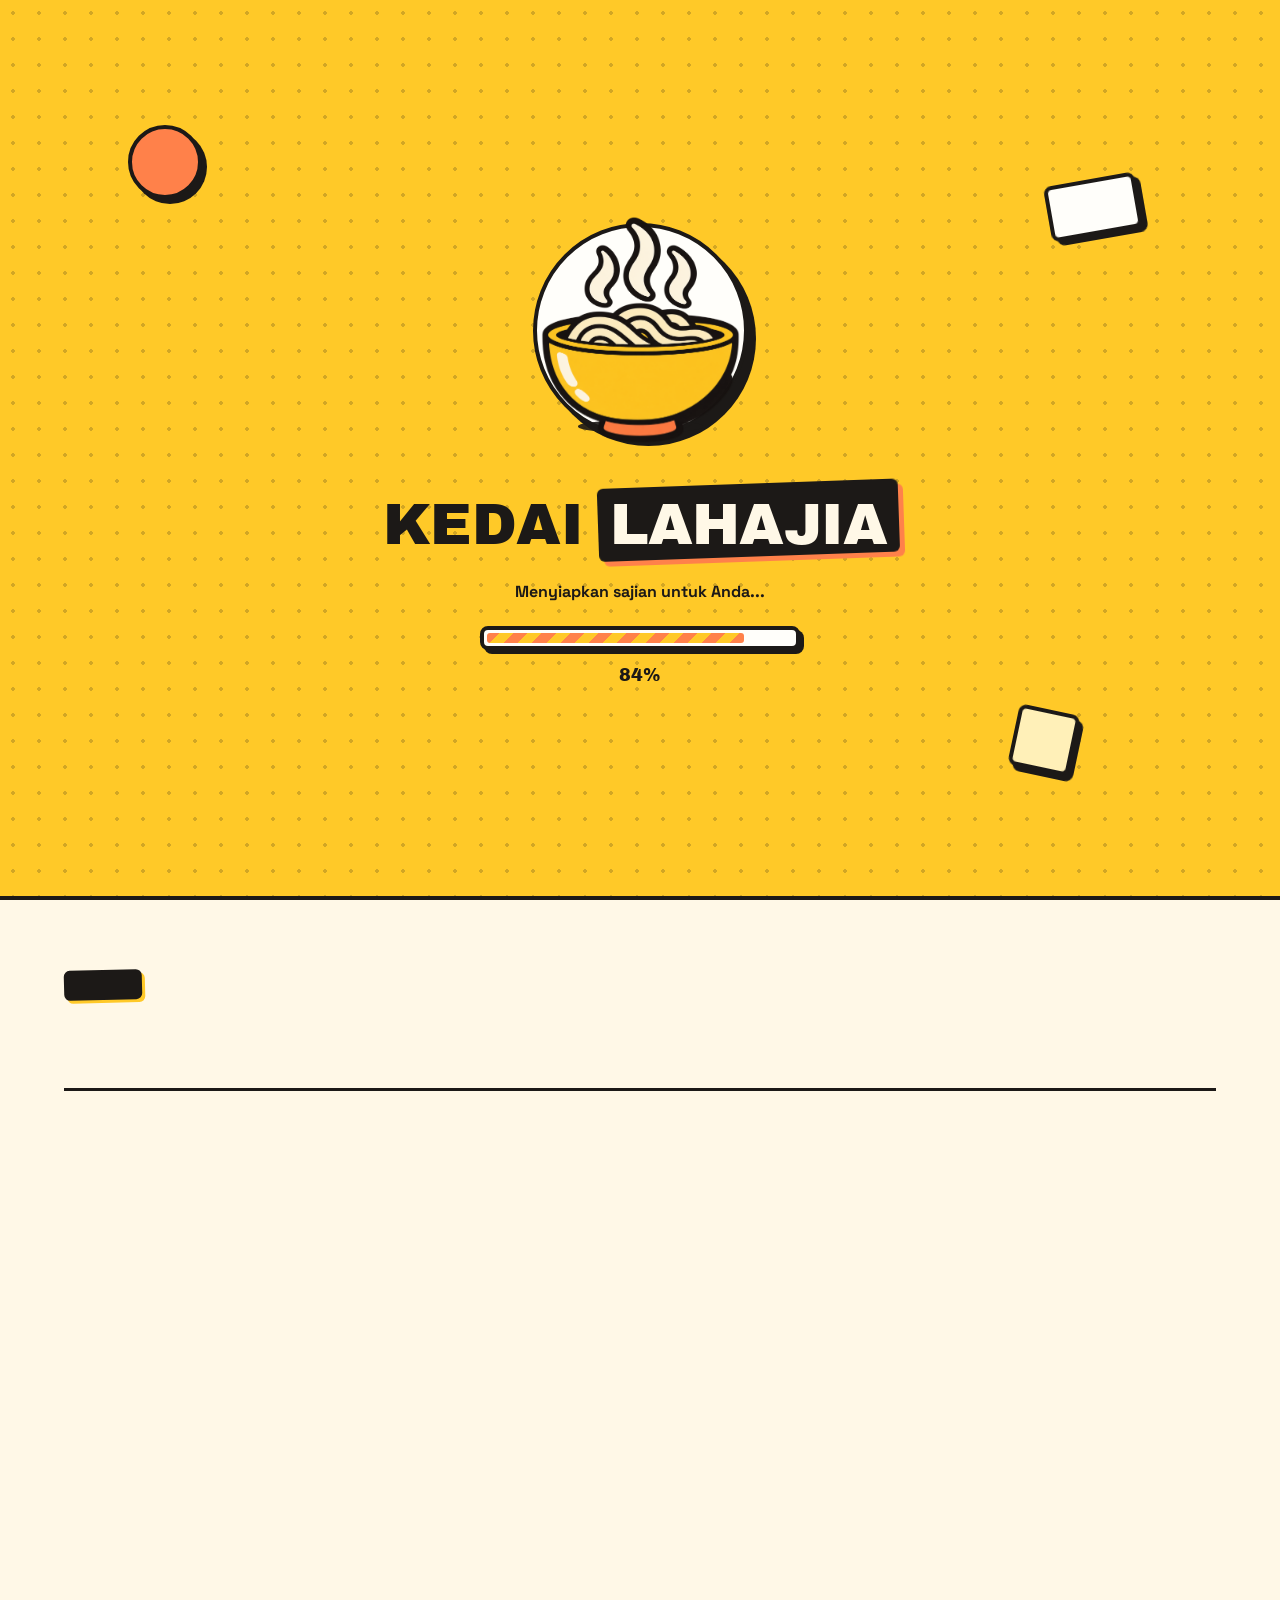
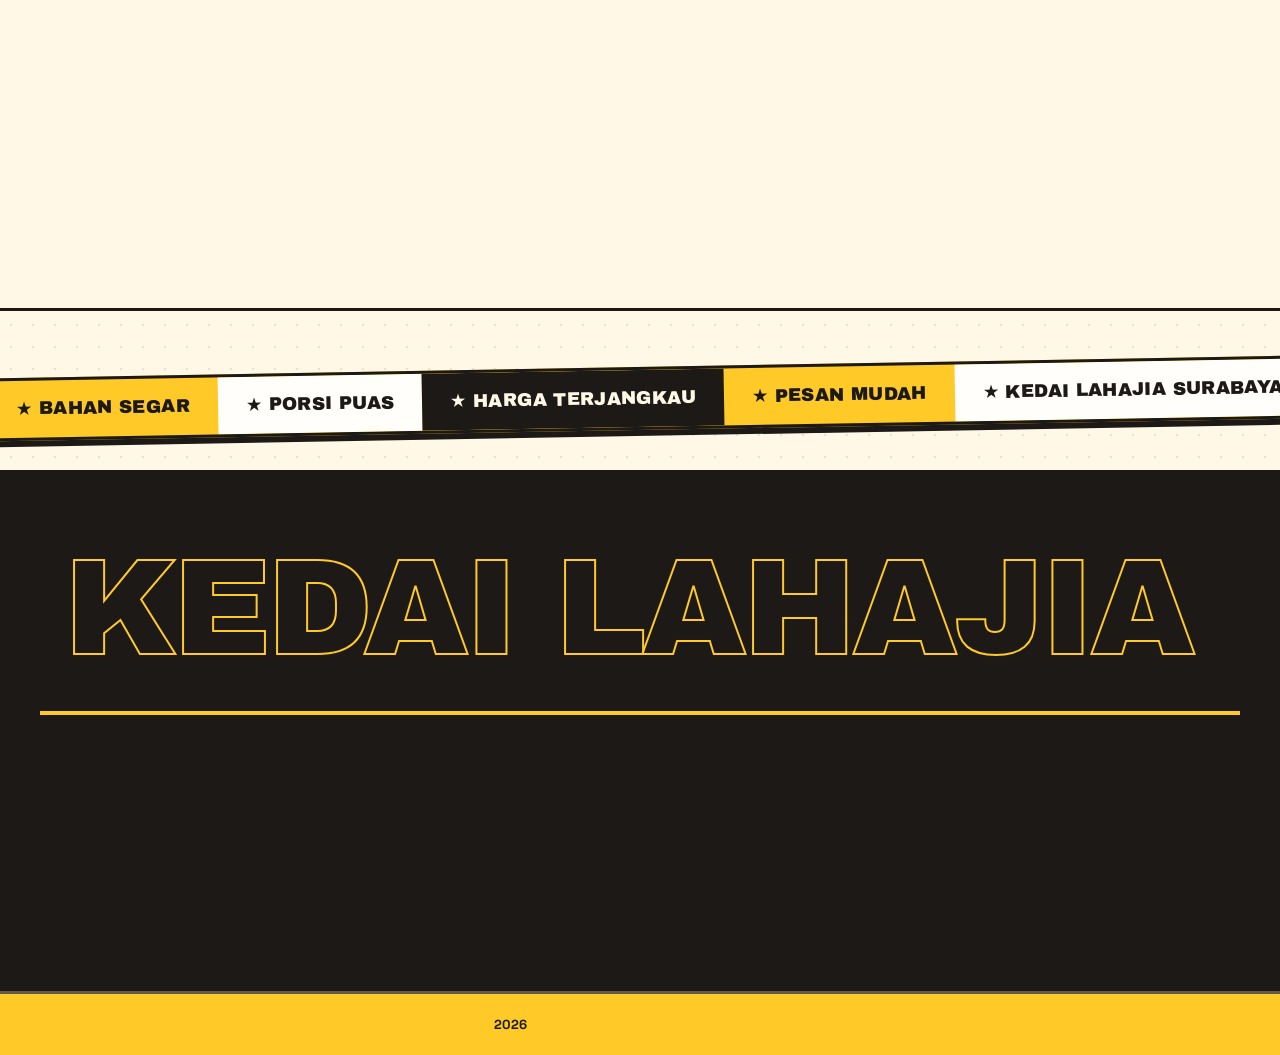
<file: kontak.html>
<!DOCTYPE html>
<html lang="id">
<head>
  <meta charset="UTF-8">
  <meta name="viewport" content="width=device-width, initial-scale=1.0">
  <title>Kontak — Kedai Lahajia</title>
  <meta name="description" content="Hubungi atau kunjungi Kedai Lahajia di Surabaya.">
  <script>try{if(sessionStorage.getItem("kl_nav")){document.documentElement.classList.add("no-loader");sessionStorage.removeItem("kl_nav");}}catch(e){}</script>
  <link rel="icon" type="image/png" sizes="64x64" href="asset/favicon-64.png">
  <link rel="apple-touch-icon" href="asset/favicon-192.png">
  <link rel="preload" as="image" href="asset/logo-bowl.png">
  <link rel="preload" as="image" href="asset/logo.png">
  <link rel="preconnect" href="https://fonts.googleapis.com">
  <link rel="preconnect" href="https://fonts.gstatic.com" crossorigin>
  <link href="https://fonts.googleapis.com/css2?family=Space+Grotesk:wght@400;500;600;700&family=Archivo+Black&family=Space+Mono:wght@400;700&display=swap" rel="stylesheet" media="print" onload="this.media='all'">
  <noscript><link href="https://fonts.googleapis.com/css2?family=Space+Grotesk:wght@400;500;600;700&family=Archivo+Black&family=Space+Mono:wght@400;700&display=swap" rel="stylesheet"></noscript>
  <link rel="stylesheet" href="style.css">
  <script src="script.js" defer></script>
</head>
<body data-page="contact">
  <!-- ===== LOADING SCREEN ===== -->
  <div class="loader" id="loader" role="status" aria-label="Memuat halaman">
    <span class="ld-shape ld-shape--1" aria-hidden="true"></span>
    <span class="ld-shape ld-shape--2" aria-hidden="true"></span>
    <span class="ld-shape ld-shape--3" aria-hidden="true"></span>
    <div class="ld">
      <div class="ld-logo" aria-hidden="true">
        <div class="ld-logo__stage">
          <span class="ld-logo__plate"></span>
          <span class="ld-logo__shadow"></span>
          <img class="ld-part ld-part--bowl" src="asset/logo-bowl.png" alt="" draggable="false">
          <img class="ld-part ld-part--steam ld-part--steam1" src="asset/logo-steam-1.png" alt="" draggable="false">
          <img class="ld-part ld-part--steam ld-part--steam2" src="asset/logo-steam-2.png" alt="" draggable="false">
          <img class="ld-part ld-part--steam ld-part--steam3" src="asset/logo-steam-3.png" alt="" draggable="false">
        </div>
      </div>
      <p class="ld-word" aria-hidden="true"><span class="ld-word__a"><span class="ld-w" style="--i:0">K</span><span class="ld-w" style="--i:1">E</span><span class="ld-w" style="--i:2">D</span><span class="ld-w" style="--i:3">A</span><span class="ld-w" style="--i:4">I</span></span><span class="ld-word__b"><span class="ld-w" style="--i:0">L</span><span class="ld-w" style="--i:1">A</span><span class="ld-w" style="--i:2">H</span><span class="ld-w" style="--i:3">A</span><span class="ld-w" style="--i:4">J</span><span class="ld-w" style="--i:5">I</span><span class="ld-w" style="--i:6">A</span></span></p>
      <p class="ld-sub">Menyiapkan sajian untuk Anda...</p>
      <div class="ld-bar" aria-hidden="true"><span class="ld-bar__fill" id="loaderFill"></span></div>
      <p class="ld-pct" aria-hidden="true"><span id="loaderPct">0</span>%</p>
    </div>
  </div>

  <!-- ===== NAVBAR ===== -->
  <header class="navbar" id="navbar">
    <div class="navbar__container">
      <a href="index.html" class="navbar__logo" aria-label="Kedai Lahajia - Beranda">
        <span class="navbar__logo-icon" aria-hidden="true"><img src="asset/logo.png" alt="" width="48" height="48" decoding="async"></span>
        <span class="navbar__logo-text">Kedai <strong>Lahajia</strong></span>
      </a>

      <nav class="bottom-nav" id="bottomNav" aria-label="Navigasi utama">
          <a href="index.html" class="bottom-nav__item" aria-label="Beranda">
            <svg width="22" height="22" viewBox="0 0 24 24" fill="none" stroke="currentColor" stroke-width="2" stroke-linecap="round" stroke-linejoin="round" aria-hidden="true"><path d="M3 11l9-8 9 8"/><path d="M5 9.5V20a1 1 0 0 0 1 1h4v-6h4v6h4a1 1 0 0 0 1-1V9.5"/></svg>
            <span class="bottom-nav__label"><span>Beranda</span></span>
          </a>
          <a href="menu.html" class="bottom-nav__item" aria-label="Menu">
            <svg width="22" height="22" viewBox="0 0 24 24" fill="none" stroke="currentColor" stroke-width="2" stroke-linecap="round" stroke-linejoin="round" aria-hidden="true"><path d="M7 2v7a2 2 0 0 0 2 2 2 2 0 0 0 2-2V2"/><path d="M9 2v20"/><path d="M17 22V2c-2.5 1.5-4 4.5-4 8 0 1.5 1 2.5 2.5 2.5H17"/></svg>
            <span class="bottom-nav__label"><span>Menu</span></span>
          </a>
          <a href="tentang.html" class="bottom-nav__item" aria-label="Tentang Kami">
            <svg width="22" height="22" viewBox="0 0 24 24" fill="none" stroke="currentColor" stroke-width="2" stroke-linecap="round" stroke-linejoin="round" aria-hidden="true"><path d="M20.8 4.6a5.5 5.5 0 0 0-7.8 0L12 5.7l-1-1.1a5.5 5.5 0 0 0-7.8 7.8l1 1L12 21l7.8-7.6 1-1a5.5 5.5 0 0 0 0-7.8z"/></svg>
            <span class="bottom-nav__label"><span>Tentang Kami</span></span>
          </a>
          <a href="ulasan.html" class="bottom-nav__item" aria-label="Ulasan">
      <svg width="22" height="22" viewBox="0 0 24 24" fill="none" stroke="currentColor" stroke-width="2" stroke-linecap="round" stroke-linejoin="round" aria-hidden="true"><polygon points="12 2 15.09 8.26 22 9.27 17 14.14 18.18 21.02 12 17.77 5.82 21.02 7 14.14 2 9.27 8.91 8.26 12 2"/></svg>
      <span class="bottom-nav__label"><span>Ulasan</span></span>
    </a>
      <a href="kontak.html" class="bottom-nav__item bottom-nav__item--active" aria-current="page" aria-label="Kontak">
            <svg width="22" height="22" viewBox="0 0 24 24" fill="none" stroke="currentColor" stroke-width="2" stroke-linecap="round" stroke-linejoin="round" aria-hidden="true"><path d="M22 16.92v3a2 2 0 0 1-2.18 2 19.79 19.79 0 0 1-8.63-3.07 19.5 19.5 0 0 1-6-6 19.79 19.79 0 0 1-3.07-8.67A2 2 0 0 1 4.11 2h3a2 2 0 0 1 2 1.72c.127.96.361 1.903.7 2.81a2 2 0 0 1-.45 2.11L8.09 9.91a16 16 0 0 0 6 6l1.27-1.27a2 2 0 0 1 2.11-.45c.907.339 1.85.573 2.81.7A2 2 0 0 1 22 16.92z"/></svg>
            <span class="bottom-nav__label"><span>Kontak</span></span>
          </a>
        </nav>

      <div class="navbar__actions">
        <button class="btn btn--primary navbar__btn-pesan" id="btnPesanNavbar"><svg width="18" height="18" viewBox="0 0 24 24" fill="none" stroke="currentColor" stroke-width="2" stroke-linecap="round" stroke-linejoin="round" aria-hidden="true"><path d="M6 2L3 6v14a2 2 0 0 0 2 2h14a2 2 0 0 0 2-2V6l-3-4z"/><path d="M3 6h18"/><path d="M16 10a4 4 0 0 1-8 0"/></svg> <span class="navbar__btn-label">Pesan Sekarang</span></button>
        <a href="menu.html?mode=dinein" class="navbar__table" id="navTable" hidden aria-label="Nomor meja pesananmu"></a>
        <button class="navbar__cart" id="btnCart" aria-label="Buka keranjang pesanan">
          <svg width="22" height="22" viewBox="0 0 24 24" fill="none" stroke="currentColor" stroke-width="2" stroke-linecap="round" stroke-linejoin="round"><circle cx="9" cy="21" r="1"/><circle cx="20" cy="21" r="1"/><path d="M1 1h4l2.68 13.39a2 2 0 0 0 2 1.61h9.72a2 2 0 0 0 2-1.61L23 6H6"/></svg>
          <span class="navbar__cart-count" id="cartCount">0</span>
        </button>
      </div>
    </div>
  </header>
<main>
    <section class="page-header">
      <div class="container">
        <p class="section-eyebrow">Hubungi Kami</p>
        <h1 class="page-header__title">Kunjungi atau Hubungi Kedai Lahajia</h1>
        <p class="section-desc">Kami siap melayani Anda. Temukan informasi kontak dan lokasi kami di bawah ini.</p>
      </div>
    </section>
    <section class="contact" id="kontak">
      <div class="container">
        <div class="contact__grid">
          <div class="contact__card">
            <div class="contact__icon">
              <svg width="24" height="24" viewBox="0 0 24 24" fill="none" stroke="currentColor" stroke-width="2"><path d="M21 10c0 7-9 13-9 13s-9-6-9-13a9 9 0 0 1 18 0z"/><circle cx="12" cy="10" r="3"/></svg>
            </div>
            <h3>Lokasi</h3>
            <p id="addressNote">Jl. Dr. Ir. H. Soekarno No.17, Kalijudan, Kec. Mulyorejo, Surabaya, Jawa Timur 60114</p>
          </div>
          <div class="contact__card">
            <div class="contact__icon">
              <svg width="24" height="24" viewBox="0 0 24 24" fill="none" stroke="currentColor" stroke-width="2"><path d="M22 16.92v3a2 2 0 0 1-2.18 2 19.79 19.79 0 0 1-8.63-3.07 19.5 19.5 0 0 1-6-6 19.79 19.79 0 0 1-3.07-8.67A2 2 0 0 1 4.11 2h3a2 2 0 0 1 2 1.72c.127.96.361 1.903.7 2.81a2 2 0 0 1-.45 2.11L8.09 9.91a16 16 0 0 0 6 6l1.27-1.27a2 2 0 0 1 2.11-.45c.907.339 1.85.573 2.81.7A2 2 0 0 1 22 16.92z"/></svg>
            </div>
            <h3>WhatsApp</h3>
            <p id="contactWhatsapp">Nomor resmi akan segera diperbarui.</p>
          </div>
          <div class="contact__card">
            <div class="contact__icon">
              <svg width="24" height="24" viewBox="0 0 24 24" fill="none" stroke="currentColor" stroke-width="2"><circle cx="12" cy="12" r="10"/><path d="M12 6v6l4 2"/></svg>
            </div>
            <h3>Jam Operasional</h3>
            <p id="contactHours">Informasi jam operasional akan segera diperbarui.</p>
          </div>
        </div>
      </div>
    </section>
    <section class="location" id="lokasi">
      <div class="container">
        <div class="section-header">
          <p class="section-eyebrow">Lokasi</p>
          <h2 class="section-title">Temukan Kedai Lahajia</h2>
          <p class="section-desc">Jl. Dr. Ir. H. Soekarno No.17, Kalijudan, Surabaya. Mampir langsung atau buka petunjuk arahnya di Google Maps.</p>
        </div>

        <div class="location__grid">
          <div class="location__map">
            <iframe src="https://maps.google.com/maps?q=-7.2570639,112.7824334&hl=id&z=17&output=embed" title="Peta lokasi Kedai Lahajia di Google Maps" loading="lazy" referrerpolicy="no-referrer-when-downgrade" allowfullscreen></iframe>
            <div class="location__chip"><svg width="16" height="16" viewBox="0 0 24 24" fill="none" stroke="currentColor" stroke-width="2" stroke-linecap="round" stroke-linejoin="round" aria-hidden="true"><path d="M21 10c0 7-9 13-9 13s-9-6-9-13a9 9 0 0 1 18 0z"/><circle cx="12" cy="10" r="3"/></svg> <span>Kedai Lahajia &middot; Jl. Dr. Ir. H. Soekarno No.17</span></div>
          </div>

          <div class="location__side">
            <article class="info-card">
              <div class="info-card__head">
                <span class="info-card__icon"><svg width="22" height="22" viewBox="0 0 24 24" fill="none" stroke="currentColor" stroke-width="2" stroke-linecap="round" stroke-linejoin="round" aria-hidden="true"><path d="M21 10c0 7-9 13-9 13s-9-6-9-13a9 9 0 0 1 18 0z"/><circle cx="12" cy="10" r="3"/></svg></span>
                <div>
                  <h3 class="info-card__title">Alamat</h3>
                  <p class="info-card__sub">Jl. Dr. Ir. H. Soekarno No.17, Kalijudan, Kec. Mulyorejo, Surabaya, Jawa Timur 60114</p>
                </div>
              </div>
              <div class="info-card__actions">
                <a href="https://www.google.com/maps/dir/?api=1&destination=-7.2570639,112.7824334" class="btn btn--dark" target="_blank" rel="noopener noreferrer">Petunjuk Arah <span class="btn__circle"><svg width="15" height="15" viewBox="0 0 24 24" fill="none" stroke="currentColor" stroke-width="2" stroke-linecap="round" stroke-linejoin="round" aria-hidden="true"><path d="M3 11l19-9-9 19-2-8-8-2z"/></svg></span></a>
                <a href="https://maps.app.goo.gl/pGZ3Tdd9Ts66tQ7L8" class="btn btn--outline" target="_blank" rel="noopener noreferrer"><svg width="16" height="16" viewBox="0 0 24 24" fill="none" stroke="currentColor" stroke-width="2" stroke-linecap="round" stroke-linejoin="round" aria-hidden="true"><path d="M18 13v6a2 2 0 0 1-2 2H5a2 2 0 0 1-2-2V8a2 2 0 0 1 2-2h6"/><path d="M15 3h6v6"/><path d="M10 14L21 3"/></svg> Buka di Google Maps</a>
              </div>
            </article>

            <article class="info-card price-card" id="priceCard">
              <div class="info-card__head">
                <span class="info-card__icon"><svg width="22" height="22" viewBox="0 0 24 24" fill="none" stroke="currentColor" stroke-width="2" stroke-linecap="round" stroke-linejoin="round" aria-hidden="true"><rect x="2" y="6" width="20" height="12" rx="2"/><circle cx="12" cy="12" r="2.5"/><path d="M6 12h.01M18 12h.01"/></svg></span>
                <div>
                  <h3 class="info-card__title">Rp 1&ndash;25.000 per orang</h3>
                  <p class="info-card__sub">Dilaporkan oleh 14 orang</p>
                </div>
              </div>
              <ul class="price-bars">
                <li class="price-bars__row" style="--w: 49%">
                  <span class="price-bars__label">Rp 1&ndash;25.000</span>
                  <span class="price-bars__track"><span class="price-bars__fill"></span></span>
                </li>
                <li class="price-bars__row" style="--w: 29%">
                  <span class="price-bars__label">Rp 25.000&ndash;50.000</span>
                  <span class="price-bars__track"><span class="price-bars__fill"></span></span>
                </li>
                <li class="price-bars__row" style="--w: 21%">
                  <span class="price-bars__label">Rp 50.000&ndash;75.000</span>
                  <span class="price-bars__track"><span class="price-bars__fill"></span></span>
                </li>
              </ul>
              <p class="price-card__source">Perkiraan biaya per orang berdasarkan laporan pengunjung di Google Maps.</p>
            </article>
          </div>
        </div>
      </div>
    </section>
  </main>

  <!-- ===== TICKER ===== -->
  <div class="ticker" aria-hidden="true">
    <div class="ticker__track">
      <span>★ Bahan Segar</span><span>★ Porsi Puas</span><span>★ Harga Terjangkau</span><span>★ Pesan Mudah</span><span>★ Kedai Lahajia Surabaya</span><span>★ Hangat Setiap Momen</span>
      <span>★ Bahan Segar</span><span>★ Porsi Puas</span><span>★ Harga Terjangkau</span><span>★ Pesan Mudah</span><span>★ Kedai Lahajia Surabaya</span><span>★ Hangat Setiap Momen</span>
    </div>
  </div>

  <!-- ===== FOOTER ===== -->
  <footer class="footer">
    <div class="container footer__container">
      <div class="footer__col footer__brand">
        <img class="footer__logo-img" src="asset/logo.png" alt="Logo Kedai Lahajia" width="84" height="84" loading="lazy" decoding="async">
        <div class="footer__logo">Kedai <strong>Lahajia</strong></div>
        <p class="footer__desc">Menyajikan makanan dan minuman pilihan dengan hangat di Surabaya. Nikmati setiap momen bersama sajian terbaik kami.</p>
      </div>
      <div class="footer__col">
        <h4 class="footer__heading">Navigasi</h4>
        <ul class="footer__links">
          <li><a href="index.html">Beranda</a></li>
          <li><a href="menu.html">Menu</a></li>
          <li><a href="tentang.html">Tentang Kami</a></li>
          <li><a href="ulasan.html">Ulasan</a></li>
          <li><a href="kontak.html">Kontak</a></li>
        </ul>
      </div>
      <div class="footer__col">
        <h4 class="footer__heading">Kontak</h4>
        <ul class="footer__links">
          <li>Jl. Dr. Ir. H. Soekarno No.17, Kalijudan, Mulyorejo, Surabaya 60114</li>
          <li id="footerWhatsapp">WhatsApp: Akan diperbarui</li>
        </ul>
      </div>
    </div>
    <div class="footer__bottom">
      <p>&copy; <span id="footerYear"></span> Kedai Lahajia. Seluruh hak cipta dilindungi.</p>
    </div>
  </footer>

  <!-- ===== CART PANEL ===== -->
  <div class="cart-overlay" id="cartOverlay" hidden></div>
  <aside class="cart-panel" id="cartPanel" aria-hidden="true" aria-label="Keranjang pesanan">
    <div class="cart-panel__header">
      <h2 class="cart-panel__title">Keranjang Pesanan</h2>
      <button class="cart-panel__close" id="btnCartClose" aria-label="Tutup keranjang">&times;</button>
    </div>
    <div class="cart-panel__mode" id="cartMode" hidden>
      <span class="cart-panel__mode-text" id="cartModeText"></span>
      <button type="button" class="cart-panel__mode-btn" id="btnChangeTable">Ubah</button>
    </div>
    <div class="cart-panel__body" id="cartBody">
      <!-- Item keranjang diisi oleh JS -->
    </div>
    <div class="cart-panel__empty" id="cartEmpty" hidden>
      <svg width="48" height="48" viewBox="0 0 24 24" fill="none" stroke="currentColor" stroke-width="1.5" aria-hidden="true"><circle cx="9" cy="21" r="1"/><circle cx="20" cy="21" r="1"/><path d="M1 1h4l2.68 13.39a2 2 0 0 0 2 1.61h9.72a2 2 0 0 0 2-1.61L23 6H6"/></svg>
      <p>Keranjang Anda masih kosong.</p>
      <button class="btn btn--primary" id="btnCartEmptyClose"><svg width="18" height="18" viewBox="0 0 24 24" fill="none" stroke="currentColor" stroke-width="2" stroke-linecap="round" stroke-linejoin="round" aria-hidden="true"><path d="M7 2v7a2 2 0 0 0 2 2 2 2 0 0 0 2-2V2"/><path d="M9 2v20"/><path d="M17 22V2c-2.5 1.5-4 4.5-4 8 0 1.5 1 2.5 2.5 2.5H17"/></svg> Lihat Menu</button>
    </div>
    <div class="cart-panel__footer" id="cartFooter" hidden>
      <div class="cart-panel__total">
        <span>Total Pesanan</span>
        <strong id="cartTotal">Rp 0</strong>
      </div>
      <button class="btn btn--outline btn--block" id="btnClearCart"><svg width="18" height="18" viewBox="0 0 24 24" fill="none" stroke="currentColor" stroke-width="2" stroke-linecap="round" stroke-linejoin="round" aria-hidden="true"><path d="M3 6h18"/><path d="M8 6V4a1 1 0 0 1 1-1h6a1 1 0 0 1 1 1v2"/><path d="M19 6l-1 14a2 2 0 0 1-2 2H8a2 2 0 0 1-2-2L5 6"/><path d="M10 11v6M14 11v6"/></svg> <span>Kosongkan Keranjang</span></button>
      <button class="btn btn--primary btn--block" id="btnCheckout"><span>Lanjutkan Pemesanan</span> <svg width="18" height="18" viewBox="0 0 24 24" fill="none" stroke="currentColor" stroke-width="2" stroke-linecap="round" stroke-linejoin="round" aria-hidden="true"><path d="M5 12h14M12 5l7 7-7 7"/></svg></button>
    </div>
  </aside>

  <!-- ===== CHECKOUT MODAL ===== -->
  <div class="modal-overlay" id="checkoutOverlay" hidden>
    <div class="modal" id="checkoutModal" role="dialog" aria-modal="true" aria-labelledby="checkoutTitle">
      <div class="modal__header">
        <h2 class="modal__title" id="checkoutTitle">Formulir Pemesanan</h2>
        <button class="modal__close" id="btnCheckoutClose" aria-label="Tutup formulir">&times;</button>
      </div>
      <div class="modal__body">
        <form id="orderForm" novalidate>
          <div class="form-group">
            <label for="customerName">Nama Pelanggan <span class="required">*</span></label>
            <input type="text" id="customerName" name="customerName" placeholder="Masukkan nama lengkap" autocomplete="name" required>
            <span class="form-error" id="errorName"></span>
          </div>

          <div class="form-group">
            <label for="customerPhone">Nomor Telepon</label>
            <input type="tel" id="customerPhone" name="customerPhone" placeholder="Contoh: 081234567890" autocomplete="tel">
            <span class="form-error" id="errorPhone"></span>
          </div>

          <fieldset class="form-group">
            <legend>Metode Pemesanan <span class="required">*</span></legend>
            <div class="radio-group">
              <label class="radio-label">
                <input type="radio" name="orderMethod" value="pickup" checked>
                <span>Ambil Sendiri</span>
              </label>
              <label class="radio-label">
                <input type="radio" name="orderMethod" value="delivery">
                <span>Pengantaran</span>
              </label>
            <label class="radio-label">
                <input type="radio" name="orderMethod" value="dinein">
                <span>Makan di Tempat</span>
              </label>
            </div>
          </fieldset>

          <div class="form-group" id="addressGroup" hidden>
            <label for="customerAddress">Alamat Pengantaran <span class="required">*</span></label>
            <textarea id="customerAddress" name="customerAddress" rows="3" placeholder="Masukkan alamat lengkap pengantaran"></textarea>
            <span class="form-error" id="errorAddress"></span>
            <p class="form-note">Biaya pengantaran akan dikonfirmasi oleh kedai.</p>
          </div>

          <div class="form-group" id="tableGroup" hidden>
            <label for="customerTable">Nomor Meja <span class="required">*</span></label>
            <select id="customerTable" name="customerTable"><option value="">Pilih nomor meja</option></select>
            <span class="form-error" id="errorTable"></span>
            <p class="form-note">Pesananmu akan diantar ke meja ini setelah dikonfirmasi kedai.</p>
          </div>

          <div class="form-group">
            <label for="customerNote">Catatan Tambahan</label>
            <textarea id="customerNote" name="customerNote" rows="2" placeholder="Contoh: tanpa sambal, tambah es, dll."></textarea>
          </div>

          <div class="order-summary">
            <h3 class="order-summary__title">Ringkasan Pesanan</h3>
            <div class="order-summary__items" id="orderSummaryItems"></div>
            <div class="order-summary__total">
              <span>Total Pembayaran</span>
              <strong id="orderSummaryTotal">Rp 0</strong>
            </div>
          </div>

          <div class="form-actions">
            <button type="button" class="btn btn--outline" id="btnBackToCart"><svg width="18" height="18" viewBox="0 0 24 24" fill="none" stroke="currentColor" stroke-width="2" stroke-linecap="round" stroke-linejoin="round" aria-hidden="true"><path d="M19 12H5M12 19l-7-7 7-7"/></svg> Kembali ke Keranjang</button>
            <button type="submit" class="btn btn--primary" id="btnSubmitOrder"><svg width="18" height="18" viewBox="0 0 24 24" fill="none" stroke="currentColor" stroke-width="2" stroke-linecap="round" stroke-linejoin="round" aria-hidden="true"><path d="M21 11.5a8.4 8.4 0 0 1-8.5 8.5 8.6 8.6 0 0 1-3.9-.9L3 21l1.9-5.6A8.4 8.4 0 0 1 4 11.5 8.5 8.5 0 0 1 12.5 3 8.4 8.4 0 0 1 21 11.5z"/></svg> Pesan via WhatsApp</button>
          </div>
          <p class="form-disclaimer">Pesanan Anda akan diteruskan ke WhatsApp Kedai Lahajia. Pesanan dianggap terkonfirmasi setelah pihak kedai membalas pesan Anda.</p>
        </form>
      </div>
    </div>
  </div>

  <!-- ===== TOAST NOTIFICATION ===== -->
  <div class="toast" id="toast" role="status" aria-live="polite"></div>

</body>
</html>
</file>
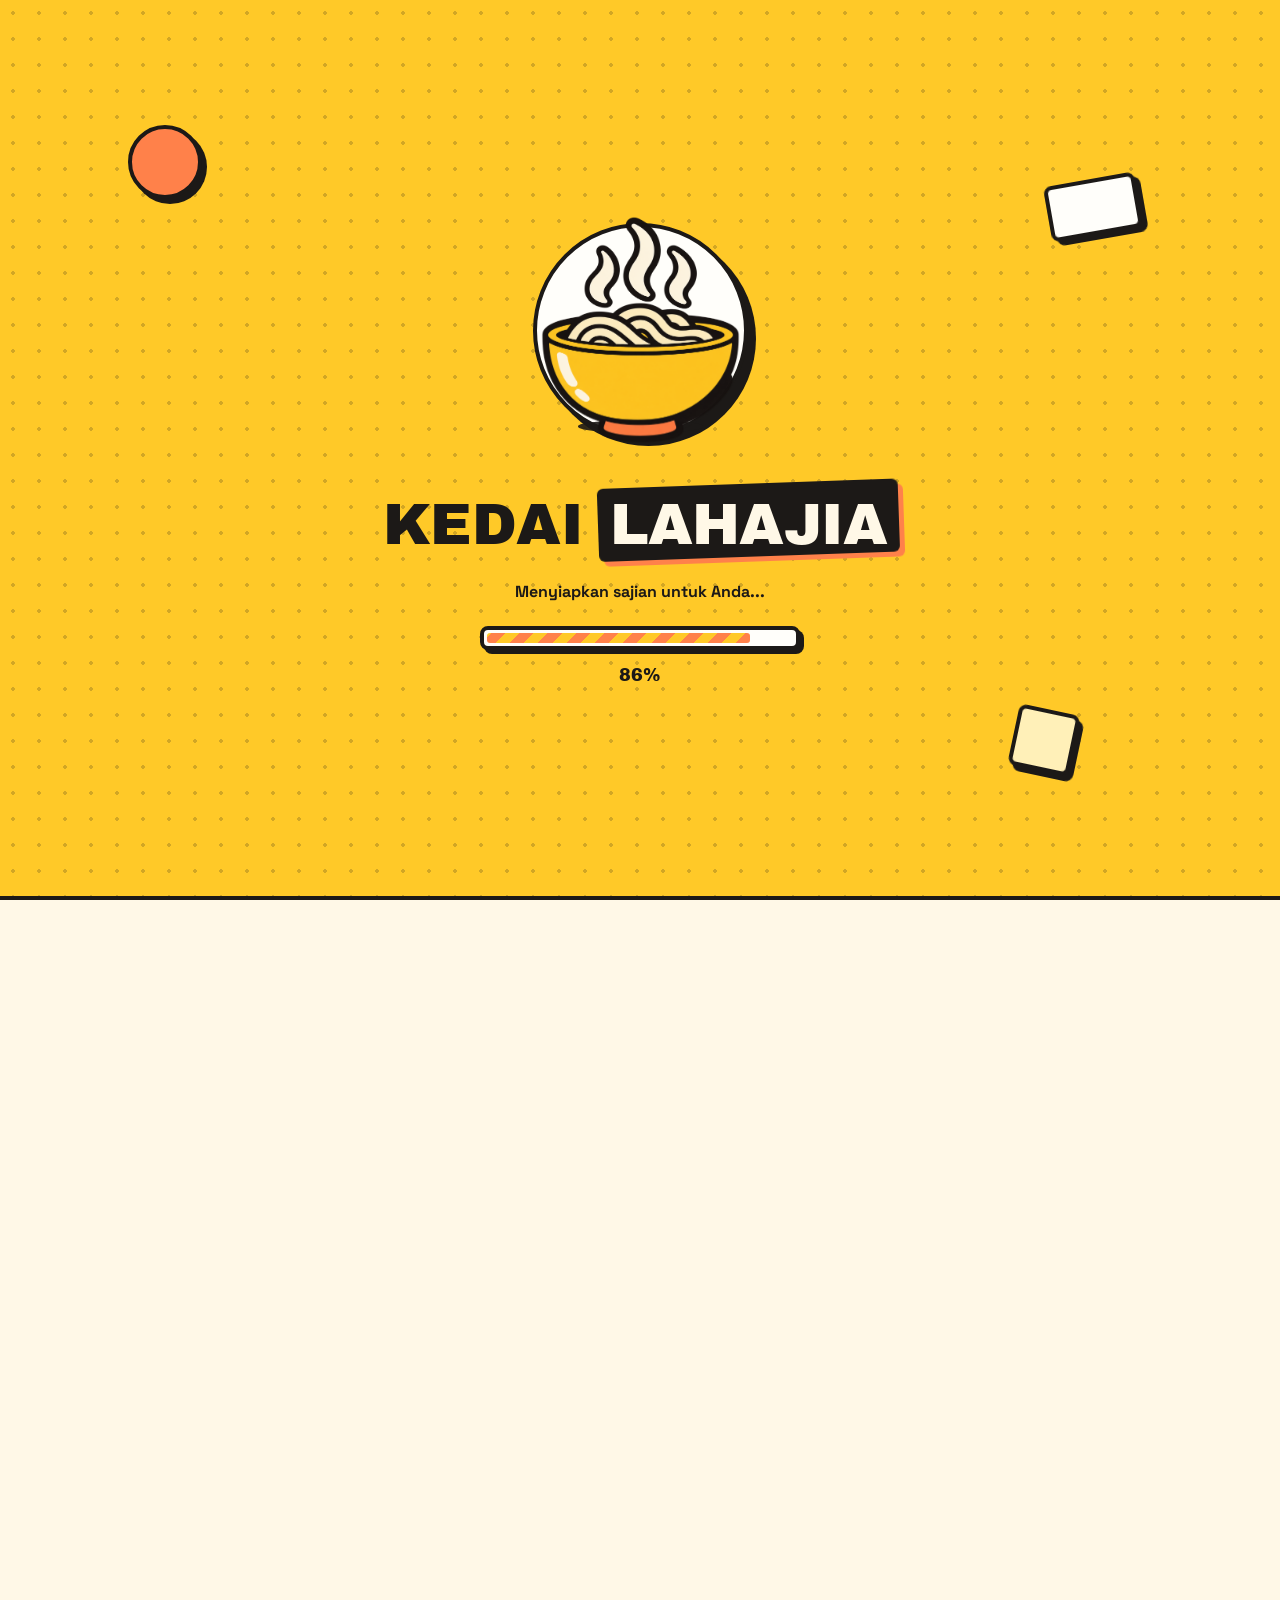
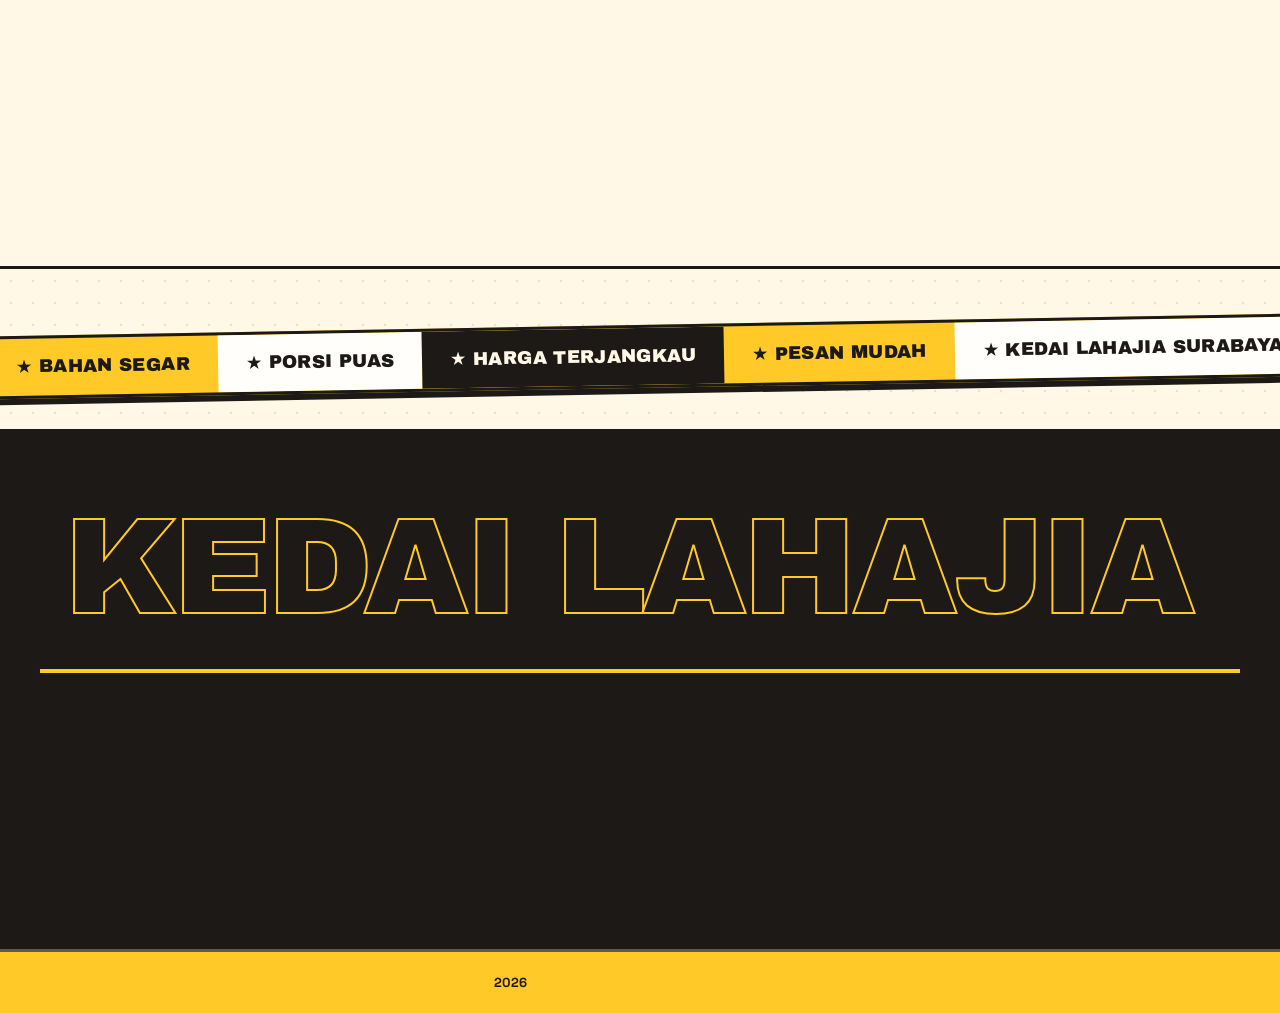
<file: ulasan.html>
<!DOCTYPE html>
<html lang="id">
<head>
  <meta charset="UTF-8">
  <meta name="viewport" content="width=device-width, initial-scale=1.0">
  <title>Ulasan — Kedai Lahajia</title>
  <meta name="description" content="Ulasan pelanggan Kedai Lahajia di Surabaya, diambil dari Google Maps.">
  <script>try{if(sessionStorage.getItem("kl_nav")){document.documentElement.classList.add("no-loader");sessionStorage.removeItem("kl_nav");}}catch(e){}</script>
  <link rel="icon" type="image/png" sizes="64x64" href="asset/favicon-64.png">
  <link rel="apple-touch-icon" href="asset/favicon-192.png">
  <link rel="preload" as="image" href="asset/logo-bowl.png">
  <link rel="preload" as="image" href="asset/logo.png">
  <link rel="preconnect" href="https://fonts.googleapis.com">
  <link rel="preconnect" href="https://fonts.gstatic.com" crossorigin>
  <link href="https://fonts.googleapis.com/css2?family=Space+Grotesk:wght@400;500;600;700&family=Archivo+Black&family=Space+Mono:wght@400;700&display=swap" rel="stylesheet" media="print" onload="this.media='all'">
  <noscript><link href="https://fonts.googleapis.com/css2?family=Space+Grotesk:wght@400;500;600;700&family=Archivo+Black&family=Space+Mono:wght@400;700&display=swap" rel="stylesheet"></noscript>
  <link rel="stylesheet" href="style.css">
  <script src="script.js" defer></script>
</head>
<body data-page="reviews">
  <!-- ===== LOADING SCREEN ===== -->
  <div class="loader" id="loader" role="status" aria-label="Memuat halaman">
    <span class="ld-shape ld-shape--1" aria-hidden="true"></span>
    <span class="ld-shape ld-shape--2" aria-hidden="true"></span>
    <span class="ld-shape ld-shape--3" aria-hidden="true"></span>
    <div class="ld">
      <div class="ld-logo" aria-hidden="true">
        <div class="ld-logo__stage">
          <span class="ld-logo__plate"></span>
          <span class="ld-logo__shadow"></span>
          <img class="ld-part ld-part--bowl" src="asset/logo-bowl.png" alt="" draggable="false">
          <img class="ld-part ld-part--steam ld-part--steam1" src="asset/logo-steam-1.png" alt="" draggable="false">
          <img class="ld-part ld-part--steam ld-part--steam2" src="asset/logo-steam-2.png" alt="" draggable="false">
          <img class="ld-part ld-part--steam ld-part--steam3" src="asset/logo-steam-3.png" alt="" draggable="false">
        </div>
      </div>
      <p class="ld-word" aria-hidden="true"><span class="ld-word__a"><span class="ld-w" style="--i:0">K</span><span class="ld-w" style="--i:1">E</span><span class="ld-w" style="--i:2">D</span><span class="ld-w" style="--i:3">A</span><span class="ld-w" style="--i:4">I</span></span><span class="ld-word__b"><span class="ld-w" style="--i:0">L</span><span class="ld-w" style="--i:1">A</span><span class="ld-w" style="--i:2">H</span><span class="ld-w" style="--i:3">A</span><span class="ld-w" style="--i:4">J</span><span class="ld-w" style="--i:5">I</span><span class="ld-w" style="--i:6">A</span></span></p>
      <p class="ld-sub">Menyiapkan sajian untuk Anda...</p>
      <div class="ld-bar" aria-hidden="true"><span class="ld-bar__fill" id="loaderFill"></span></div>
      <p class="ld-pct" aria-hidden="true"><span id="loaderPct">0</span>%</p>
    </div>
  </div>

  <!-- ===== NAVBAR ===== -->
  <header class="navbar" id="navbar">
    <div class="navbar__container">
      <a href="index.html" class="navbar__logo" aria-label="Kedai Lahajia - Beranda">
        <span class="navbar__logo-icon" aria-hidden="true"><img src="asset/logo.png" alt="" width="48" height="48" decoding="async"></span>
        <span class="navbar__logo-text">Kedai <strong>Lahajia</strong></span>
      </a>

      <nav class="bottom-nav" id="bottomNav" aria-label="Navigasi utama">
          <a href="index.html" class="bottom-nav__item" aria-label="Beranda">
            <svg width="22" height="22" viewBox="0 0 24 24" fill="none" stroke="currentColor" stroke-width="2" stroke-linecap="round" stroke-linejoin="round" aria-hidden="true"><path d="M3 11l9-8 9 8"/><path d="M5 9.5V20a1 1 0 0 0 1 1h4v-6h4v6h4a1 1 0 0 0 1-1V9.5"/></svg>
            <span class="bottom-nav__label"><span>Beranda</span></span>
          </a>
          <a href="menu.html" class="bottom-nav__item" aria-label="Menu">
            <svg width="22" height="22" viewBox="0 0 24 24" fill="none" stroke="currentColor" stroke-width="2" stroke-linecap="round" stroke-linejoin="round" aria-hidden="true"><path d="M7 2v7a2 2 0 0 0 2 2 2 2 0 0 0 2-2V2"/><path d="M9 2v20"/><path d="M17 22V2c-2.5 1.5-4 4.5-4 8 0 1.5 1 2.5 2.5 2.5H17"/></svg>
            <span class="bottom-nav__label"><span>Menu</span></span>
          </a>
          <a href="tentang.html" class="bottom-nav__item" aria-label="Tentang Kami">
            <svg width="22" height="22" viewBox="0 0 24 24" fill="none" stroke="currentColor" stroke-width="2" stroke-linecap="round" stroke-linejoin="round" aria-hidden="true"><path d="M20.8 4.6a5.5 5.5 0 0 0-7.8 0L12 5.7l-1-1.1a5.5 5.5 0 0 0-7.8 7.8l1 1L12 21l7.8-7.6 1-1a5.5 5.5 0 0 0 0-7.8z"/></svg>
            <span class="bottom-nav__label"><span>Tentang Kami</span></span>
          </a>
          <a href="ulasan.html" class="bottom-nav__item bottom-nav__item--active" aria-current="page" aria-label="Ulasan">
      <svg width="22" height="22" viewBox="0 0 24 24" fill="none" stroke="currentColor" stroke-width="2" stroke-linecap="round" stroke-linejoin="round" aria-hidden="true"><polygon points="12 2 15.09 8.26 22 9.27 17 14.14 18.18 21.02 12 17.77 5.82 21.02 7 14.14 2 9.27 8.91 8.26 12 2"/></svg>
      <span class="bottom-nav__label"><span>Ulasan</span></span>
    </a>
      <a href="kontak.html" class="bottom-nav__item" aria-label="Kontak">
            <svg width="22" height="22" viewBox="0 0 24 24" fill="none" stroke="currentColor" stroke-width="2" stroke-linecap="round" stroke-linejoin="round" aria-hidden="true"><path d="M22 16.92v3a2 2 0 0 1-2.18 2 19.79 19.79 0 0 1-8.63-3.07 19.5 19.5 0 0 1-6-6 19.79 19.79 0 0 1-3.07-8.67A2 2 0 0 1 4.11 2h3a2 2 0 0 1 2 1.72c.127.96.361 1.903.7 2.81a2 2 0 0 1-.45 2.11L8.09 9.91a16 16 0 0 0 6 6l1.27-1.27a2 2 0 0 1 2.11-.45c.907.339 1.85.573 2.81.7A2 2 0 0 1 22 16.92z"/></svg>
            <span class="bottom-nav__label"><span>Kontak</span></span>
          </a>
        </nav>

      <div class="navbar__actions">
        <button class="btn btn--primary navbar__btn-pesan" id="btnPesanNavbar"><svg width="18" height="18" viewBox="0 0 24 24" fill="none" stroke="currentColor" stroke-width="2" stroke-linecap="round" stroke-linejoin="round" aria-hidden="true"><path d="M6 2L3 6v14a2 2 0 0 0 2 2h14a2 2 0 0 0 2-2V6l-3-4z"/><path d="M3 6h18"/><path d="M16 10a4 4 0 0 1-8 0"/></svg> <span class="navbar__btn-label">Pesan Sekarang</span></button>
        <a href="menu.html?mode=dinein" class="navbar__table" id="navTable" hidden aria-label="Nomor meja pesananmu"></a>
        <button class="navbar__cart" id="btnCart" aria-label="Buka keranjang pesanan">
          <svg width="22" height="22" viewBox="0 0 24 24" fill="none" stroke="currentColor" stroke-width="2" stroke-linecap="round" stroke-linejoin="round"><circle cx="9" cy="21" r="1"/><circle cx="20" cy="21" r="1"/><path d="M1 1h4l2.68 13.39a2 2 0 0 0 2 1.61h9.72a2 2 0 0 0 2-1.61L23 6H6"/></svg>
          <span class="navbar__cart-count" id="cartCount">0</span>
        </button>
      </div>
    </div>
  </header>
<main>
    <section class="page-header">
      <div class="container">
        <p class="section-eyebrow">Ulasan Pelanggan</p>
        <h1 class="page-header__title">Kata Mereka Tentang Kedai Lahajia</h1>
        <p class="section-desc">Ulasan asli dari pelanggan yang sudah mampir, diambil dari Google Maps.</p>
      </div>
    </section>

    <section class="reviews" id="ulasan">
      <div class="container">
        <div class="reviews__summary">
          <div class="reviews__score">
            <p class="reviews__big">4,6</p>
            <div class="reviews__stars" role="img" aria-label="Rata-rata 4,6 dari 5 bintang"><span class="star star--on"><svg width="22" height="22" viewBox="0 0 24 24" fill="none" stroke="currentColor" stroke-width="1.6" stroke-linecap="round" stroke-linejoin="round" aria-hidden="true"><polygon points="12 2 15.09 8.26 22 9.27 17 14.14 18.18 21.02 12 17.77 5.82 21.02 7 14.14 2 9.27 8.91 8.26 12 2"/></svg></span><span class="star star--on"><svg width="22" height="22" viewBox="0 0 24 24" fill="none" stroke="currentColor" stroke-width="1.6" stroke-linecap="round" stroke-linejoin="round" aria-hidden="true"><polygon points="12 2 15.09 8.26 22 9.27 17 14.14 18.18 21.02 12 17.77 5.82 21.02 7 14.14 2 9.27 8.91 8.26 12 2"/></svg></span><span class="star star--on"><svg width="22" height="22" viewBox="0 0 24 24" fill="none" stroke="currentColor" stroke-width="1.6" stroke-linecap="round" stroke-linejoin="round" aria-hidden="true"><polygon points="12 2 15.09 8.26 22 9.27 17 14.14 18.18 21.02 12 17.77 5.82 21.02 7 14.14 2 9.27 8.91 8.26 12 2"/></svg></span><span class="star star--on"><svg width="22" height="22" viewBox="0 0 24 24" fill="none" stroke="currentColor" stroke-width="1.6" stroke-linecap="round" stroke-linejoin="round" aria-hidden="true"><polygon points="12 2 15.09 8.26 22 9.27 17 14.14 18.18 21.02 12 17.77 5.82 21.02 7 14.14 2 9.27 8.91 8.26 12 2"/></svg></span><span class="star star--on"><svg width="22" height="22" viewBox="0 0 24 24" fill="none" stroke="currentColor" stroke-width="1.6" stroke-linecap="round" stroke-linejoin="round" aria-hidden="true"><polygon points="12 2 15.09 8.26 22 9.27 17 14.14 18.18 21.02 12 17.77 5.82 21.02 7 14.14 2 9.27 8.91 8.26 12 2"/></svg></span></div>
            <p class="reviews__count">dari 7 ulasan pilihan</p>
          </div>
          <ul class="reviews__dist" aria-label="Sebaran bintang">
            <li style="--w: 71%"><span class="reviews__dist-label">5</span><span class="reviews__dist-track"><span class="reviews__dist-fill"></span></span><span class="reviews__dist-num">5</span></li>
            <li style="--w: 14%"><span class="reviews__dist-label">4</span><span class="reviews__dist-track"><span class="reviews__dist-fill"></span></span><span class="reviews__dist-num">1</span></li>
            <li style="--w: 14%"><span class="reviews__dist-label">3</span><span class="reviews__dist-track"><span class="reviews__dist-fill"></span></span><span class="reviews__dist-num">1</span></li>
            <li style="--w: 0%"><span class="reviews__dist-label">2</span><span class="reviews__dist-track"><span class="reviews__dist-fill"></span></span><span class="reviews__dist-num">0</span></li>
            <li style="--w: 0%"><span class="reviews__dist-label">1</span><span class="reviews__dist-track"><span class="reviews__dist-fill"></span></span><span class="reviews__dist-num">0</span></li>
          </ul>
          <ul class="reviews__aspects">
            <li><span>Makanan</span><strong>4,9</strong></li>
            <li><span>Layanan</span><strong>4,6</strong></li>
            <li><span>Suasana</span><strong>4,6</strong></li>
          </ul>
        </div>

        <div class="tm" id="tm">
          <div class="tm-source reviews__grid">
        <article class="review-card tm-card">
          <header class="review-card__head">
            <span class="review-card__avatar review-card__avatar--0" aria-hidden="true">AK</span>
            <div class="review-card__who">
              <h3 class="review-card__name">Ariestya Krisanti</h3>
              <p class="review-card__when">9 bulan lalu</p>
            </div>
            <span class="review-card__quote" aria-hidden="true"><svg width="22" height="22" viewBox="0 0 24 24" fill="none" stroke="currentColor" stroke-width="1.6" stroke-linecap="round" stroke-linejoin="round" aria-hidden="true"><path d="M3 21c3 0 7-1 7-8V5a2 2 0 0 0-2-2H4a2 2 0 0 0-2 2v6a2 2 0 0 0 2 2h4"/><path d="M15 21c3 0 7-1 7-8V5a2 2 0 0 0-2-2h-4a2 2 0 0 0-2 2v6a2 2 0 0 0 2 2h4"/></svg></span>
          </header>
          <div class="review-card__stars" role="img" aria-label="5 dari 5 bintang"><span class="star star--on"><svg width="18" height="18" viewBox="0 0 24 24" fill="none" stroke="currentColor" stroke-width="1.6" stroke-linecap="round" stroke-linejoin="round" aria-hidden="true"><polygon points="12 2 15.09 8.26 22 9.27 17 14.14 18.18 21.02 12 17.77 5.82 21.02 7 14.14 2 9.27 8.91 8.26 12 2"/></svg></span><span class="star star--on"><svg width="18" height="18" viewBox="0 0 24 24" fill="none" stroke="currentColor" stroke-width="1.6" stroke-linecap="round" stroke-linejoin="round" aria-hidden="true"><polygon points="12 2 15.09 8.26 22 9.27 17 14.14 18.18 21.02 12 17.77 5.82 21.02 7 14.14 2 9.27 8.91 8.26 12 2"/></svg></span><span class="star star--on"><svg width="18" height="18" viewBox="0 0 24 24" fill="none" stroke="currentColor" stroke-width="1.6" stroke-linecap="round" stroke-linejoin="round" aria-hidden="true"><polygon points="12 2 15.09 8.26 22 9.27 17 14.14 18.18 21.02 12 17.77 5.82 21.02 7 14.14 2 9.27 8.91 8.26 12 2"/></svg></span><span class="star star--on"><svg width="18" height="18" viewBox="0 0 24 24" fill="none" stroke="currentColor" stroke-width="1.6" stroke-linecap="round" stroke-linejoin="round" aria-hidden="true"><polygon points="12 2 15.09 8.26 22 9.27 17 14.14 18.18 21.02 12 17.77 5.82 21.02 7 14.14 2 9.27 8.91 8.26 12 2"/></svg></span><span class="star star--on"><svg width="18" height="18" viewBox="0 0 24 24" fill="none" stroke="currentColor" stroke-width="1.6" stroke-linecap="round" stroke-linejoin="round" aria-hidden="true"><polygon points="12 2 15.09 8.26 22 9.27 17 14.14 18.18 21.02 12 17.77 5.82 21.02 7 14.14 2 9.27 8.91 8.26 12 2"/></svg></span></div>
          <div class="review-card__text">
            <p>mi nya enak, bakso nya jg. tempatnya kecil tapi lumayan nyaman</p>
          </div>
          <ul class="review-card__scores">
            <li><span>Makanan</span><strong>5</strong></li>
            <li><span>Layanan</span><strong>4</strong></li>
            <li><span>Suasana</span><strong>4</strong></li>
          </ul>
          <ul class="review-card__tags">
            <li>Makan di tempat</li>
            <li>Makan malam</li>
            <li>Rp 1–25.000 per orang</li>
          </ul>
          <a class="review-card__link" href="https://maps.app.goo.gl/hVWpavrR3QaYAjJY8" target="_blank" rel="noopener noreferrer">Lihat di Google Maps <svg width="14" height="14" viewBox="0 0 24 24" fill="none" stroke="currentColor" stroke-width="2" stroke-linecap="round" stroke-linejoin="round" aria-hidden="true"><path d="M18 13v6a2 2 0 0 1-2 2H5a2 2 0 0 1-2-2V8a2 2 0 0 1 2-2h6"/><path d="M15 3h6v6"/><path d="M10 14L21 3"/></svg></a>
        </article>
        <article class="review-card tm-card">
          <header class="review-card__head">
            <span class="review-card__avatar review-card__avatar--1" aria-hidden="true">A</span>
            <div class="review-card__who">
              <h3 class="review-card__name">Arya</h3>
              <p class="review-card__when">setahun lalu</p>
            </div>
            <span class="review-card__quote" aria-hidden="true"><svg width="22" height="22" viewBox="0 0 24 24" fill="none" stroke="currentColor" stroke-width="1.6" stroke-linecap="round" stroke-linejoin="round" aria-hidden="true"><path d="M3 21c3 0 7-1 7-8V5a2 2 0 0 0-2-2H4a2 2 0 0 0-2 2v6a2 2 0 0 0 2 2h4"/><path d="M15 21c3 0 7-1 7-8V5a2 2 0 0 0-2-2h-4a2 2 0 0 0-2 2v6a2 2 0 0 0 2 2h4"/></svg></span>
          </header>
          <div class="review-card__stars" role="img" aria-label="3 dari 5 bintang"><span class="star star--on"><svg width="18" height="18" viewBox="0 0 24 24" fill="none" stroke="currentColor" stroke-width="1.6" stroke-linecap="round" stroke-linejoin="round" aria-hidden="true"><polygon points="12 2 15.09 8.26 22 9.27 17 14.14 18.18 21.02 12 17.77 5.82 21.02 7 14.14 2 9.27 8.91 8.26 12 2"/></svg></span><span class="star star--on"><svg width="18" height="18" viewBox="0 0 24 24" fill="none" stroke="currentColor" stroke-width="1.6" stroke-linecap="round" stroke-linejoin="round" aria-hidden="true"><polygon points="12 2 15.09 8.26 22 9.27 17 14.14 18.18 21.02 12 17.77 5.82 21.02 7 14.14 2 9.27 8.91 8.26 12 2"/></svg></span><span class="star star--on"><svg width="18" height="18" viewBox="0 0 24 24" fill="none" stroke="currentColor" stroke-width="1.6" stroke-linecap="round" stroke-linejoin="round" aria-hidden="true"><polygon points="12 2 15.09 8.26 22 9.27 17 14.14 18.18 21.02 12 17.77 5.82 21.02 7 14.14 2 9.27 8.91 8.26 12 2"/></svg></span><span class="star"><svg width="18" height="18" viewBox="0 0 24 24" fill="none" stroke="currentColor" stroke-width="1.6" stroke-linecap="round" stroke-linejoin="round" aria-hidden="true"><polygon points="12 2 15.09 8.26 22 9.27 17 14.14 18.18 21.02 12 17.77 5.82 21.02 7 14.14 2 9.27 8.91 8.26 12 2"/></svg></span><span class="star"><svg width="18" height="18" viewBox="0 0 24 24" fill="none" stroke="currentColor" stroke-width="1.6" stroke-linecap="round" stroke-linejoin="round" aria-hidden="true"><polygon points="12 2 15.09 8.26 22 9.27 17 14.14 18.18 21.02 12 17.77 5.82 21.02 7 14.14 2 9.27 8.91 8.26 12 2"/></svg></span></div>
          <div class="review-card__text">
            <p>Pelayanannya agak lambat, terutama yang menangani minuman. Minuman keluar 20 menit setelah pesanan, makanan keluar setelah 45 menit.</p>
            <p>Keamanan dan penanganan makanan oleh staf bisa lebih baik.</p>
            <p>Setidaknya makanannya enak, saya memesan mie yamin oseng mercon &amp; kulit pangsit. Bumbu dan rempahnya pas. Pilihan lauknya banyak, ada kecap manis, saus tomat, minyak cabai, sambal, lada putih, acar timun.</p>
          </div>
          <p class="review-card__note">Diterjemahkan oleh Google</p>
          <ul class="review-card__scores">
            <li><span>Makanan</span><strong>5</strong></li>
            <li><span>Layanan</span><strong>3</strong></li>
            <li><span>Suasana</span><strong>4</strong></li>
          </ul>
          <ul class="review-card__tags">
            <li>Makan di tempat</li>
            <li>Makan malam</li>
            <li>Rp 25–50 rb per orang</li>
          </ul>
          <a class="review-card__link" href="https://maps.app.goo.gl/S8ADGmJt3kDKxaZ5A" target="_blank" rel="noopener noreferrer">Lihat di Google Maps <svg width="14" height="14" viewBox="0 0 24 24" fill="none" stroke="currentColor" stroke-width="2" stroke-linecap="round" stroke-linejoin="round" aria-hidden="true"><path d="M18 13v6a2 2 0 0 1-2 2H5a2 2 0 0 1-2-2V8a2 2 0 0 1 2-2h6"/><path d="M15 3h6v6"/><path d="M10 14L21 3"/></svg></a>
        </article>
        <article class="review-card tm-card">
          <header class="review-card__head">
            <span class="review-card__avatar review-card__avatar--2" aria-hidden="true">YS</span>
            <div class="review-card__who">
              <h3 class="review-card__name">Yuni Supriatin A.Ma.</h3>
              <p class="review-card__when">setahun lalu</p>
            </div>
            <span class="review-card__quote" aria-hidden="true"><svg width="22" height="22" viewBox="0 0 24 24" fill="none" stroke="currentColor" stroke-width="1.6" stroke-linecap="round" stroke-linejoin="round" aria-hidden="true"><path d="M3 21c3 0 7-1 7-8V5a2 2 0 0 0-2-2H4a2 2 0 0 0-2 2v6a2 2 0 0 0 2 2h4"/><path d="M15 21c3 0 7-1 7-8V5a2 2 0 0 0-2-2h-4a2 2 0 0 0-2 2v6a2 2 0 0 0 2 2h4"/></svg></span>
          </header>
          <div class="review-card__stars" role="img" aria-label="4 dari 5 bintang"><span class="star star--on"><svg width="18" height="18" viewBox="0 0 24 24" fill="none" stroke="currentColor" stroke-width="1.6" stroke-linecap="round" stroke-linejoin="round" aria-hidden="true"><polygon points="12 2 15.09 8.26 22 9.27 17 14.14 18.18 21.02 12 17.77 5.82 21.02 7 14.14 2 9.27 8.91 8.26 12 2"/></svg></span><span class="star star--on"><svg width="18" height="18" viewBox="0 0 24 24" fill="none" stroke="currentColor" stroke-width="1.6" stroke-linecap="round" stroke-linejoin="round" aria-hidden="true"><polygon points="12 2 15.09 8.26 22 9.27 17 14.14 18.18 21.02 12 17.77 5.82 21.02 7 14.14 2 9.27 8.91 8.26 12 2"/></svg></span><span class="star star--on"><svg width="18" height="18" viewBox="0 0 24 24" fill="none" stroke="currentColor" stroke-width="1.6" stroke-linecap="round" stroke-linejoin="round" aria-hidden="true"><polygon points="12 2 15.09 8.26 22 9.27 17 14.14 18.18 21.02 12 17.77 5.82 21.02 7 14.14 2 9.27 8.91 8.26 12 2"/></svg></span><span class="star star--on"><svg width="18" height="18" viewBox="0 0 24 24" fill="none" stroke="currentColor" stroke-width="1.6" stroke-linecap="round" stroke-linejoin="round" aria-hidden="true"><polygon points="12 2 15.09 8.26 22 9.27 17 14.14 18.18 21.02 12 17.77 5.82 21.02 7 14.14 2 9.27 8.91 8.26 12 2"/></svg></span><span class="star"><svg width="18" height="18" viewBox="0 0 24 24" fill="none" stroke="currentColor" stroke-width="1.6" stroke-linecap="round" stroke-linejoin="round" aria-hidden="true"><polygon points="12 2 15.09 8.26 22 9.27 17 14.14 18.18 21.02 12 17.77 5.82 21.02 7 14.14 2 9.27 8.91 8.26 12 2"/></svg></span></div>
          <div class="review-card__text">
            <p>Alhamdulilah...</p>
            <p>Grand Opening 27 Januari '2025 Bakmi &amp; Bakso Asia Bangsa ( kedai Lahajia )</p>
            <p>Laris manis Berkah Melimpah Trus Bisnisnya ownernya HabLeL yg muda Berkarya 🤩</p>
            <p>Pelayanan Teamnya sat set</p>
          </div>
          <ul class="review-card__scores">
            <li><span>Makanan</span><strong>4</strong></li>
            <li><span>Layanan</span><strong>5</strong></li>
            <li><span>Suasana</span><strong>4</strong></li>
          </ul>
          <a class="review-card__link" href="https://maps.app.goo.gl/WsbyEpDiKsp4JXt59" target="_blank" rel="noopener noreferrer">Lihat di Google Maps <svg width="14" height="14" viewBox="0 0 24 24" fill="none" stroke="currentColor" stroke-width="2" stroke-linecap="round" stroke-linejoin="round" aria-hidden="true"><path d="M18 13v6a2 2 0 0 1-2 2H5a2 2 0 0 1-2-2V8a2 2 0 0 1 2-2h6"/><path d="M15 3h6v6"/><path d="M10 14L21 3"/></svg></a>
        </article>
        <article class="review-card tm-card">
          <header class="review-card__head">
            <span class="review-card__avatar review-card__avatar--3" aria-hidden="true">PF</span>
            <div class="review-card__who">
              <h3 class="review-card__name">Paramita Fitria</h3>
              <p class="review-card__when">setahun lalu</p>
            </div>
            <span class="review-card__quote" aria-hidden="true"><svg width="22" height="22" viewBox="0 0 24 24" fill="none" stroke="currentColor" stroke-width="1.6" stroke-linecap="round" stroke-linejoin="round" aria-hidden="true"><path d="M3 21c3 0 7-1 7-8V5a2 2 0 0 0-2-2H4a2 2 0 0 0-2 2v6a2 2 0 0 0 2 2h4"/><path d="M15 21c3 0 7-1 7-8V5a2 2 0 0 0-2-2h-4a2 2 0 0 0-2 2v6a2 2 0 0 0 2 2h4"/></svg></span>
          </header>
          <div class="review-card__stars" role="img" aria-label="5 dari 5 bintang"><span class="star star--on"><svg width="18" height="18" viewBox="0 0 24 24" fill="none" stroke="currentColor" stroke-width="1.6" stroke-linecap="round" stroke-linejoin="round" aria-hidden="true"><polygon points="12 2 15.09 8.26 22 9.27 17 14.14 18.18 21.02 12 17.77 5.82 21.02 7 14.14 2 9.27 8.91 8.26 12 2"/></svg></span><span class="star star--on"><svg width="18" height="18" viewBox="0 0 24 24" fill="none" stroke="currentColor" stroke-width="1.6" stroke-linecap="round" stroke-linejoin="round" aria-hidden="true"><polygon points="12 2 15.09 8.26 22 9.27 17 14.14 18.18 21.02 12 17.77 5.82 21.02 7 14.14 2 9.27 8.91 8.26 12 2"/></svg></span><span class="star star--on"><svg width="18" height="18" viewBox="0 0 24 24" fill="none" stroke="currentColor" stroke-width="1.6" stroke-linecap="round" stroke-linejoin="round" aria-hidden="true"><polygon points="12 2 15.09 8.26 22 9.27 17 14.14 18.18 21.02 12 17.77 5.82 21.02 7 14.14 2 9.27 8.91 8.26 12 2"/></svg></span><span class="star star--on"><svg width="18" height="18" viewBox="0 0 24 24" fill="none" stroke="currentColor" stroke-width="1.6" stroke-linecap="round" stroke-linejoin="round" aria-hidden="true"><polygon points="12 2 15.09 8.26 22 9.27 17 14.14 18.18 21.02 12 17.77 5.82 21.02 7 14.14 2 9.27 8.91 8.26 12 2"/></svg></span><span class="star star--on"><svg width="18" height="18" viewBox="0 0 24 24" fill="none" stroke="currentColor" stroke-width="1.6" stroke-linecap="round" stroke-linejoin="round" aria-hidden="true"><polygon points="12 2 15.09 8.26 22 9.27 17 14.14 18.18 21.02 12 17.77 5.82 21.02 7 14.14 2 9.27 8.91 8.26 12 2"/></svg></span></div>
          <div class="review-card__text">
            <p>Agak luas sini drpd yg d baratajaya..parkir enak d'tepi jalan raya..cuma utk naik k lt 2 agak tinggi..klu bareng ortu kasian naik turun'na. Mamin'na ttp 👍🏻, cuma yg coklat jadoel'na kurang kental buatku.</p>
          </div>
          <ul class="review-card__scores">
            <li><span>Makanan</span><strong>5</strong></li>
            <li><span>Layanan</span><strong>5</strong></li>
            <li><span>Suasana</span><strong>5</strong></li>
          </ul>
          <ul class="review-card__tags">
            <li>Makan di tempat</li>
            <li>Rp 1–25.000 per orang</li>
            <li class="review-card__tag--dish">Rekomendasi: Es Coklat Jadoel</li>
          </ul>
          <a class="review-card__link" href="https://maps.app.goo.gl/4Vo5srtZoQhyPDaQA" target="_blank" rel="noopener noreferrer">Lihat di Google Maps <svg width="14" height="14" viewBox="0 0 24 24" fill="none" stroke="currentColor" stroke-width="2" stroke-linecap="round" stroke-linejoin="round" aria-hidden="true"><path d="M18 13v6a2 2 0 0 1-2 2H5a2 2 0 0 1-2-2V8a2 2 0 0 1 2-2h6"/><path d="M15 3h6v6"/><path d="M10 14L21 3"/></svg></a>
        </article>
        <article class="review-card tm-card">
          <header class="review-card__head">
            <span class="review-card__avatar review-card__avatar--4" aria-hidden="true">TA</span>
            <div class="review-card__who">
              <h3 class="review-card__name">tyas arsyil</h3>
              <p class="review-card__when">setahun lalu</p>
            </div>
            <span class="review-card__quote" aria-hidden="true"><svg width="22" height="22" viewBox="0 0 24 24" fill="none" stroke="currentColor" stroke-width="1.6" stroke-linecap="round" stroke-linejoin="round" aria-hidden="true"><path d="M3 21c3 0 7-1 7-8V5a2 2 0 0 0-2-2H4a2 2 0 0 0-2 2v6a2 2 0 0 0 2 2h4"/><path d="M15 21c3 0 7-1 7-8V5a2 2 0 0 0-2-2h-4a2 2 0 0 0-2 2v6a2 2 0 0 0 2 2h4"/></svg></span>
          </header>
          <div class="review-card__stars" role="img" aria-label="5 dari 5 bintang"><span class="star star--on"><svg width="18" height="18" viewBox="0 0 24 24" fill="none" stroke="currentColor" stroke-width="1.6" stroke-linecap="round" stroke-linejoin="round" aria-hidden="true"><polygon points="12 2 15.09 8.26 22 9.27 17 14.14 18.18 21.02 12 17.77 5.82 21.02 7 14.14 2 9.27 8.91 8.26 12 2"/></svg></span><span class="star star--on"><svg width="18" height="18" viewBox="0 0 24 24" fill="none" stroke="currentColor" stroke-width="1.6" stroke-linecap="round" stroke-linejoin="round" aria-hidden="true"><polygon points="12 2 15.09 8.26 22 9.27 17 14.14 18.18 21.02 12 17.77 5.82 21.02 7 14.14 2 9.27 8.91 8.26 12 2"/></svg></span><span class="star star--on"><svg width="18" height="18" viewBox="0 0 24 24" fill="none" stroke="currentColor" stroke-width="1.6" stroke-linecap="round" stroke-linejoin="round" aria-hidden="true"><polygon points="12 2 15.09 8.26 22 9.27 17 14.14 18.18 21.02 12 17.77 5.82 21.02 7 14.14 2 9.27 8.91 8.26 12 2"/></svg></span><span class="star star--on"><svg width="18" height="18" viewBox="0 0 24 24" fill="none" stroke="currentColor" stroke-width="1.6" stroke-linecap="round" stroke-linejoin="round" aria-hidden="true"><polygon points="12 2 15.09 8.26 22 9.27 17 14.14 18.18 21.02 12 17.77 5.82 21.02 7 14.14 2 9.27 8.91 8.26 12 2"/></svg></span><span class="star star--on"><svg width="18" height="18" viewBox="0 0 24 24" fill="none" stroke="currentColor" stroke-width="1.6" stroke-linecap="round" stroke-linejoin="round" aria-hidden="true"><polygon points="12 2 15.09 8.26 22 9.27 17 14.14 18.18 21.02 12 17.77 5.82 21.02 7 14.14 2 9.27 8.91 8.26 12 2"/></svg></span></div>
          <div class="review-card__text">
            <p>Salah satu mie ayam dan pangsit terenak ni,9/10 utk mie Yamin dan bakmie nya</p>
            <p>Klu utk bakso 7/10</p>
          </div>
          <ul class="review-card__scores">
            <li><span>Makanan</span><strong>5</strong></li>
            <li><span>Layanan</span><strong>5</strong></li>
            <li><span>Suasana</span><strong>5</strong></li>
          </ul>
          <ul class="review-card__tags">
            <li>Makan di tempat</li>
            <li>Sarapan siang</li>
            <li>Rp 50–75 rb per orang</li>
          </ul>
          <a class="review-card__link" href="https://maps.app.goo.gl/reviPiNJsG3Zx3d46" target="_blank" rel="noopener noreferrer">Lihat di Google Maps <svg width="14" height="14" viewBox="0 0 24 24" fill="none" stroke="currentColor" stroke-width="2" stroke-linecap="round" stroke-linejoin="round" aria-hidden="true"><path d="M18 13v6a2 2 0 0 1-2 2H5a2 2 0 0 1-2-2V8a2 2 0 0 1 2-2h6"/><path d="M15 3h6v6"/><path d="M10 14L21 3"/></svg></a>
        </article>
        <article class="review-card tm-card">
          <header class="review-card__head">
            <span class="review-card__avatar review-card__avatar--0" aria-hidden="true">N</span>
            <div class="review-card__who">
              <h3 class="review-card__name">Naw</h3>
              <p class="review-card__when">2 tahun lalu</p>
            </div>
            <span class="review-card__quote" aria-hidden="true"><svg width="22" height="22" viewBox="0 0 24 24" fill="none" stroke="currentColor" stroke-width="1.6" stroke-linecap="round" stroke-linejoin="round" aria-hidden="true"><path d="M3 21c3 0 7-1 7-8V5a2 2 0 0 0-2-2H4a2 2 0 0 0-2 2v6a2 2 0 0 0 2 2h4"/><path d="M15 21c3 0 7-1 7-8V5a2 2 0 0 0-2-2h-4a2 2 0 0 0-2 2v6a2 2 0 0 0 2 2h4"/></svg></span>
          </header>
          <div class="review-card__stars" role="img" aria-label="5 dari 5 bintang"><span class="star star--on"><svg width="18" height="18" viewBox="0 0 24 24" fill="none" stroke="currentColor" stroke-width="1.6" stroke-linecap="round" stroke-linejoin="round" aria-hidden="true"><polygon points="12 2 15.09 8.26 22 9.27 17 14.14 18.18 21.02 12 17.77 5.82 21.02 7 14.14 2 9.27 8.91 8.26 12 2"/></svg></span><span class="star star--on"><svg width="18" height="18" viewBox="0 0 24 24" fill="none" stroke="currentColor" stroke-width="1.6" stroke-linecap="round" stroke-linejoin="round" aria-hidden="true"><polygon points="12 2 15.09 8.26 22 9.27 17 14.14 18.18 21.02 12 17.77 5.82 21.02 7 14.14 2 9.27 8.91 8.26 12 2"/></svg></span><span class="star star--on"><svg width="18" height="18" viewBox="0 0 24 24" fill="none" stroke="currentColor" stroke-width="1.6" stroke-linecap="round" stroke-linejoin="round" aria-hidden="true"><polygon points="12 2 15.09 8.26 22 9.27 17 14.14 18.18 21.02 12 17.77 5.82 21.02 7 14.14 2 9.27 8.91 8.26 12 2"/></svg></span><span class="star star--on"><svg width="18" height="18" viewBox="0 0 24 24" fill="none" stroke="currentColor" stroke-width="1.6" stroke-linecap="round" stroke-linejoin="round" aria-hidden="true"><polygon points="12 2 15.09 8.26 22 9.27 17 14.14 18.18 21.02 12 17.77 5.82 21.02 7 14.14 2 9.27 8.91 8.26 12 2"/></svg></span><span class="star star--on"><svg width="18" height="18" viewBox="0 0 24 24" fill="none" stroke="currentColor" stroke-width="1.6" stroke-linecap="round" stroke-linejoin="round" aria-hidden="true"><polygon points="12 2 15.09 8.26 22 9.27 17 14.14 18.18 21.02 12 17.77 5.82 21.02 7 14.14 2 9.27 8.91 8.26 12 2"/></svg></span></div>
          <div class="review-card__text">
            <p>Kedai baru yang ternyata makanan + minumannyaa gak ngecewain samasekali!!</p>
          </div>
          <ul class="review-card__scores">
            <li><span>Makanan</span><strong>5</strong></li>
            <li><span>Layanan</span><strong>5</strong></li>
            <li><span>Suasana</span><strong>5</strong></li>
          </ul>
          <ul class="review-card__tags">
            <li>Makan di tempat</li>
            <li>Makan malam</li>
            <li>Rp 25–50 rb per orang</li>
          </ul>
          <div class="review-card__reply">
            <p class="review-card__reply-title">Tanggapan dari pemilik <span>&middot; 2 tahun lalu</span></p>
            <p>terima kasih 🙏🏻🙏🏻🙏🏻</p>
          </div>
          <a class="review-card__link" href="https://maps.app.goo.gl/ZaQRV2AFucHnbYFB9" target="_blank" rel="noopener noreferrer">Lihat di Google Maps <svg width="14" height="14" viewBox="0 0 24 24" fill="none" stroke="currentColor" stroke-width="2" stroke-linecap="round" stroke-linejoin="round" aria-hidden="true"><path d="M18 13v6a2 2 0 0 1-2 2H5a2 2 0 0 1-2-2V8a2 2 0 0 1 2-2h6"/><path d="M15 3h6v6"/><path d="M10 14L21 3"/></svg></a>
        </article>
        <article class="review-card tm-card">
          <header class="review-card__head">
            <span class="review-card__avatar review-card__avatar--1" aria-hidden="true">LK</span>
            <div class="review-card__who">
              <h3 class="review-card__name">Linda Kenzi</h3>
              <p class="review-card__when">2 tahun lalu</p>
            </div>
            <span class="review-card__quote" aria-hidden="true"><svg width="22" height="22" viewBox="0 0 24 24" fill="none" stroke="currentColor" stroke-width="1.6" stroke-linecap="round" stroke-linejoin="round" aria-hidden="true"><path d="M3 21c3 0 7-1 7-8V5a2 2 0 0 0-2-2H4a2 2 0 0 0-2 2v6a2 2 0 0 0 2 2h4"/><path d="M15 21c3 0 7-1 7-8V5a2 2 0 0 0-2-2h-4a2 2 0 0 0-2 2v6a2 2 0 0 0 2 2h4"/></svg></span>
          </header>
          <div class="review-card__stars" role="img" aria-label="5 dari 5 bintang"><span class="star star--on"><svg width="18" height="18" viewBox="0 0 24 24" fill="none" stroke="currentColor" stroke-width="1.6" stroke-linecap="round" stroke-linejoin="round" aria-hidden="true"><polygon points="12 2 15.09 8.26 22 9.27 17 14.14 18.18 21.02 12 17.77 5.82 21.02 7 14.14 2 9.27 8.91 8.26 12 2"/></svg></span><span class="star star--on"><svg width="18" height="18" viewBox="0 0 24 24" fill="none" stroke="currentColor" stroke-width="1.6" stroke-linecap="round" stroke-linejoin="round" aria-hidden="true"><polygon points="12 2 15.09 8.26 22 9.27 17 14.14 18.18 21.02 12 17.77 5.82 21.02 7 14.14 2 9.27 8.91 8.26 12 2"/></svg></span><span class="star star--on"><svg width="18" height="18" viewBox="0 0 24 24" fill="none" stroke="currentColor" stroke-width="1.6" stroke-linecap="round" stroke-linejoin="round" aria-hidden="true"><polygon points="12 2 15.09 8.26 22 9.27 17 14.14 18.18 21.02 12 17.77 5.82 21.02 7 14.14 2 9.27 8.91 8.26 12 2"/></svg></span><span class="star star--on"><svg width="18" height="18" viewBox="0 0 24 24" fill="none" stroke="currentColor" stroke-width="1.6" stroke-linecap="round" stroke-linejoin="round" aria-hidden="true"><polygon points="12 2 15.09 8.26 22 9.27 17 14.14 18.18 21.02 12 17.77 5.82 21.02 7 14.14 2 9.27 8.91 8.26 12 2"/></svg></span><span class="star star--on"><svg width="18" height="18" viewBox="0 0 24 24" fill="none" stroke="currentColor" stroke-width="1.6" stroke-linecap="round" stroke-linejoin="round" aria-hidden="true"><polygon points="12 2 15.09 8.26 22 9.27 17 14.14 18.18 21.02 12 17.77 5.82 21.02 7 14.14 2 9.27 8.91 8.26 12 2"/></svg></span></div>
          <div class="review-card__text">
            <p>Rasa bintang 5 harga kaki 5 mantap poll</p>
          </div>
          <ul class="review-card__scores">
            <li><span>Makanan</span><strong>5</strong></li>
            <li><span>Layanan</span><strong>5</strong></li>
            <li><span>Suasana</span><strong>5</strong></li>
          </ul>
          <ul class="review-card__tags">
            <li>Makan di tempat</li>
          </ul>
          <a class="review-card__link" href="https://maps.app.goo.gl/tfYP2iDuc71CyVEf8" target="_blank" rel="noopener noreferrer">Lihat di Google Maps <svg width="14" height="14" viewBox="0 0 24 24" fill="none" stroke="currentColor" stroke-width="2" stroke-linecap="round" stroke-linejoin="round" aria-hidden="true"><path d="M18 13v6a2 2 0 0 1-2 2H5a2 2 0 0 1-2-2V8a2 2 0 0 1 2-2h6"/><path d="M15 3h6v6"/><path d="M10 14L21 3"/></svg></a>
        </article>
          </div>
          <div class="tm-cols" hidden aria-label="Ulasan pelanggan"></div>
        </div>

        <div class="reviews__cta">
          <p>Sudah pernah mampir? Ceritakan pengalaman Anda di Google Maps.</p>
          <a href="https://maps.app.goo.gl/pGZ3Tdd9Ts66tQ7L8" class="btn btn--dark" target="_blank" rel="noopener noreferrer">Lihat Semua Ulasan <span class="btn__circle"><svg width="15" height="15" viewBox="0 0 24 24" fill="none" stroke="currentColor" stroke-width="2" stroke-linecap="round" stroke-linejoin="round" aria-hidden="true"><path d="M18 13v6a2 2 0 0 1-2 2H5a2 2 0 0 1-2-2V8a2 2 0 0 1 2-2h6"/><path d="M15 3h6v6"/><path d="M10 14L21 3"/></svg></span></a>
        </div>
      </div>
    </section>
  </main>

  <!-- ===== TICKER ===== -->
  <div class="ticker" aria-hidden="true">
    <div class="ticker__track">
      <span>★ Bahan Segar</span><span>★ Porsi Puas</span><span>★ Harga Terjangkau</span><span>★ Pesan Mudah</span><span>★ Kedai Lahajia Surabaya</span><span>★ Hangat Setiap Momen</span>
      <span>★ Bahan Segar</span><span>★ Porsi Puas</span><span>★ Harga Terjangkau</span><span>★ Pesan Mudah</span><span>★ Kedai Lahajia Surabaya</span><span>★ Hangat Setiap Momen</span>
    </div>
  </div>

  <!-- ===== FOOTER ===== -->
  <footer class="footer">
    <div class="container footer__container">
      <div class="footer__col footer__brand">
        <img class="footer__logo-img" src="asset/logo.png" alt="Logo Kedai Lahajia" width="84" height="84" loading="lazy" decoding="async">
        <div class="footer__logo">Kedai <strong>Lahajia</strong></div>
        <p class="footer__desc">Menyajikan makanan dan minuman pilihan dengan hangat di Surabaya. Nikmati setiap momen bersama sajian terbaik kami.</p>
      </div>
      <div class="footer__col">
        <h4 class="footer__heading">Navigasi</h4>
        <ul class="footer__links">
          <li><a href="index.html">Beranda</a></li>
          <li><a href="menu.html">Menu</a></li>
          <li><a href="tentang.html">Tentang Kami</a></li>
          <li><a href="ulasan.html">Ulasan</a></li>
          <li><a href="kontak.html">Kontak</a></li>
        </ul>
      </div>
      <div class="footer__col">
        <h4 class="footer__heading">Kontak</h4>
        <ul class="footer__links">
          <li>Jl. Dr. Ir. H. Soekarno No.17, Kalijudan, Mulyorejo, Surabaya 60114</li>
          <li id="footerWhatsapp">WhatsApp: Akan diperbarui</li>
        </ul>
      </div>
    </div>
    <div class="footer__bottom">
      <p>&copy; <span id="footerYear"></span> Kedai Lahajia. Seluruh hak cipta dilindungi.</p>
    </div>
  </footer>

  <!-- ===== CART PANEL ===== -->
  <div class="cart-overlay" id="cartOverlay" hidden></div>
  <aside class="cart-panel" id="cartPanel" aria-hidden="true" aria-label="Keranjang pesanan">
    <div class="cart-panel__header">
      <h2 class="cart-panel__title">Keranjang Pesanan</h2>
      <button class="cart-panel__close" id="btnCartClose" aria-label="Tutup keranjang">&times;</button>
    </div>
    <div class="cart-panel__mode" id="cartMode" hidden>
      <span class="cart-panel__mode-text" id="cartModeText"></span>
      <button type="button" class="cart-panel__mode-btn" id="btnChangeTable">Ubah</button>
    </div>
    <div class="cart-panel__body" id="cartBody">
      <!-- Item keranjang diisi oleh JS -->
    </div>
    <div class="cart-panel__empty" id="cartEmpty" hidden>
      <svg width="48" height="48" viewBox="0 0 24 24" fill="none" stroke="currentColor" stroke-width="1.5" aria-hidden="true"><circle cx="9" cy="21" r="1"/><circle cx="20" cy="21" r="1"/><path d="M1 1h4l2.68 13.39a2 2 0 0 0 2 1.61h9.72a2 2 0 0 0 2-1.61L23 6H6"/></svg>
      <p>Keranjang Anda masih kosong.</p>
      <button class="btn btn--primary" id="btnCartEmptyClose"><svg width="18" height="18" viewBox="0 0 24 24" fill="none" stroke="currentColor" stroke-width="2" stroke-linecap="round" stroke-linejoin="round" aria-hidden="true"><path d="M7 2v7a2 2 0 0 0 2 2 2 2 0 0 0 2-2V2"/><path d="M9 2v20"/><path d="M17 22V2c-2.5 1.5-4 4.5-4 8 0 1.5 1 2.5 2.5 2.5H17"/></svg> Lihat Menu</button>
    </div>
    <div class="cart-panel__footer" id="cartFooter" hidden>
      <div class="cart-panel__total">
        <span>Total Pesanan</span>
        <strong id="cartTotal">Rp 0</strong>
      </div>
      <button class="btn btn--outline btn--block" id="btnClearCart"><svg width="18" height="18" viewBox="0 0 24 24" fill="none" stroke="currentColor" stroke-width="2" stroke-linecap="round" stroke-linejoin="round" aria-hidden="true"><path d="M3 6h18"/><path d="M8 6V4a1 1 0 0 1 1-1h6a1 1 0 0 1 1 1v2"/><path d="M19 6l-1 14a2 2 0 0 1-2 2H8a2 2 0 0 1-2-2L5 6"/><path d="M10 11v6M14 11v6"/></svg> <span>Kosongkan Keranjang</span></button>
      <button class="btn btn--primary btn--block" id="btnCheckout"><span>Lanjutkan Pemesanan</span> <svg width="18" height="18" viewBox="0 0 24 24" fill="none" stroke="currentColor" stroke-width="2" stroke-linecap="round" stroke-linejoin="round" aria-hidden="true"><path d="M5 12h14M12 5l7 7-7 7"/></svg></button>
    </div>
  </aside>

  <!-- ===== CHECKOUT MODAL ===== -->
  <div class="modal-overlay" id="checkoutOverlay" hidden>
    <div class="modal" id="checkoutModal" role="dialog" aria-modal="true" aria-labelledby="checkoutTitle">
      <div class="modal__header">
        <h2 class="modal__title" id="checkoutTitle">Formulir Pemesanan</h2>
        <button class="modal__close" id="btnCheckoutClose" aria-label="Tutup formulir">&times;</button>
      </div>
      <div class="modal__body">
        <form id="orderForm" novalidate>
          <div class="form-group">
            <label for="customerName">Nama Pelanggan <span class="required">*</span></label>
            <input type="text" id="customerName" name="customerName" placeholder="Masukkan nama lengkap" autocomplete="name" required>
            <span class="form-error" id="errorName"></span>
          </div>

          <div class="form-group">
            <label for="customerPhone">Nomor Telepon</label>
            <input type="tel" id="customerPhone" name="customerPhone" placeholder="Contoh: 081234567890" autocomplete="tel">
            <span class="form-error" id="errorPhone"></span>
          </div>

          <fieldset class="form-group">
            <legend>Metode Pemesanan <span class="required">*</span></legend>
            <div class="radio-group">
              <label class="radio-label">
                <input type="radio" name="orderMethod" value="pickup" checked>
                <span>Ambil Sendiri</span>
              </label>
              <label class="radio-label">
                <input type="radio" name="orderMethod" value="delivery">
                <span>Pengantaran</span>
              </label>
            <label class="radio-label">
                <input type="radio" name="orderMethod" value="dinein">
                <span>Makan di Tempat</span>
              </label>
            </div>
          </fieldset>

          <div class="form-group" id="addressGroup" hidden>
            <label for="customerAddress">Alamat Pengantaran <span class="required">*</span></label>
            <textarea id="customerAddress" name="customerAddress" rows="3" placeholder="Masukkan alamat lengkap pengantaran"></textarea>
            <span class="form-error" id="errorAddress"></span>
            <p class="form-note">Biaya pengantaran akan dikonfirmasi oleh kedai.</p>
          </div>

          <div class="form-group" id="tableGroup" hidden>
            <label for="customerTable">Nomor Meja <span class="required">*</span></label>
            <select id="customerTable" name="customerTable"><option value="">Pilih nomor meja</option></select>
            <span class="form-error" id="errorTable"></span>
            <p class="form-note">Pesananmu akan diantar ke meja ini setelah dikonfirmasi kedai.</p>
          </div>

          <div class="form-group">
            <label for="customerNote">Catatan Tambahan</label>
            <textarea id="customerNote" name="customerNote" rows="2" placeholder="Contoh: tanpa sambal, tambah es, dll."></textarea>
          </div>

          <div class="order-summary">
            <h3 class="order-summary__title">Ringkasan Pesanan</h3>
            <div class="order-summary__items" id="orderSummaryItems"></div>
            <div class="order-summary__total">
              <span>Total Pembayaran</span>
              <strong id="orderSummaryTotal">Rp 0</strong>
            </div>
          </div>

          <div class="form-actions">
            <button type="button" class="btn btn--outline" id="btnBackToCart"><svg width="18" height="18" viewBox="0 0 24 24" fill="none" stroke="currentColor" stroke-width="2" stroke-linecap="round" stroke-linejoin="round" aria-hidden="true"><path d="M19 12H5M12 19l-7-7 7-7"/></svg> Kembali ke Keranjang</button>
            <button type="submit" class="btn btn--primary" id="btnSubmitOrder"><svg width="18" height="18" viewBox="0 0 24 24" fill="none" stroke="currentColor" stroke-width="2" stroke-linecap="round" stroke-linejoin="round" aria-hidden="true"><path d="M21 11.5a8.4 8.4 0 0 1-8.5 8.5 8.6 8.6 0 0 1-3.9-.9L3 21l1.9-5.6A8.4 8.4 0 0 1 4 11.5 8.5 8.5 0 0 1 12.5 3 8.4 8.4 0 0 1 21 11.5z"/></svg> Pesan via WhatsApp</button>
          </div>
          <p class="form-disclaimer">Pesanan Anda akan diteruskan ke WhatsApp Kedai Lahajia. Pesanan dianggap terkonfirmasi setelah pihak kedai membalas pesan Anda.</p>
        </form>
      </div>
    </div>
  </div>

  <!-- ===== TOAST NOTIFICATION ===== -->
  <div class="toast" id="toast" role="status" aria-live="polite"></div>

</body>
</html>
</file>
<file: style.css>
/* ============================================================
   KEDAI LAHAJIA — STYLE
   ============================================================ */

/* ---------- CSS VARIABLES ---------- */
:root {
  --color-brown-900: #2b1a10;
  --color-brown-800: #3d2718;
  --color-brown-700: #5a3a24;
  --color-brown-600: #7a5230;
  --color-brown-500: #9c6b3f;

  --color-cream-100: #fdf8f0;
  --color-cream-200: #f7efe2;
  --color-cream-300: #efe2cd;

  --color-white: #ffffff;
  --color-orange: #d9691e;
  --color-orange-dark: #b85315;
  --color-orange-light: #f59e4c;
  --color-red: #a83232;

  --color-gray-900: #2d2a26;
  --color-gray-700: #4a453f;
  --color-gray-500: #7a736a;
  --color-gray-400: #a39b90;
  --color-gray-300: #d6cfc4;
  --color-gray-200: #e8e2d8;
  --color-gray-100: #f3eee6;

  --color-success: #2e7d4f;
  --color-error: #c0392b;

  --font-heading: "Caprasimo", "Georgia", serif;
  --font-body: "Be Vietnam Pro", "Segoe UI", Arial, sans-serif;

  --radius-sm: 8px;
  --radius-md: 14px;
  --radius-lg: 22px;
  --radius-xl: 32px;
  --radius-full: 999px;

  --shadow-sm: 0 1px 3px rgba(43, 26, 16, 0.08);
  --shadow-md: 0 4px 16px rgba(43, 26, 16, 0.10);
  --shadow-lg: 0 12px 40px rgba(43, 26, 16, 0.16);
  --shadow-xl: 0 24px 60px rgba(43, 26, 16, 0.22);

  --transition-fast: 150ms ease;
  --transition-base: 250ms ease;
  --transition-slow: 400ms ease;

  --container-max: 1200px;
  --navbar-height: 72px;
}

/* ---------- RESET / BASE ---------- */
*,
*::before,
*::after {
  box-sizing: border-box;
  margin: 0;
  padding: 0;
}

/* Atribut hidden harus selalu menang atas display: flex/grid pada komponen */
[hidden] {
  display: none !important;
}

html {
  scroll-behavior: smooth;
  scroll-padding-top: var(--navbar-height);
}

body {
  font-family: var(--font-body);
  font-size: 1rem;
  line-height: 1.6;
  color: var(--color-gray-900);
  background-color: var(--color-cream-100);
  -webkit-font-smoothing: antialiased;
  overflow-x: hidden;
}

img {
  max-width: 100%;
  height: auto;
  display: block;
}

a {
  color: inherit;
  text-decoration: none;
}

button {
  font-family: inherit;
  cursor: pointer;
}

ul {
  list-style: none;
}

h1, h2, h3, h4 {
  font-family: var(--font-heading);
  line-height: 1.25;
  color: var(--color-brown-900);
}

.sr-only {
  position: absolute;
  width: 1px;
  height: 1px;
  padding: 0;
  margin: -1px;
  overflow: hidden;
  clip: rect(0, 0, 0, 0);
  white-space: nowrap;
  border: 0;
}

.container {
  width: 100%;
  max-width: var(--container-max);
  margin: 0 auto;
  padding: 0 24px;
}

/* ---------- BUTTONS ---------- */
.btn {
  display: inline-flex;
  align-items: center;
  justify-content: center;
  gap: 8px;
  padding: 12px 24px;
  font-size: 0.95rem;
  font-weight: 600;
  border-radius: var(--radius-full);
  border: 2px solid transparent;
  transition: background-color var(--transition-fast), color var(--transition-fast), border-color var(--transition-fast), transform var(--transition-fast), box-shadow var(--transition-fast);
  white-space: nowrap;
  min-height: 44px;
}

.btn:focus-visible {
  outline: 3px solid var(--color-orange-light);
  outline-offset: 2px;
}

.btn:active {
  transform: scale(0.97);
}

.btn--primary {
  background-color: var(--color-orange);
  color: var(--color-white);
  border-color: var(--color-orange);
}

.btn--primary:hover {
  background-color: var(--color-orange-dark);
  border-color: var(--color-orange-dark);
}

.btn--outline {
  background-color: transparent;
  color: var(--color-brown-800);
  border-color: var(--color-brown-600);
}

.btn--outline:hover {
  background-color: var(--color-brown-800);
  color: var(--color-white);
  border-color: var(--color-brown-800);
}

.btn--block {
  width: 100%;
}

.btn:disabled {
  opacity: 0.5;
  cursor: not-allowed;
}

/* ---------- NAVBAR ---------- */
.navbar {
  position: fixed;
  top: 0;
  left: 0;
  right: 0;
  z-index: 1000;
  background-color: rgba(253, 248, 240, 0.92);
  backdrop-filter: blur(12px);
  -webkit-backdrop-filter: blur(12px);
  border-bottom: 1px solid transparent;
  transition: box-shadow var(--transition-base), border-color var(--transition-base);
  height: var(--navbar-height);
}

.navbar--scrolled {
  box-shadow: var(--shadow-sm);
  border-bottom-color: var(--color-gray-200);
}

.navbar__container {
  max-width: var(--container-max);
  margin: 0 auto;
  padding: 0 24px;
  height: 100%;
  display: flex;
  align-items: center;
  justify-content: space-between;
  gap: 16px;
}

.navbar__logo {
  display: flex;
  align-items: center;
  gap: 8px;
  font-size: 1.25rem;
  color: var(--color-brown-900);
  flex-shrink: 0;
}

.navbar__logo-icon {
  color: var(--color-orange);
  display: flex;
}

.navbar__logo-text strong {
  font-weight: 800;
}

.navbar__nav {
  display: flex;
  align-items: center;
  flex: 1;
  justify-content: center;
}

.navbar__list {
  display: flex;
  gap: 8px;
}

.navbar__link {
  display: block;
  padding: 8px 16px;
  font-size: 0.95rem;
  font-weight: 500;
  color: var(--color-gray-700);
  border-radius: var(--radius-full);
  transition: background-color var(--transition-fast), color var(--transition-fast);
}

.navbar__link:hover {
  background-color: var(--color-cream-200);
  color: var(--color-brown-900);
}

.navbar__link:focus-visible {
  outline: 2px solid var(--color-orange);
  outline-offset: 1px;
}

.navbar__actions {
  display: flex;
  align-items: center;
  gap: 8px;
  flex-shrink: 0;
}

.navbar__actions-mobile {
  display: none;
}

.navbar__cart {
  position: relative;
  display: flex;
  align-items: center;
  justify-content: center;
  width: 44px;
  height: 44px;
  background-color: var(--color-white);
  border: 1.5px solid var(--color-gray-200);
  border-radius: var(--radius-full);
  color: var(--color-brown-800);
  transition: border-color var(--transition-fast), background-color var(--transition-fast);
}

.navbar__cart:hover {
  border-color: var(--color-orange);
  background-color: var(--color-cream-100);
}

.navbar__cart:focus-visible {
  outline: 3px solid var(--color-orange-light);
  outline-offset: 2px;
}

.navbar__cart-count {
  position: absolute;
  top: -4px;
  right: -4px;
  min-width: 20px;
  height: 20px;
  padding: 0 5px;
  background-color: var(--color-orange);
  color: var(--color-white);
  font-size: 0.7rem;
  font-weight: 700;
  border-radius: var(--radius-full);
  display: flex;
  align-items: center;
  justify-content: center;
  transform: scale(0);
  transition: transform var(--transition-fast);
}

.navbar__cart-count--visible {
  transform: scale(1);
}

.navbar__hamburger {
  display: none;
  flex-direction: column;
  justify-content: center;
  gap: 5px;
  width: 44px;
  height: 44px;
  padding: 10px;
  background: transparent;
  border: none;
  border-radius: var(--radius-sm);
}

.navbar__hamburger span {
  display: block;
  width: 100%;
  height: 2.5px;
  background-color: var(--color-brown-800);
  border-radius: 2px;
  transition: transform var(--transition-base), opacity var(--transition-base);
}

.navbar__hamburger[aria-expanded="true"] span:nth-child(1) {
  transform: translateY(7.5px) rotate(45deg);
}

.navbar__hamburger[aria-expanded="true"] span:nth-child(2) {
  opacity: 0;
}

.navbar__hamburger[aria-expanded="true"] span:nth-child(3) {
  transform: translateY(-7.5px) rotate(-45deg);
}

.navbar__hamburger:focus-visible {
  outline: 3px solid var(--color-orange-light);
  outline-offset: 2px;
}

/* ---------- HERO ---------- */
.hero {
  padding-top: calc(var(--navbar-height) + 40px);
  padding-bottom: 60px;
  background: linear-gradient(180deg, var(--color-cream-200) 0%, var(--color-cream-100) 100%);
  overflow: hidden;
}

.hero__container {
  max-width: var(--container-max);
  margin: 0 auto;
  padding: 0 24px;
  display: grid;
  grid-template-columns: 1.1fr 1fr;
  gap: 48px;
  align-items: center;
}

.hero__content {
  max-width: 560px;
}

.hero__eyebrow {
  display: inline-block;
  padding: 6px 16px;
  background-color: var(--color-white);
  border: 1px solid var(--color-cream-300);
  border-radius: var(--radius-full);
  font-size: 0.8rem;
  font-weight: 600;
  letter-spacing: 0.04em;
  text-transform: uppercase;
  color: var(--color-orange-dark);
  margin-bottom: 20px;
}

.hero__title {
  font-size: clamp(2rem, 4.5vw, 3.4rem);
  font-weight: 700;
  letter-spacing: -0.02em;
  margin-bottom: 20px;
}

.hero__desc {
  font-size: 1.05rem;
  color: var(--color-gray-700);
  margin-bottom: 28px;
  max-width: 480px;
}

.hero__actions {
  display: flex;
  gap: 12px;
  flex-wrap: wrap;
  margin-bottom: 32px;
}

.hero__badges {
  display: flex;
  gap: 20px;
  flex-wrap: wrap;
}

.hero__badge {
  display: inline-flex;
  align-items: center;
  gap: 6px;
  font-size: 0.85rem;
  font-weight: 500;
  color: var(--color-gray-700);
}

.hero__badge svg {
  color: var(--color-success);
  flex-shrink: 0;
}

.hero__visual {
  position: relative;
}

.hero__image-wrap {
  position: relative;
  border-radius: var(--radius-xl);
  overflow: hidden;
  box-shadow: var(--shadow-lg);
  aspect-ratio: 4 / 3;
  background-color: var(--color-cream-300);
}

.hero__image {
  width: 100%;
  height: 100%;
  object-fit: cover;
}

.hero__deco {
  position: absolute;
  border-radius: var(--radius-full);
  z-index: -1;
}

.hero__deco--1 {
  width: 180px;
  height: 180px;
  background-color: var(--color-orange-light);
  opacity: 0.2;
  top: -40px;
  right: -30px;
}

.hero__deco--2 {
  width: 120px;
  height: 120px;
  background-color: var(--color-brown-500);
  opacity: 0.12;
  bottom: -30px;
  left: -20px;
}

/* ---------- SECTION HEADER ---------- */
.section-header {
  text-align: center;
  max-width: 640px;
  margin: 0 auto 48px;
}

.section-eyebrow {
  display: inline-block;
  font-size: 0.8rem;
  font-weight: 700;
  letter-spacing: 0.08em;
  text-transform: uppercase;
  color: var(--color-orange-dark);
  margin-bottom: 12px;
}

.section-title {
  font-size: clamp(1.75rem, 3.2vw, 2.5rem);
  font-weight: 700;
  margin-bottom: 16px;
}

.section-desc {
  font-size: 1rem;
  color: var(--color-gray-500);
}

/* ---------- MENU SECTION ---------- */
.menu {
  padding: 80px 0;
}

.menu__controls {
  display: flex;
  flex-direction: column;
  gap: 20px;
  margin-bottom: 36px;
}

.menu__search {
  position: relative;
  display: flex;
  align-items: center;
  max-width: 480px;
  margin: 0 auto;
  width: 100%;
}

.menu__search-icon {
  position: absolute;
  left: 18px;
  color: var(--color-gray-400);
  pointer-events: none;
}

.menu__search-input {
  width: 100%;
  padding: 14px 48px 14px 48px;
  font-size: 0.95rem;
  font-family: inherit;
  color: var(--color-gray-900);
  background-color: var(--color-white);
  border: 1.5px solid var(--color-gray-300);
  border-radius: var(--radius-full);
  transition: border-color var(--transition-fast), box-shadow var(--transition-fast);
  min-height: 48px;
}

.menu__search-input::placeholder {
  color: var(--color-gray-400);
}

.menu__search-input:focus {
  outline: none;
  border-color: var(--color-orange);
  box-shadow: 0 0 0 3px rgba(217, 105, 30, 0.15);
}

.menu__search-clear {
  position: absolute;
  right: 10px;
  width: 32px;
  height: 32px;
  background: var(--color-gray-200);
  border: none;
  border-radius: var(--radius-full);
  color: var(--color-gray-700);
  font-size: 1.25rem;
  line-height: 1;
  display: flex;
  align-items: center;
  justify-content: center;
  transition: background-color var(--transition-fast);
}

.menu__search-clear:hover {
  background: var(--color-gray-300);
}

.menu__search-clear:focus-visible {
  outline: 2px solid var(--color-orange);
}

.menu__filters {
  display: flex;
  flex-wrap: wrap;
  gap: 10px;
  justify-content: center;
}

.filter-btn {
  padding: 9px 20px;
  font-size: 0.88rem;
  font-weight: 500;
  font-family: inherit;
  color: var(--color-gray-700);
  background-color: var(--color-white);
  border: 1.5px solid var(--color-gray-300);
  border-radius: var(--radius-full);
  transition: all var(--transition-fast);
  min-height: 40px;
}

.filter-btn:hover {
  border-color: var(--color-orange);
  color: var(--color-orange-dark);
}

.filter-btn:focus-visible {
  outline: 3px solid var(--color-orange-light);
  outline-offset: 2px;
}

.filter-btn--active {
  background-color: var(--color-brown-800);
  border-color: var(--color-brown-800);
  color: var(--color-white);
}

.filter-btn--active:hover {
  background-color: var(--color-brown-900);
  color: var(--color-white);
}

.menu__grid {
  display: grid;
  grid-template-columns: repeat(auto-fill, minmax(270px, 1fr));
  gap: 24px;
}

.menu__empty {
  text-align: center;
  padding: 60px 20px;
  color: var(--color-gray-500);
}

.menu__empty svg {
  color: var(--color-gray-400);
  margin-bottom: 16px;
}

/* ---------- MENU CARD ---------- */
.menu-card {
  display: flex;
  flex-direction: column;
  background-color: var(--color-white);
  border-radius: var(--radius-lg);
  overflow: hidden;
  box-shadow: var(--shadow-sm);
  transition: transform var(--transition-base), box-shadow var(--transition-base);
}

.menu-card:hover {
  transform: translateY(-4px);
  box-shadow: var(--shadow-md);
}

.menu-card__image-wrap {
  position: relative;
  aspect-ratio: 4 / 3;
  overflow: hidden;
  background-color: var(--color-cream-200);
}

.menu-card__image {
  width: 100%;
  height: 100%;
  object-fit: cover;
  transition: transform var(--transition-slow);
}

.menu-card:hover .menu-card__image {
  transform: scale(1.04);
}

.menu-card__label {
  position: absolute;
  top: 12px;
  left: 12px;
  padding: 4px 12px;
  font-size: 0.72rem;
  font-weight: 700;
  letter-spacing: 0.04em;
  text-transform: uppercase;
  background-color: var(--color-orange);
  color: var(--color-white);
  border-radius: var(--radius-full);
}

.menu-card__label--favorit {
  background-color: var(--color-red);
}

.menu-card__body {
  display: flex;
  flex-direction: column;
  flex: 1;
  padding: 20px;
}

.menu-card__name {
  font-size: 1.15rem;
  font-weight: 700;
  margin-bottom: 6px;
}

.menu-card__desc {
  font-size: 0.88rem;
  color: var(--color-gray-500);
  line-height: 1.5;
  margin-bottom: 14px;
  flex: 1;
  display: -webkit-box;
  -webkit-line-clamp: 2;
  -webkit-box-orient: vertical;
  overflow: hidden;
}

.menu-card__footer {
  display: flex;
  align-items: center;
  justify-content: space-between;
  gap: 12px;
  margin-top: auto;
}

.menu-card__price {
  font-size: 1.15rem;
  font-weight: 700;
  color: var(--color-brown-800);
}

.menu-card__add {
  display: inline-flex;
  align-items: center;
  justify-content: center;
  gap: 6px;
  padding: 9px 16px;
  font-size: 0.85rem;
  font-weight: 600;
  font-family: inherit;
  background-color: var(--color-orange);
  color: var(--color-white);
  border: none;
  border-radius: var(--radius-full);
  transition: background-color var(--transition-fast), transform var(--transition-fast);
  min-height: 40px;
  white-space: nowrap;
}

.menu-card__add:hover {
  background-color: var(--color-orange-dark);
}

.menu-card__add:active {
  transform: scale(0.95);
}

.menu-card__add:focus-visible {
  outline: 3px solid var(--color-orange-light);
  outline-offset: 2px;
}

/* ---------- ABOUT ---------- */
.about {
  padding: 80px 0;
  background-color: var(--color-cream-200);
}

.about__container {
  display: grid;
  grid-template-columns: 1fr 1fr;
  gap: 56px;
  align-items: center;
}

.about__visual {
  position: relative;
}

.about__image {
  width: 100%;
  border-radius: var(--radius-xl);
  box-shadow: var(--shadow-lg);
  aspect-ratio: 4 / 3;
  object-fit: cover;
  background-color: var(--color-cream-300);
}

.about__accent {
  position: absolute;
  inset: 20px -20px -20px 20px;
  border: 3px solid var(--color-orange-light);
  border-radius: var(--radius-xl);
  z-index: -1;
  opacity: 0.4;
}

.about__content p {
  color: var(--color-gray-700);
  margin-bottom: 16px;
}

.about__content .section-title {
  margin-bottom: 20px;
}

.about__list {
  margin-top: 24px;
  display: flex;
  flex-direction: column;
  gap: 14px;
}

.about__list li {
  display: flex;
  align-items: center;
  gap: 10px;
  font-weight: 500;
  color: var(--color-gray-900);
}

.about__list-icon {
  display: flex;
  align-items: center;
  justify-content: center;
  width: 28px;
  height: 28px;
  background-color: var(--color-white);
  border-radius: var(--radius-full);
  color: var(--color-success);
  flex-shrink: 0;
}

/* ---------- CONTACT ---------- */
.contact {
  padding: 80px 0;
}

.contact__grid {
  display: grid;
  grid-template-columns: repeat(auto-fit, minmax(240px, 1fr));
  gap: 24px;
}

.contact__card {
  background-color: var(--color-white);
  border-radius: var(--radius-lg);
  padding: 32px 24px;
  box-shadow: var(--shadow-sm);
  transition: box-shadow var(--transition-base);
}

.contact__card:hover {
  box-shadow: var(--shadow-md);
}

.contact__icon {
  display: flex;
  align-items: center;
  justify-content: center;
  width: 52px;
  height: 52px;
  background-color: var(--color-cream-200);
  color: var(--color-orange-dark);
  border-radius: var(--radius-md);
  margin-bottom: 16px;
}

.contact__card h3 {
  font-size: 1.15rem;
  font-weight: 700;
  margin-bottom: 8px;
}

.contact__card p {
  color: var(--color-gray-700);
  font-size: 0.92rem;
}

.contact__note {
  margin-top: 8px;
  font-size: 0.82rem;
  color: var(--color-gray-400);
  font-style: italic;
}

/* ---------- FOOTER ---------- */
.footer {
  background-color: var(--color-brown-900);
  color: var(--color-cream-200);
  padding-top: 56px;
}

.footer__container {
  display: grid;
  grid-template-columns: 2fr 1fr 1fr;
  gap: 40px;
  padding-bottom: 40px;
}

.footer__logo {
  font-family: var(--font-heading);
  font-size: 1.4rem;
  color: var(--color-white);
  margin-bottom: 12px;
}

.footer__logo strong {
  font-weight: 800;
}

.footer__desc {
  font-size: 0.9rem;
  color: var(--color-gray-400);
  max-width: 320px;
}

.footer__heading {
  font-family: var(--font-body);
  font-size: 0.8rem;
  font-weight: 700;
  letter-spacing: 0.08em;
  text-transform: uppercase;
  color: var(--color-orange-light);
  margin-bottom: 16px;
}

.footer__links {
  display: flex;
  flex-direction: column;
  gap: 10px;
}

.footer__links a {
  font-size: 0.9rem;
  color: var(--color-gray-400);
  transition: color var(--transition-fast);
}

.footer__links a:hover {
  color: var(--color-white);
}

.footer__links li {
  font-size: 0.9rem;
  color: var(--color-gray-400);
}

.footer__bottom {
  border-top: 1px solid rgba(255, 255, 255, 0.08);
  padding: 20px 24px;
  text-align: center;
  font-size: 0.82rem;
  color: var(--color-gray-400);
}

/* ---------- CART PANEL ---------- */
.cart-overlay {
  position: fixed;
  inset: 0;
  background-color: rgba(43, 26, 16, 0.5);
  z-index: 1100;
  opacity: 0;
  transition: opacity var(--transition-base);
}

.cart-overlay--visible {
  opacity: 1;
}

.cart-panel {
  position: fixed;
  top: 0;
  right: 0;
  bottom: 0;
  width: 100%;
  max-width: 420px;
  background-color: var(--color-white);
  z-index: 1200;
  display: flex;
  flex-direction: column;
  transform: translateX(100%);
  transition: transform var(--transition-base);
  box-shadow: var(--shadow-xl);
}

.cart-panel--open {
  transform: translateX(0);
}

.cart-panel__header {
  display: flex;
  align-items: center;
  justify-content: space-between;
  padding: 20px 24px;
  border-bottom: 1px solid var(--color-gray-200);
  flex-shrink: 0;
}

.cart-panel__title {
  font-size: 1.25rem;
  font-weight: 700;
}

.cart-panel__close {
  width: 40px;
  height: 40px;
  display: flex;
  align-items: center;
  justify-content: center;
  background: transparent;
  border: none;
  border-radius: var(--radius-full);
  font-size: 1.6rem;
  line-height: 1;
  color: var(--color-gray-700);
  transition: background-color var(--transition-fast);
}

.cart-panel__close:hover {
  background-color: var(--color-gray-100);
}

.cart-panel__close:focus-visible {
  outline: 2px solid var(--color-orange);
}

.cart-panel__body {
  flex: 1;
  overflow-y: auto;
  padding: 16px 24px;
}

.cart-panel__empty {
  flex: 1;
  display: flex;
  flex-direction: column;
  align-items: center;
  justify-content: center;
  gap: 12px;
  padding: 40px 24px;
  text-align: center;
  color: var(--color-gray-500);
}

.cart-panel__empty svg {
  color: var(--color-gray-300);
}

.cart-panel__footer {
  padding: 20px 24px;
  border-top: 1px solid var(--color-gray-200);
  display: flex;
  flex-direction: column;
  gap: 10px;
  flex-shrink: 0;
}

.cart-panel__total {
  display: flex;
  align-items: center;
  justify-content: space-between;
  font-size: 1rem;
  margin-bottom: 4px;
}

.cart-panel__total strong {
  font-size: 1.3rem;
  color: var(--color-brown-800);
}

/* Cart item */
.cart-item {
  display: flex;
  gap: 12px;
  padding: 14px 0;
  border-bottom: 1px solid var(--color-gray-100);
}

.cart-item:last-child {
  border-bottom: none;
}

.cart-item__image {
  width: 64px;
  height: 64px;
  border-radius: var(--radius-sm);
  object-fit: cover;
  background-color: var(--color-cream-200);
  flex-shrink: 0;
}

.cart-item__info {
  flex: 1;
  min-width: 0;
}

.cart-item__name {
  font-size: 0.92rem;
  font-weight: 600;
  margin-bottom: 2px;
}

.cart-item__price {
  font-size: 0.82rem;
  color: var(--color-gray-500);
  margin-bottom: 8px;
}

.cart-item__controls {
  display: flex;
  align-items: center;
  gap: 8px;
}

.cart-item__qty-btn {
  width: 30px;
  height: 30px;
  display: flex;
  align-items: center;
  justify-content: center;
  background-color: var(--color-cream-200);
  border: none;
  border-radius: var(--radius-full);
  font-size: 1rem;
  font-weight: 700;
  color: var(--color-brown-800);
  transition: background-color var(--transition-fast);
}

.cart-item__qty-btn:hover {
  background-color: var(--color-gray-300);
}

.cart-item__qty-btn:focus-visible {
  outline: 2px solid var(--color-orange);
}

.cart-item__qty {
  min-width: 24px;
  text-align: center;
  font-weight: 600;
  font-size: 0.9rem;
}

.cart-item__subtotal {
  font-size: 0.9rem;
  font-weight: 700;
  color: var(--color-brown-800);
  white-space: nowrap;
}

.cart-item__remove {
  background: transparent;
  border: none;
  color: var(--color-gray-400);
  font-size: 1.1rem;
  padding: 4px;
  border-radius: var(--radius-sm);
  transition: color var(--transition-fast);
  align-self: flex-start;
}

.cart-item__remove:hover {
  color: var(--color-error);
}

.cart-item__remove:focus-visible {
  outline: 2px solid var(--color-orange);
}

/* ---------- MODAL (CHECKOUT) ---------- */
.modal-overlay {
  position: fixed;
  inset: 0;
  background-color: rgba(43, 26, 16, 0.6);
  z-index: 1300;
  display: flex;
  align-items: flex-start;
  justify-content: center;
  padding: 24px 16px;
  overflow-y: auto;
  opacity: 0;
  transition: opacity var(--transition-base);
}

.modal-overlay--visible {
  opacity: 1;
}

.modal {
  background-color: var(--color-white);
  border-radius: var(--radius-lg);
  width: 100%;
  max-width: 560px;
  box-shadow: var(--shadow-xl);
  transform: translateY(16px);
  transition: transform var(--transition-base);
  margin: auto;
}

.modal-overlay--visible .modal {
  transform: translateY(0);
}

.modal__header {
  display: flex;
  align-items: center;
  justify-content: space-between;
  padding: 20px 24px;
  border-bottom: 1px solid var(--color-gray-200);
}

.modal__title {
  font-size: 1.25rem;
  font-weight: 700;
}

.modal__close {
  width: 40px;
  height: 40px;
  display: flex;
  align-items: center;
  justify-content: center;
  background: transparent;
  border: none;
  border-radius: var(--radius-full);
  font-size: 1.6rem;
  line-height: 1;
  color: var(--color-gray-700);
  transition: background-color var(--transition-fast);
}

.modal__close:hover {
  background-color: var(--color-gray-100);
}

.modal__close:focus-visible {
  outline: 2px solid var(--color-orange);
}

.modal__body {
  padding: 24px;
}

/* ---------- FORM ---------- */
.form-group {
  margin-bottom: 20px;
}

.form-group label,
.form-group legend {
  display: block;
  font-size: 0.9rem;
  font-weight: 600;
  margin-bottom: 6px;
  color: var(--color-gray-900);
}

.form-group legend {
  padding: 0;
}

.required {
  color: var(--color-error);
}

.form-group input[type="text"],
.form-group input[type="tel"],
.form-group textarea {
  width: 100%;
  padding: 11px 14px;
  font-size: 0.92rem;
  font-family: inherit;
  color: var(--color-gray-900);
  background-color: var(--color-cream-100);
  border: 1.5px solid var(--color-gray-300);
  border-radius: var(--radius-sm);
  transition: border-color var(--transition-fast), box-shadow var(--transition-fast);
  min-height: 44px;
}

.form-group input:focus,
.form-group textarea:focus {
  outline: none;
  border-color: var(--color-orange);
  box-shadow: 0 0 0 3px rgba(217, 105, 30, 0.12);
}

.form-group input:disabled,
.form-group textarea:disabled {
  opacity: 0.6;
  cursor: not-allowed;
}

.form-error {
  display: block;
  font-size: 0.8rem;
  color: var(--color-error);
  margin-top: 4px;
  min-height: 1em;
}

.form-note {
  font-size: 0.8rem;
  color: var(--color-gray-400);
  margin-top: 4px;
  font-style: italic;
}

.radio-group {
  display: flex;
  gap: 16px;
  flex-wrap: wrap;
}

.radio-label {
  display: inline-flex;
  align-items: center;
  gap: 8px;
  padding: 10px 18px;
  background-color: var(--color-cream-100);
  border: 1.5px solid var(--color-gray-300);
  border-radius: var(--radius-full);
  cursor: pointer;
  font-size: 0.9rem;
  font-weight: 500;
  transition: border-color var(--transition-fast), background-color var(--transition-fast);
  min-height: 44px;
}

.radio-label:has(input:checked) {
  border-color: var(--color-orange);
  background-color: rgba(217, 105, 30, 0.08);
}

.radio-label input[type="radio"] {
  accent-color: var(--color-orange);
  width: 16px;
  height: 16px;
}

.radio-label:focus-within {
  outline: 2px solid var(--color-orange-light);
  outline-offset: 2px;
}

/* Order summary */
.order-summary {
  background-color: var(--color-cream-100);
  border-radius: var(--radius-md);
  padding: 20px;
  margin-bottom: 24px;
}

.order-summary__title {
  font-size: 1rem;
  font-weight: 700;
  margin-bottom: 12px;
}

.order-summary__items {
  display: flex;
  flex-direction: column;
  gap: 8px;
  margin-bottom: 14px;
}

.order-summary__item {
  display: flex;
  justify-content: space-between;
  font-size: 0.88rem;
  color: var(--color-gray-700);
  gap: 8px;
}

.order-summary__item-qty {
  color: var(--color-gray-500);
  font-size: 0.82rem;
}

.order-summary__total {
  display: flex;
  justify-content: space-between;
  align-items: center;
  padding-top: 12px;
  border-top: 1.5px solid var(--color-gray-300);
  font-weight: 600;
}

.order-summary__total strong {
  font-size: 1.2rem;
  color: var(--color-brown-800);
}

.form-actions {
  display: flex;
  gap: 12px;
  flex-wrap: wrap;
}

.form-actions .btn {
  flex: 1;
  min-width: 180px;
}

.form-disclaimer {
  font-size: 0.78rem;
  color: var(--color-gray-400);
  margin-top: 16px;
  line-height: 1.5;
  font-style: italic;
}

/* ---------- TOAST ---------- */
.toast {
  position: fixed;
  bottom: 24px;
  left: 50%;
  transform: translateX(-50%) translateY(20px);
  background-color: var(--color-brown-900);
  color: var(--color-white);
  padding: 12px 24px;
  border-radius: var(--radius-full);
  font-size: 0.88rem;
  font-weight: 500;
  box-shadow: var(--shadow-lg);
  opacity: 0;
  pointer-events: none;
  transition: opacity var(--transition-base), transform var(--transition-base);
  z-index: 2000;
  max-width: 90vw;
  text-align: center;
}

.toast--visible {
  opacity: 1;
  transform: translateX(-50%) translateY(0);
}

/* ---------- PREFERS REDUCED MOTION ---------- */
@media (prefers-reduced-motion: reduce) {
  *,
  *::before,
  *::after {
    animation-duration: 0.01ms !important;
    animation-iteration-count: 1 !important;
    transition-duration: 0.01ms !important;
    scroll-behavior: auto !important;
  }
}

/* ---------- RESPONSIVE: TABLET ---------- */
@media (max-width: 960px) {
  .hero__container {
    grid-template-columns: 1fr;
    gap: 40px;
    text-align: center;
  }

  .hero__content {
    max-width: 100%;
  }

  .hero__desc {
    margin-left: auto;
    margin-right: auto;
  }

  .hero__actions {
    justify-content: center;
  }

  .hero__badges {
    justify-content: center;
  }

  .hero__visual {
    max-width: 520px;
    margin: 0 auto;
  }

  .about__container {
    grid-template-columns: 1fr;
    gap: 40px;
  }

  .about__visual {
    max-width: 520px;
    margin: 0 auto;
  }

  .footer__container {
    grid-template-columns: 1fr 1fr;
  }

  .footer__brand {
    grid-column: 1 / -1;
  }
}

/* ---------- RESPONSIVE: MOBILE ---------- */
@media (max-width: 768px) {
  :root {
    --navbar-height: 64px;
  }

  .navbar__nav {
    position: fixed;
    top: var(--navbar-height);
    left: 0;
    right: 0;
    bottom: 0;
    background-color: var(--color-cream-100);
    flex-direction: column;
    justify-content: flex-start;
    padding: 24px;
    gap: 8px;
    transform: translateX(100%);
    transition: transform var(--transition-base);
    overflow-y: auto;
    z-index: 999;
  }

  .navbar__nav--open {
    transform: translateX(0);
  }

  .navbar__list {
    flex-direction: column;
    width: 100%;
    gap: 4px;
  }

  .navbar__link {
    display: block;
    padding: 14px 18px;
    font-size: 1rem;
    border-radius: var(--radius-md);
    width: 100%;
  }

  .navbar__actions-mobile {
    display: block;
    margin-top: 20px;
    width: 100%;
  }

  .navbar__btn-pesan {
    display: none;
  }

  .navbar__hamburger {
    display: flex;
  }

  .hero {
    padding-top: calc(var(--navbar-height) + 24px);
    padding-bottom: 40px;
  }

  .hero__title {
    font-size: clamp(1.6rem, 6vw, 2.2rem);
  }

  .menu {
    padding: 56px 0;
  }

  .about,
  .contact {
    padding: 56px 0;
  }

  .menu__grid {
    grid-template-columns: repeat(auto-fill, minmax(240px, 1fr));
    gap: 16px;
  }

  .section-header {
    margin-bottom: 32px;
  }

  .modal-overlay {
    padding: 12px;
  }

  .form-actions {
    flex-direction: column;
  }

  .form-actions .btn {
    min-width: 0;
    width: 100%;
  }

  .footer__container {
    grid-template-columns: 1fr;
    gap: 32px;
  }

  .cart-panel {
    max-width: 100%;
  }
}

@media (max-width: 400px) {
  .container {
    padding: 0 16px;
  }

  .navbar__container {
    padding: 0 16px;
  }

  .hero__actions {
    flex-direction: column;
  }

  .hero__actions .btn {
    width: 100%;
  }

  .menu__grid {
    grid-template-columns: 1fr;
  }

  .contact__grid {
    grid-template-columns: 1fr;
  }
}
/* ============================================================
   MULTI-PAGE ADDITIONS
   ============================================================ */

/* Link navbar halaman aktif */
.navbar__link--active {
  background-color: var(--color-cream-200);
  color: var(--color-orange-dark);
  font-weight: 600;
}

/* Header tiap halaman dalam */
.page-header {
  padding: calc(var(--navbar-height) + 48px) 0 48px;
  text-align: center;
  background: linear-gradient(180deg, var(--color-cream-200) 0%, var(--color-cream-100) 100%);
}

.page-header .container {
  max-width: 720px;
}

.page-header__title {
  font-size: clamp(1.9rem, 4vw, 2.8rem);
  font-weight: 700;
  letter-spacing: -0.02em;
  margin-bottom: 16px;
}

/* Halaman dalam: section pertama tidak perlu padding atas besar */
.page-header + .menu,
.page-header + .about,
.page-header + .contact {
  padding-top: 48px;
}

/* Menu favorit di Beranda */
.favorites {
  padding: 80px 0;
}

.section-cta {
  display: flex;
  justify-content: center;
  margin-top: 40px;
}

/* Banner ajakan di Beranda */
.cta-banner {
  padding: 56px 0;
  background-color: var(--color-brown-900);
  color: var(--color-cream-200);
}

.cta-banner__inner {
  display: flex;
  align-items: center;
  justify-content: space-between;
  gap: 24px;
  flex-wrap: wrap;
}

.cta-banner__title {
  color: var(--color-white);
  font-size: 1.6rem;
  margin-bottom: 8px;
}

.cta-banner__actions {
  display: flex;
  gap: 12px;
  flex-wrap: wrap;
}

.cta-banner .btn--outline {
  color: var(--color-white);
  border-color: var(--color-cream-300);
}

.cta-banner .btn--outline:hover {
  background-color: var(--color-white);
  color: var(--color-brown-900);
  border-color: var(--color-white);
}

@media (max-width: 768px) {
  .favorites { padding: 56px 0; }
  .page-header { padding: calc(var(--navbar-height) + 32px) 0 32px; }
  .cta-banner__inner { flex-direction: column; text-align: center; }
}

/* ---------- CAROUSEL MENU BERTUMPUK ---------- */
.stack {
  display: flex;
  flex-direction: column;
  align-items: center;
  overflow: hidden;
  user-select: none;
  -webkit-user-select: none;
}

.stack__stage {
  position: relative;
  width: 100%;
  max-width: 1100px;
  height: 320px;
}

.stack__surface {
  position: absolute;
  inset: 0;
  z-index: 200;
  cursor: grab;
  touch-action: pan-y;
  border-radius: var(--radius-lg);
}

.stack__surface:active { cursor: grabbing; }
.stack__surface:focus-visible { outline: 3px solid var(--color-orange-light); outline-offset: 2px; }

.stack-card {
  position: absolute;
  left: 50%;
  top: 50%;
  width: 176px;
  height: 224px;
  pointer-events: none;
  will-change: transform, opacity;
}

.stack-card__inner {
  position: relative;
  width: 100%;
  height: 100%;
  border-radius: var(--radius-lg);
  overflow: hidden;
  background: var(--color-cream-300);
  box-shadow: var(--shadow-lg);
  color: var(--color-white);
}

.stack-card__image {
  position: absolute;
  inset: 0;
  width: 100%;
  height: 100%;
  object-fit: cover;
}

.stack-card__shade {
  position: absolute;
  inset: 0;
  background: #000;
  opacity: var(--shade, 0);
}

.stack-card__grad {
  position: absolute;
  inset: 0;
  background: linear-gradient(to top, rgba(0,0,0,.8), rgba(0,0,0,.2), transparent);
}

.stack-card__badge {
  position: absolute;
  top: 12px;
  right: 12px;
  padding: 3px 10px;
  border-radius: var(--radius-full);
  background: rgba(255,255,255,.95);
  color: #000;
  font-size: 0.68rem;
  font-weight: 700;
  letter-spacing: 0.1em;
  text-transform: uppercase;
}

.stack-card__title {
  position: absolute;
  left: 12px;
  right: 12px;
  bottom: 20px;
  font-family: var(--font-heading);
  font-size: 0.95rem;
  font-weight: 700;
  line-height: 1.25;
  text-align: center;
  text-shadow: 0 1px 4px rgba(0,0,0,.5);
  opacity: var(--txt, 0);
}

.stack__info {
  display: flex;
  align-items: center;
  justify-content: center;
  gap: 16px;
  width: 100%;
  max-width: 560px;
  margin-top: 24px;
}

.stack__detail {
  flex: 1;
  text-align: center;
  background: var(--color-white);
  border-radius: var(--radius-lg);
  box-shadow: var(--shadow-sm);
  padding: 22px 20px;
  min-height: 190px;
}

.stack__badge {
  display: inline-block;
  padding: 3px 12px;
  margin-bottom: 8px;
  border-radius: var(--radius-full);
  background: var(--color-orange);
  color: var(--color-white);
  font-size: 0.72rem;
  font-weight: 700;
  letter-spacing: 0.05em;
  text-transform: uppercase;
}

.stack__name { font-size: 1.3rem; margin-bottom: 6px; }
.stack__desc { font-size: 0.9rem; color: var(--color-gray-500); margin-bottom: 14px; }

.stack__buy {
  display: flex;
  align-items: center;
  justify-content: center;
  gap: 16px;
  flex-wrap: wrap;
}

.stack__price { font-size: 1.2rem; font-weight: 700; color: var(--color-brown-800); }
.stack__count { margin-top: 10px; font-size: 0.78rem; color: var(--color-gray-400); }

.stack__nav {
  flex-shrink: 0;
  width: 44px;
  height: 44px;
  border-radius: var(--radius-full);
  border: 1.5px solid var(--color-gray-300);
  background: var(--color-white);
  color: var(--color-brown-800);
  font-size: 1.6rem;
  line-height: 1;
  transition: border-color var(--transition-fast), background-color var(--transition-fast);
}

.stack__nav:hover { border-color: var(--color-orange); background: var(--color-cream-100); }
.stack__nav:focus-visible { outline: 3px solid var(--color-orange-light); outline-offset: 2px; }

@media (min-width: 640px) {
  .stack__stage { height: 448px; }
  .stack-card { width: 224px; height: 320px; }
  .stack-card__title { font-size: 1.1rem; bottom: 28px; }
}

@media (min-width: 1024px) {
  .stack__stage { height: 512px; }
  .stack-card { width: 256px; height: 384px; }
  .stack-card__title { font-size: 1.25rem; bottom: 36px; }
}

@media (max-width: 480px) {
  .stack__info { gap: 8px; }
  .stack__nav { width: 38px; height: 38px; }
}

/* Halaman Menu: ruang untuk navbar karena tidak ada header halaman */
.menu--top { padding-top: calc(var(--navbar-height) + 32px); }

/* ============================================================
   IKON TOMBOL, LOADING SCREEN, TRANSISI HALAMAN
   ============================================================ */
.btn svg,
.menu-card__add svg { flex-shrink: 0; }

.filter-btn {
  display: inline-flex;
  align-items: center;
  gap: 7px;
}

.stack__nav {
  display: flex;
  align-items: center;
  justify-content: center;
}

.menu-card__add svg,
.btn svg { transition: transform var(--transition-fast); }
.btn:hover svg,
.menu-card__add:hover svg { transform: translateX(2px) scale(1.08); }

/* ---------- LOADING SCREEN ---------- */
.loader {
  position: fixed;
  inset: 0;
  z-index: 5000;
  display: flex;
  align-items: center;
  justify-content: center;
  background: linear-gradient(180deg, var(--color-cream-200), var(--color-cream-100));
  transition: opacity 0.5s ease, visibility 0.5s ease;
}

.no-loader .loader { display: none; }

.loader--hide {
  opacity: 0;
  visibility: hidden;
}

.loader__inner {
  display: flex;
  flex-direction: column;
  align-items: center;
  text-align: center;
  padding: 24px;
}

.loader__bowl {
  color: var(--color-orange);
  animation: loaderBounce 1.4s ease-in-out infinite;
}

.loader__steam {
  animation: loaderSteam 1.6s ease-in-out infinite;
  transform-box: fill-box;
}

.loader__steam--2 { animation-delay: 0.25s; }
.loader__steam--3 { animation-delay: 0.5s; }

.loader__text {
  margin-top: 18px;
  font-family: var(--font-heading);
  font-size: 1.8rem;
  color: var(--color-brown-900);
}

.loader__text strong { font-weight: 800; color: var(--color-orange-dark); }

.loader__sub {
  margin-top: 4px;
  font-size: 0.9rem;
  color: var(--color-gray-500);
}

.loader__bar {
  width: 180px;
  height: 5px;
  margin-top: 22px;
  background: var(--color-cream-300);
  border-radius: var(--radius-full);
  overflow: hidden;
}

.loader__bar span {
  display: block;
  height: 100%;
  width: 0;
  background: linear-gradient(90deg, var(--color-orange-light), var(--color-orange));
  border-radius: var(--radius-full);
  animation: loaderBar 1.7s ease-out forwards;
}

@keyframes loaderBounce {
  0%, 100% { transform: translateY(0); }
  50% { transform: translateY(-6px); }
}

@keyframes loaderSteam {
  0% { opacity: 0; transform: translateY(5px); }
  50% { opacity: 1; }
  100% { opacity: 0; transform: translateY(-5px); }
}

@keyframes loaderBar {
  from { width: 0; }
  to { width: 100%; }
}


/* ---------- TIPOGRAFI: Caprasimo (judul) + Be Vietnam Pro (isi) ---------- */
/* Caprasimo hanya punya satu bobot, jadi bold palsu dimatikan */
h1, h2, h3, h4,
.hero__title, .section-title, .page-header__title, .menu-card__name,
.stack__name, .cta-banner__title, .cart-panel__title, .modal__title,
.order-summary__title, .contact__card h3, .footer__logo,
.navbar__logo-text strong, .footer__logo strong, .loader__text,
.loader__text strong {
  font-weight: 400;
  font-synthesis: none;
}

.hero__title { letter-spacing: -0.01em; line-height: 1.15; }
.navbar__logo-text { font-family: var(--font-heading); font-size: 1.35rem; }
.navbar__logo-text strong { color: var(--color-orange-dark); }
.footer__logo strong { color: var(--color-orange-light); }

/* ---------- FILTER KATEGORI BANYAK ---------- */
.menu__filters { gap: 8px; }

@media (max-width: 768px) {
  .menu__filters {
    flex-wrap: nowrap;
    justify-content: flex-start;
    overflow-x: auto;
    padding-bottom: 6px;
    scrollbar-width: thin;
  }
  .menu__filters .filter-btn { flex-shrink: 0; white-space: nowrap; }
}

/* ============================================================
   BERANDA BARU — hero bingkai besar, panel kaca, navbar pil
   ============================================================ */
.btn--dark {
  background: var(--color-brown-900);
  color: var(--color-white);
  border-color: var(--color-brown-900);
  padding-right: 8px;
}
.btn--dark:hover { background: var(--color-brown-700); border-color: var(--color-brown-700); }

.btn__circle {
  display: inline-flex;
  align-items: center;
  justify-content: center;
  width: 32px;
  height: 32px;
  border-radius: 50%;
  background: var(--color-white);
  color: var(--color-brown-900);
}

.btn--ghost {
  background: rgba(255, 255, 255, 0.55);
  color: var(--color-brown-900);
  border-color: rgba(43, 26, 16, 0.18);
  backdrop-filter: blur(8px);
  -webkit-backdrop-filter: blur(8px);
}
.btn--ghost:hover { background: var(--color-white); border-color: var(--color-brown-900); }

/* Navbar pil melayang (desktop) */
@media (min-width: 769px) {
  .navbar {
    top: 18px;
    background: transparent;
    backdrop-filter: none;
    -webkit-backdrop-filter: none;
    border-bottom: none;
    box-shadow: none;
    pointer-events: none;
  }
  .navbar__container {
    pointer-events: auto;
    width: calc(100% - 64px);
    max-width: var(--container-max);
    padding: 0 12px 0 24px;
    background: rgba(253, 248, 240, 0.72);
    backdrop-filter: blur(16px) saturate(1.2);
    -webkit-backdrop-filter: blur(16px) saturate(1.2);
    border: 1px solid rgba(255, 255, 255, 0.7);
    border-radius: var(--radius-full);
    box-shadow: 0 8px 30px rgba(43, 26, 16, 0.10);
  }
  .navbar--scrolled .navbar__container { background: rgba(253, 248, 240, 0.9); }
  .navbar__list {
    gap: 4px;
    padding: 5px;
    background: rgba(255, 255, 255, 0.55);
    border-radius: var(--radius-full);
  }
}

.navbar__link--active {
  background-color: var(--color-brown-900);
  color: var(--color-white);
}
.navbar__link--active:hover { background-color: var(--color-brown-900); color: var(--color-white); }

/* ---------- HERO BINGKAI ---------- */
.home-hero {
  position: relative;
  margin: 14px 24px 0;
  min-height: min(860px, calc(100vh - 28px));
  border-radius: 40px;
  overflow: hidden;
  display: flex;
  background: var(--color-cream-300);
  isolation: isolate;
}

.home-hero__bg {
  position: absolute;
  inset: 0;
  width: 100%;
  height: 100%;
  object-fit: cover;
  z-index: -2;
}

.home-hero__shade {
  position: absolute;
  inset: 0;
  z-index: -1;
  background:
    linear-gradient(90deg, rgba(253, 248, 240, 0.97) 0%, rgba(253, 248, 240, 0.86) 34%, rgba(253, 248, 240, 0.25) 66%, rgba(253, 248, 240, 0) 100%),
    linear-gradient(0deg, rgba(43, 26, 16, 0.30) 0%, rgba(43, 26, 16, 0) 40%);
}

.home-hero__inner {
  width: 100%;
  max-width: var(--container-max);
  margin: 0 auto;
  padding: 150px 40px 36px;
  display: flex;
  flex-direction: column;
  justify-content: space-between;
  gap: 48px;
}

.home-hero__content { max-width: 640px; }

.home-hero__eyebrow {
  display: inline-block;
  font-size: 0.78rem;
  font-weight: 600;
  letter-spacing: 0.22em;
  text-transform: uppercase;
  color: var(--color-brown-700);
  margin-bottom: 20px;
}

.home-hero__title {
  font-size: clamp(2.5rem, 6vw, 5rem);
  line-height: 1.04;
  letter-spacing: -0.02em;
  color: var(--color-brown-900);
  margin-bottom: 22px;
}

.home-hero__accent { color: var(--color-orange); }

.home-hero__desc {
  max-width: 470px;
  font-size: 1.02rem;
  color: var(--color-gray-700);
  margin-bottom: 30px;
}

.home-hero__actions { display: flex; gap: 12px; flex-wrap: wrap; }

.home-hero__panels {
  display: grid;
  grid-template-columns: 1.35fr 1fr 0.8fr;
  gap: 16px;
  align-items: stretch;
}

.glass {
  border-radius: 28px;
  padding: 18px;
  background: rgba(253, 248, 240, 0.72);
  backdrop-filter: blur(18px) saturate(1.2);
  -webkit-backdrop-filter: blur(18px) saturate(1.2);
  border: 1px solid rgba(255, 255, 255, 0.65);
  box-shadow: 0 10px 34px rgba(43, 26, 16, 0.12);
}

/* Kartu menu favorit */
.glass--feature { display: flex; gap: 18px; align-items: stretch; }

.feature__media {
  flex: 0 0 150px;
  border-radius: 20px;
  overflow: hidden;
  background: var(--color-cream-300);
  transition: opacity 0.16s ease, transform 0.16s ease;
}
.feature__media img { width: 100%; height: 100%; object-fit: cover; }
.feature__media--swap { opacity: 0; transform: scale(0.97); }

.feature__body { flex: 1; min-width: 0; display: flex; flex-direction: column; }

.feature__top {
  display: flex;
  justify-content: space-between;
  align-items: center;
  font-size: 0.7rem;
  letter-spacing: 0.16em;
  text-transform: uppercase;
  color: var(--color-gray-500);
  margin-bottom: 8px;
}

.feature__name { font-size: 1.3rem; line-height: 1.2; margin-bottom: 6px; }
.feature__desc { font-size: 0.85rem; color: var(--color-gray-500); margin-bottom: 14px; }

.feature__bottom {
  margin-top: auto;
  display: flex;
  align-items: center;
  gap: 10px;
  flex-wrap: wrap;
}

.feature__price { font-weight: 700; color: var(--color-brown-800); margin-right: auto; }

.feature__add {
  display: inline-flex;
  align-items: center;
  gap: 6px;
  padding: 8px 14px;
  font: inherit;
  font-size: 0.82rem;
  font-weight: 600;
  background: var(--color-brown-900);
  color: var(--color-white);
  border: none;
  border-radius: var(--radius-full);
  transition: background-color var(--transition-fast);
}
.feature__add:hover { background: var(--color-orange); }

.feature__arrows { display: inline-flex; gap: 6px; }

.feature__arrow {
  width: 36px;
  height: 36px;
  display: flex;
  align-items: center;
  justify-content: center;
  border-radius: 50%;
  border: none;
  background: rgba(43, 26, 16, 0.08);
  color: var(--color-brown-900);
  transition: background-color var(--transition-fast), color var(--transition-fast);
}
.feature__arrow:hover { background: rgba(43, 26, 16, 0.18); }
.feature__arrow--dark { background: var(--color-brown-900); color: var(--color-white); }
.feature__arrow--dark:hover { background: var(--color-orange); }
.feature__add:focus-visible,
.feature__arrow:focus-visible,
.dark__link:focus-visible { outline: 3px solid var(--color-orange-light); outline-offset: 2px; }

/* Poin keunggulan */
.glass--points {
  display: grid;
  grid-template-columns: repeat(3, 1fr);
  align-items: center;
  padding: 18px 8px;
}

.points__item {
  display: flex;
  flex-direction: column;
  align-items: center;
  gap: 10px;
  padding: 6px 8px;
  text-align: center;
  font-size: 0.82rem;
  font-weight: 600;
  line-height: 1.3;
  color: var(--color-brown-800);
}
.points__item svg { color: var(--color-orange-dark); }
.points__item + .points__item { border-left: 1px solid rgba(43, 26, 16, 0.12); }

/* Kartu gelap */
.glass--dark {
  display: flex;
  flex-direction: column;
  background: rgba(43, 26, 16, 0.82);
  border-color: rgba(255, 255, 255, 0.12);
  color: var(--color-cream-200);
}
.dark__title { color: var(--color-white); font-size: 1.15rem; margin-bottom: 6px; }
.dark__desc { font-size: 0.8rem; color: rgba(247, 239, 226, 0.7); margin-bottom: 14px; }
.dark__actions { margin-top: auto; display: flex; gap: 8px; flex-wrap: wrap; }

.dark__link {
  display: inline-flex;
  align-items: center;
  gap: 6px;
  padding: 8px 14px;
  font-size: 0.8rem;
  font-weight: 600;
  border-radius: var(--radius-full);
  border: 1px solid rgba(255, 255, 255, 0.28);
  color: var(--color-white);
  transition: background-color var(--transition-fast), color var(--transition-fast);
}
.dark__link:hover { background: rgba(255, 255, 255, 0.14); }
.dark__link--solid { background: var(--color-orange); border-color: var(--color-orange); }
.dark__link--solid:hover { background: var(--color-orange-dark); }

/* Menu favorit di bawah hero */
.favorites { padding-top: 96px; }

@media (max-width: 1100px) {
  .home-hero__panels { grid-template-columns: 1fr 1fr; }
  .glass--feature { grid-column: 1 / -1; }
}

@media (max-width: 768px) {
  .home-hero { margin: 8px 10px 0; border-radius: 28px; }
  .home-hero__inner { padding: calc(var(--navbar-height) + 28px) 18px 18px; gap: 32px; }
  .home-hero__shade {
    background:
      linear-gradient(180deg, rgba(253, 248, 240, 0.95) 0%, rgba(253, 248, 240, 0.8) 45%, rgba(253, 248, 240, 0.2) 100%),
      linear-gradient(0deg, rgba(43, 26, 16, 0.3) 0%, rgba(43, 26, 16, 0) 40%);
  }
  .home-hero__panels { grid-template-columns: 1fr; }
  .glass--feature { flex-direction: column; }
  .feature__media { flex-basis: auto; height: 170px; }
  .favorites { padding-top: 64px; }
}

@media (max-width: 400px) {
  .home-hero__actions .btn { width: 100%; }
}

/* Penyesuaian hero: judul lebih proporsional, keterbacaan teks di atas foto */
.home-hero__title { font-size: clamp(2.3rem, 4.6vw, 4rem); }
.home-hero__content { max-width: 600px; }
.home-hero__shade {
  background:
    linear-gradient(90deg, rgba(253, 248, 240, 0.98) 0%, rgba(253, 248, 240, 0.92) 40%, rgba(253, 248, 240, 0.45) 62%, rgba(253, 248, 240, 0) 85%),
    linear-gradient(0deg, rgba(43, 26, 16, 0.30) 0%, rgba(43, 26, 16, 0) 40%);
}
@media (max-width: 768px) {
  .home-hero__title { font-size: clamp(2rem, 8vw, 2.6rem); }
}

/* ============================================================
   BOTTOM NAV BAR (porting dari bottom-nav-bar.tsx)
   ============================================================ */
body { padding-bottom: 88px; }

.navbar__container { justify-content: space-between; }

.bottom-nav {
  position: fixed;
  left: 50%;
  bottom: 16px;
  z-index: 1000;
  display: flex;
  align-items: center;
  gap: 4px;
  height: 52px;
  min-width: 320px;
  max-width: 95vw;
  padding: 8px;
  background: var(--color-white);
  border: 1px solid var(--color-gray-200);
  border-radius: var(--radius-full);
  box-shadow: 0 20px 40px -8px rgba(43, 26, 16, 0.28);
  transform: translateX(-50%);
  animation: bottomNavIn 0.55s cubic-bezier(0.34, 1.56, 0.64, 1) both;
}

.bottom-nav__item {
  position: relative;
  display: flex;
  align-items: center;
  justify-content: center;
  height: 40px;
  min-width: 44px;
  padding: 0 12px;
  border-radius: var(--radius-full);
  color: var(--color-gray-500);
  background: transparent;
  transition: background-color 0.2s ease, color 0.2s ease, transform 0.15s ease;
}

.bottom-nav__item:hover { background: var(--color-cream-200); }
.bottom-nav__item:active { transform: scale(0.97); }
.bottom-nav__item:focus-visible { outline: 3px solid var(--color-orange-light); outline-offset: 2px; }

.bottom-nav__item svg { flex-shrink: 0; }

.bottom-nav__label {
  display: flex;
  align-items: center;
  overflow: hidden;
  max-width: 0;
  margin-left: 0;
  opacity: 0;
  transition: max-width 0.3s ease, opacity 0.19s ease, margin-left 0.19s ease;
}

.bottom-nav__label > span {
  font-size: 0.8rem;
  font-weight: 600;
  line-height: 1.9;
  white-space: nowrap;
  user-select: none;
}

.bottom-nav__item--active {
  background: rgba(217, 105, 30, 0.12);
  color: var(--color-orange-dark);
}
.bottom-nav__item--active:hover { background: rgba(217, 105, 30, 0.16); }

.bottom-nav__item--active .bottom-nav__label {
  max-width: 130px;
  margin-left: 8px;
  opacity: 1;
  animation: bottomNavLabel 0.55s cubic-bezier(0.34, 1.3, 0.64, 1) both;
}

@keyframes bottomNavIn {
  from { opacity: 0; transform: translateX(-50%) scale(0.9); }
  to   { opacity: 1; transform: translateX(-50%) scale(1); }
}

@keyframes bottomNavLabel {
  from { max-width: 0; margin-left: 0; opacity: 0; }
  to   { max-width: 130px; margin-left: 8px; opacity: 1; }
}

/* Header atas: tombol Pesan tetap ada di layar kecil sebagai ikon */
@media (max-width: 768px) {
  .navbar__btn-pesan { display: inline-flex; padding: 10px 14px; }
  .toast { bottom: 90px; }
}

@media (max-width: 560px) {
  .navbar__btn-label { display: none; }
  .navbar__btn-pesan { padding: 10px; min-width: 44px; }
}

@media (max-width: 380px) {
  .bottom-nav { min-width: 0; width: calc(100vw - 20px); justify-content: space-between; }
}

.toast { bottom: 90px; }

/* ============================================================
   NAVBAR DI ATAS — logo | navigasi | aksi, satu baris rapi
   ============================================================ */
body { padding-bottom: 0; }
.toast { bottom: 24px; }

.navbar__container {
  display: grid;
  grid-template-columns: 1fr auto 1fr;
  align-items: center;
  gap: 16px;
}

.navbar__logo { justify-self: start; }
.navbar__actions { justify-self: end; }

.navbar .bottom-nav {
  position: static;
  transform: none;
  animation: none;
  min-width: 0;
  max-width: none;
  height: 48px;
  padding: 5px;
  background: rgba(255, 255, 255, 0.7);
  border: 1px solid rgba(43, 26, 16, 0.08);
  box-shadow: none;
}

.navbar .bottom-nav__item { height: 38px; }

@media (max-width: 768px) {
  :root { --navbar-height: 116px; }

  .navbar { height: auto; }

  .navbar__container {
    height: auto;
    padding: 10px 16px 12px;
    grid-template-columns: 1fr auto;
    grid-template-areas: "logo actions" "nav nav";
    row-gap: 10px;
  }

  .navbar__logo { grid-area: logo; }
  .navbar__actions { grid-area: actions; }
  .navbar .bottom-nav {
    grid-area: nav;
    width: 100%;
    justify-content: space-around;
  }
}

@media (max-width: 380px) {
  .navbar .bottom-nav { width: 100%; }
}

/* ============================================================
   FULL SCREEN — tanpa bingkai/border di sekeliling halaman
   ============================================================ */
.navbar {
  top: 0;
  background: transparent;
  backdrop-filter: none;
  -webkit-backdrop-filter: none;
  border-bottom: 1px solid transparent;
  box-shadow: none;
  pointer-events: auto;
  transition: background-color var(--transition-base), box-shadow var(--transition-base);
}

.navbar--scrolled {
  background: rgba(253, 248, 240, 0.9);
  backdrop-filter: blur(14px);
  -webkit-backdrop-filter: blur(14px);
  box-shadow: var(--shadow-sm);
}

.navbar__container {
  width: 100%;
  max-width: var(--container-max);
  padding: 0 24px;
  background: transparent;
  backdrop-filter: none;
  -webkit-backdrop-filter: none;
  border: none;
  border-radius: 0;
  box-shadow: none;
}

.navbar--scrolled .navbar__container { background: transparent; }

.home-hero {
  margin: 0;
  border-radius: 0;
  min-height: 100vh;
}

.home-hero__inner { padding-top: 130px; }

@media (max-width: 768px) {
  .home-hero { margin: 0; border-radius: 0; }
  .navbar__container { padding: 10px 16px 12px; }
  .home-hero__inner { padding-top: calc(var(--navbar-height) + 20px); }
}


/* ============================================================
   LOKASI, HARGA, DAN HALAMAN ULASAN
   ============================================================ */
.location { padding: 24px 0 88px; }

.location__grid {
  display: grid;
  grid-template-columns: 1.45fr 1fr;
  gap: 24px;
  align-items: stretch;
}

.location__map {
  position: relative;
  min-height: 460px;
  border-radius: 28px;
  overflow: hidden;
  background: var(--color-cream-300);
  box-shadow: var(--shadow-md);
}

.location__map iframe {
  position: absolute;
  inset: 0;
  width: 100%;
  height: 100%;
  border: 0;
  filter: saturate(0.9) contrast(1.02);
}

.location__chip {
  position: absolute;
  left: 16px;
  bottom: 16px;
  display: inline-flex;
  align-items: center;
  gap: 8px;
  max-width: calc(100% - 32px);
  padding: 10px 16px;
  font-size: 0.85rem;
  font-weight: 600;
  color: var(--color-brown-900);
  background: rgba(253, 248, 240, 0.92);
  backdrop-filter: blur(10px);
  -webkit-backdrop-filter: blur(10px);
  border-radius: var(--radius-full);
  box-shadow: var(--shadow-md);
  pointer-events: none;
}
.location__chip svg { color: var(--color-orange); flex-shrink: 0; }

.location__side { display: flex; flex-direction: column; gap: 24px; }

.info-card {
  background: var(--color-white);
  border-radius: 28px;
  padding: 26px;
  box-shadow: var(--shadow-sm);
}

.info-card__head { display: flex; gap: 16px; align-items: flex-start; }

.info-card__icon {
  flex-shrink: 0;
  width: 48px;
  height: 48px;
  display: flex;
  align-items: center;
  justify-content: center;
  border-radius: 16px;
  background: var(--color-cream-200);
  color: var(--color-orange-dark);
}

.info-card__title { font-size: 1.25rem; line-height: 1.25; margin-bottom: 4px; }
.info-card__sub { font-size: 0.9rem; color: var(--color-gray-500); }
.info-card__actions { display: flex; flex-wrap: wrap; gap: 10px; margin-top: 22px; }

.price-bars { margin-top: 22px; display: flex; flex-direction: column; gap: 12px; }

.price-bars__row {
  display: grid;
  grid-template-columns: 138px 1fr;
  align-items: center;
  gap: 14px;
  font-size: 0.88rem;
  color: var(--color-gray-700);
}

.price-bars__track {
  height: 10px;
  border-radius: var(--radius-full);
  background: var(--color-gray-100);
  overflow: hidden;
}

.price-bars__fill {
  display: block;
  height: 100%;
  width: var(--w);
  border-radius: var(--radius-full);
  background: linear-gradient(90deg, var(--color-orange-light), var(--color-orange));
  transform: scaleX(0);
  transform-origin: left;
  transition: transform 0.9s cubic-bezier(0.22, 1, 0.36, 1);
}

.price-card.is-visible .price-bars__fill { transform: scaleX(1); }
.price-bars__row:nth-child(2) .price-bars__fill { transition-delay: 0.12s; }
.price-bars__row:nth-child(3) .price-bars__fill { transition-delay: 0.24s; }
.price-card__source { margin-top: 18px; font-size: 0.78rem; color: var(--color-gray-400); }

/* ---------- Halaman ulasan ---------- */
.reviews { padding: 24px 0 96px; }

.reviews__summary {
  display: grid;
  grid-template-columns: auto 1fr auto;
  gap: 40px;
  align-items: center;
  padding: 30px 36px;
  margin-bottom: 32px;
  background: var(--color-white);
  border-radius: 32px;
  box-shadow: var(--shadow-sm);
}

.reviews__score { text-align: center; }
.reviews__big { font-family: var(--font-heading); font-size: 4.2rem; line-height: 1; color: var(--color-brown-900); }
.reviews__stars { display: flex; justify-content: center; gap: 2px; margin: 8px 0 4px; }
.reviews__count { font-size: 0.85rem; color: var(--color-gray-500); }

.star { display: inline-flex; color: var(--color-gray-300); }
.star--on { color: #f5a524; }
.star--on svg { fill: currentColor; }

.reviews__dist { display: flex; flex-direction: column; gap: 8px; min-width: 0; }

.reviews__dist li {
  display: grid;
  grid-template-columns: 14px 1fr 22px;
  align-items: center;
  gap: 12px;
  font-size: 0.85rem;
  color: var(--color-gray-700);
}

.reviews__dist-track { height: 8px; border-radius: var(--radius-full); background: var(--color-gray-100); overflow: hidden; }

.reviews__dist-fill {
  display: block;
  height: 100%;
  width: var(--w);
  border-radius: var(--radius-full);
  background: linear-gradient(90deg, var(--color-orange-light), var(--color-orange));
  transform: scaleX(0);
  transform-origin: left;
  transition: transform 0.9s cubic-bezier(0.22, 1, 0.36, 1);
}
.reviews__summary.is-visible .reviews__dist-fill { transform: scaleX(1); }
.reviews__dist-num { text-align: right; color: var(--color-gray-500); }

.reviews__aspects { display: flex; flex-direction: column; gap: 10px; }

.reviews__aspects li {
  display: flex;
  align-items: baseline;
  justify-content: space-between;
  gap: 24px;
  padding: 10px 16px;
  font-size: 0.88rem;
  color: var(--color-gray-700);
  background: var(--color-cream-100);
  border-radius: var(--radius-full);
}
.reviews__aspects strong { font-size: 1.05rem; color: var(--color-brown-900); }

.reviews__grid { columns: 3 320px; column-gap: 24px; }

.review-card {
  break-inside: avoid;
  display: inline-block;
  width: 100%;
  margin-bottom: 24px;
  padding: 24px;
  background: var(--color-white);
  border-radius: 28px;
  box-shadow: var(--shadow-sm);
  transition: transform var(--transition-base), box-shadow var(--transition-base);
}
.review-card:hover { transform: translateY(-3px); box-shadow: var(--shadow-md); }

.review-card__head { display: flex; align-items: center; gap: 12px; }

.review-card__avatar {
  flex-shrink: 0;
  width: 46px;
  height: 46px;
  display: flex;
  align-items: center;
  justify-content: center;
  font-family: var(--font-heading);
  font-size: 1.05rem;
  color: var(--color-white);
  border-radius: 50%;
}
.review-card__avatar--0 { background: var(--color-orange); }
.review-card__avatar--1 { background: var(--color-brown-700); }
.review-card__avatar--2 { background: var(--color-success); }
.review-card__avatar--3 { background: var(--color-red); }
.review-card__avatar--4 { background: var(--color-brown-500); }

.review-card__who { flex: 1; min-width: 0; }
.review-card__name { font-size: 1.05rem; line-height: 1.2; overflow-wrap: anywhere; }
.review-card__when { font-size: 0.8rem; color: var(--color-gray-400); }
.review-card__quote { color: var(--color-cream-300); }

.review-card__stars { display: flex; gap: 2px; margin: 16px 0 10px; }

.review-card__text p { font-size: 0.93rem; color: var(--color-gray-700); }
.review-card__text p + p { margin-top: 8px; }
.review-card__note { margin-top: 8px; font-size: 0.75rem; color: var(--color-gray-400); font-style: italic; }

.review-card__scores {
  display: flex;
  gap: 8px;
  margin-top: 16px;
  padding-top: 14px;
  border-top: 1px dashed var(--color-gray-200);
}

.review-card__scores li {
  flex: 1;
  display: flex;
  flex-direction: column;
  align-items: center;
  gap: 2px;
  font-size: 0.72rem;
  letter-spacing: 0.04em;
  text-transform: uppercase;
  color: var(--color-gray-500);
}
.review-card__scores strong { font-size: 1.1rem; letter-spacing: 0; color: var(--color-brown-900); }

.review-card__tags { display: flex; flex-wrap: wrap; gap: 6px; margin-top: 14px; }

.review-card__tags li {
  padding: 4px 10px;
  font-size: 0.75rem;
  color: var(--color-brown-700);
  background: var(--color-cream-200);
  border-radius: var(--radius-full);
}
.review-card__tag--dish { background: rgba(217, 105, 30, 0.12) !important; color: var(--color-orange-dark) !important; font-weight: 600; }

.review-card__reply {
  margin-top: 16px;
  padding: 12px 14px;
  font-size: 0.88rem;
  color: var(--color-gray-700);
  background: var(--color-cream-100);
  border-left: 3px solid var(--color-orange-light);
  border-radius: 0 14px 14px 0;
}
.review-card__reply-title { margin-bottom: 2px; font-size: 0.75rem; font-weight: 700; color: var(--color-brown-800); }
.review-card__reply-title span { font-weight: 400; color: var(--color-gray-400); }

.review-card__link {
  display: inline-flex;
  align-items: center;
  gap: 6px;
  margin-top: 16px;
  font-size: 0.82rem;
  font-weight: 600;
  color: var(--color-orange-dark);
}
.review-card__link:hover { text-decoration: underline; }

.reviews__cta {
  display: flex;
  align-items: center;
  justify-content: space-between;
  gap: 20px;
  flex-wrap: wrap;
  margin-top: 16px;
  padding: 26px 32px;
  color: var(--color-cream-200);
  background: var(--color-brown-900);
  border-radius: 32px;
}
.reviews__cta p { font-family: var(--font-heading); font-size: 1.25rem; color: var(--color-white); }
.reviews__cta .btn--dark { background: var(--color-orange); border-color: var(--color-orange); }
.reviews__cta .btn--dark:hover { background: var(--color-orange-dark); border-color: var(--color-orange-dark); }

@media (max-width: 960px) {
  .location__grid { grid-template-columns: 1fr; }
  .location__map { min-height: 340px; }
  .reviews__summary { grid-template-columns: 1fr; gap: 24px; padding: 26px 22px; }
  .reviews__aspects { flex-direction: row; flex-wrap: wrap; }
  .reviews__aspects li { flex: 1; min-width: 150px; }
}

@media (max-width: 560px) {
  .location { padding-bottom: 56px; }
  .price-bars__row { grid-template-columns: 1fr; gap: 6px; }
  .reviews__grid { columns: 1; }
  .reviews__cta { padding: 22px; }
}

/* ============================================================
   BERANDA — clean, minimalis, modern
   ============================================================ */
.hm {
  padding-top: calc(var(--navbar-height) + 48px);
  background: var(--color-cream-100);
}

.hm__inner {
  max-width: var(--container-max);
  margin: 0 auto;
  padding: 0 24px 72px;
  display: grid;
  grid-template-columns: 1.05fr 1fr;
  gap: 72px;
  align-items: center;
}

.hm__eyebrow {
  display: flex;
  align-items: center;
  gap: 12px;
  margin-bottom: 24px;
  font-size: 0.78rem;
  font-weight: 600;
  letter-spacing: 0.2em;
  text-transform: uppercase;
  color: var(--color-brown-700);
}
.hm__eyebrow span { width: 32px; height: 2px; background: var(--color-orange); }

.hm__title {
  font-size: clamp(2.5rem, 4.8vw, 4.3rem);
  line-height: 1.06;
  letter-spacing: -0.02em;
  color: var(--color-brown-900);
}
.hm__title em { font-style: normal; color: var(--color-orange); }

.hm__desc {
  max-width: 470px;
  margin: 24px 0 34px;
  font-size: 1.05rem;
  color: var(--color-gray-700);
}

.hm__actions { display: flex; flex-wrap: wrap; gap: 12px; }

.hm__points {
  display: flex;
  flex-wrap: wrap;
  gap: 12px 28px;
  margin-top: 40px;
  padding-top: 28px;
  border-top: 1px solid var(--color-gray-200);
  max-width: 470px;
}
.hm__points li {
  display: inline-flex;
  align-items: center;
  gap: 8px;
  font-size: 0.88rem;
  font-weight: 600;
  color: var(--color-brown-800);
}
.hm__points svg { color: var(--color-orange); }

.hm__visual { position: relative; }

.hm__photo {
  width: 100%;
  aspect-ratio: 4 / 5;
  object-fit: cover;
  border-radius: 32px;
  background: var(--color-cream-300);
}

.hm-feat {
  position: absolute;
  left: -32px;
  bottom: 32px;
  display: flex;
  align-items: center;
  gap: 14px;
  width: min(390px, 88%);
  padding: 14px;
  background: var(--color-white);
  border-radius: 22px;
  box-shadow: 0 18px 44px rgba(43, 26, 16, 0.16);
}

.hm-feat__media {
  flex: 0 0 76px;
  width: 76px;
  height: 76px;
  border-radius: 16px;
  overflow: hidden;
  background: var(--color-cream-300);
  transition: opacity 0.16s ease, transform 0.16s ease;
}
.hm-feat__media img { width: 100%; height: 100%; object-fit: cover; }
.hm-feat__media--swap { opacity: 0; transform: scale(0.96); }

.hm-feat__body { flex: 1; min-width: 0; }

.hm-feat__top {
  display: flex;
  justify-content: space-between;
  font-size: 0.66rem;
  letter-spacing: 0.14em;
  text-transform: uppercase;
  color: var(--color-gray-400);
}

.hm-feat__name {
  margin-top: 2px;
  font-size: 1rem;
  line-height: 1.25;
  overflow: hidden;
  text-overflow: ellipsis;
  white-space: nowrap;
}

.hm-feat__desc {
  font-size: 0.78rem;
  color: var(--color-gray-500);
  white-space: nowrap;
  overflow: hidden;
  text-overflow: ellipsis;
}

.hm-feat__bottom { display: flex; align-items: center; gap: 8px; margin-top: 8px; }
.hm-feat__price { margin-right: auto; font-size: 0.9rem; font-weight: 700; color: var(--color-brown-800); }

.hm-feat__add {
  display: inline-flex;
  align-items: center;
  gap: 5px;
  padding: 6px 12px;
  font: inherit;
  font-size: 0.78rem;
  font-weight: 600;
  color: var(--color-white);
  background: var(--color-brown-900);
  border: none;
  border-radius: var(--radius-full);
  transition: background-color var(--transition-fast);
}
.hm-feat__add:hover { background: var(--color-orange); }

.hm-feat__arrows { display: inline-flex; gap: 4px; }

.hm-feat__arrow {
  width: 30px;
  height: 30px;
  display: flex;
  align-items: center;
  justify-content: center;
  border: none;
  border-radius: 50%;
  color: var(--color-brown-900);
  background: var(--color-cream-200);
  transition: background-color var(--transition-fast), color var(--transition-fast);
}
.hm-feat__arrow:hover { background: var(--color-cream-300); }
.hm-feat__arrow--dark { color: var(--color-white); background: var(--color-brown-900); }
.hm-feat__arrow--dark:hover { background: var(--color-orange); }
.hm-feat__add:focus-visible,
.hm-feat__arrow:focus-visible,
.hm__link:focus-visible { outline: 3px solid var(--color-orange-light); outline-offset: 2px; }

.hm__more { border-top: 1px solid var(--color-gray-200); }

.hm__more-inner {
  max-width: var(--container-max);
  margin: 0 auto;
  padding: 32px 24px;
  display: flex;
  align-items: center;
  justify-content: space-between;
  gap: 24px;
  flex-wrap: wrap;
}

.hm__more-title { font-size: 1.4rem; margin-bottom: 4px; }
.hm__more-desc { font-size: 0.92rem; color: var(--color-gray-500); }
.hm__more-links { display: flex; flex-wrap: wrap; gap: 10px; }

.hm__link {
  display: inline-flex;
  align-items: center;
  gap: 8px;
  padding: 11px 20px;
  font-size: 0.9rem;
  font-weight: 600;
  color: var(--color-brown-900);
  border: 1.5px solid var(--color-gray-300);
  border-radius: var(--radius-full);
  transition: border-color var(--transition-fast), background-color var(--transition-fast), color var(--transition-fast);
}
.hm__link:hover { border-color: var(--color-brown-900); }
.hm__link--solid { color: var(--color-white); background: var(--color-brown-900); border-color: var(--color-brown-900); }
.hm__link--solid:hover { background: var(--color-orange); border-color: var(--color-orange); }

@media (max-width: 960px) {
  .hm__inner { grid-template-columns: 1fr; gap: 48px; padding-bottom: 56px; }
  .hm__photo { aspect-ratio: 4 / 3; }
  .hm-feat { left: 16px; right: 16px; bottom: 16px; width: auto; }
}

@media (max-width: 768px) {
  .hm { padding-top: calc(var(--navbar-height) + 24px); }
  .hm__title { font-size: clamp(2.1rem, 9vw, 2.8rem); }
  .hm__more-inner { padding: 28px 24px; }
}

@media (max-width: 480px) {
  .hm__actions .btn { width: 100%; }
  .hm-feat__arrows { display: none; }
}

.hm-feat__name {
  display: -webkit-box;
  -webkit-line-clamp: 2;
  -webkit-box-orient: vertical;
  white-space: normal;
}

/* ============================================================
   INFORMASI KEDAI (halaman Tentang Kami)
   ============================================================ */
.facts { padding: 72px 0 96px; }

.facts__grid { columns: 3 300px; column-gap: 20px; }

.fact-card {
  display: inline-block;
  width: 100%;
  margin-bottom: 20px;
  padding: 24px;
  break-inside: avoid;
  background: var(--color-white);
  border: 1px solid var(--color-gray-200);
  border-radius: 24px;
  transition: border-color var(--transition-base), box-shadow var(--transition-base), transform var(--transition-base);
}

.fact-card:hover {
  border-color: var(--color-cream-300);
  box-shadow: var(--shadow-md);
  transform: translateY(-2px);
}

.fact-card__head { display: flex; align-items: center; gap: 12px; margin-bottom: 18px; }

.fact-card__icon {
  flex-shrink: 0;
  width: 40px;
  height: 40px;
  display: flex;
  align-items: center;
  justify-content: center;
  color: var(--color-orange-dark);
  background: var(--color-cream-200);
  border-radius: 14px;
}

.fact-card__title { font-size: 1.1rem; line-height: 1.2; }

.fact-card__list { display: flex; flex-wrap: wrap; gap: 8px; }

.fact-card__list li {
  padding: 6px 13px;
  font-size: 0.84rem;
  line-height: 1.4;
  color: var(--color-gray-700);
  background: var(--color-cream-100);
  border: 1px solid var(--color-gray-200);
  border-radius: var(--radius-full);
}

.fact-card--accent .fact-card__icon { color: var(--color-white); background: var(--color-orange); }

.fact-card--accent .fact-card__list li {
  color: var(--color-orange-dark);
  font-weight: 600;
  background: rgba(217, 105, 30, 0.08);
  border-color: rgba(217, 105, 30, 0.22);
}

@media (max-width: 768px) {
  .facts { padding: 48px 0 64px; }
  .facts__grid { columns: 1; }
}

/* ============================================================
   ANIMASI MUNCUL — teks per kata + komponen (halus & ringan)
   Hanya memakai opacity dan transform agar tetap ringan.
   ============================================================ */
.rv {
  opacity: 0;
  transform: translateY(22px);
  transition: opacity 0.7s ease var(--rv-d, 0ms), transform 0.85s cubic-bezier(0.22, 1, 0.36, 1) var(--rv-d, 0ms);
}
.rv.is-in { opacity: 1; transform: none; }

/* Word pull-up: kata naik 20px sambil memudar masuk, bergiliran */
.wp-text .wp-word {
  display: inline-block;
  opacity: 0;
  transform: translateY(20px);
  transition: opacity 0.6s ease calc(var(--wp-base, 0ms) + var(--i) * var(--wp-step, 150ms)),
              transform 0.75s cubic-bezier(0.22, 1, 0.36, 1) calc(var(--wp-base, 0ms) + var(--i) * var(--wp-step, 150ms));
}

.wp-text.is-in .wp-word { opacity: 1; transform: none; }

/* Foto hero bakmie: fokus ke kanan agar tidak tertutup teks */
.home-hero__bg { object-position: 72% 50%; }
@media (max-width: 768px) { .home-hero__bg { object-position: 62% 50%; } }

/* ============================================================
   TESTIMONIAL MARQUEE (halaman Ulasan)
   ============================================================ */
.tm-cols {
  display: flex;
  justify-content: center;
  gap: 24px;
  max-height: 740px;
  overflow: hidden;
  -webkit-mask-image: linear-gradient(to bottom, transparent, #000 16%, #000 84%, transparent);
  mask-image: linear-gradient(to bottom, transparent, #000 16%, #000 84%, transparent);
}

.tm-col { flex: 1 1 0; min-width: 0; max-width: 350px; }

.tm-track {
  display: flex;
  flex-direction: column;
  gap: 24px;
  padding-bottom: 24px;
  animation: tmScroll 24s linear infinite;
  will-change: transform;
}

@keyframes tmScroll {
  to { transform: translateY(-50%); }
}

/* Berhenti saat disorot agar nyaman dibaca / klik link */
.tm-cols:hover .tm-track,
.tm-cols:focus-within .tm-track { animation-play-state: paused; }

.tm-col .review-card {
  display: block;
  width: 100%;
  margin: 0;
  break-inside: auto;
  border: 1px solid var(--color-gray-200);
  box-shadow: 0 12px 32px rgba(217, 105, 30, 0.10);
}

@media (max-width: 767px) {
  .tm-cols { max-height: 640px; }
  .tm-col { max-width: 420px; }
}

/* ============================================================
   NAVBAR — animasi persis seperti bottom-nav-bar.tsx
   - pil muncul: scale 0.9 -> 1 + fade (spring)
   - tombol aktif: lebar label melebar dengan spring, opacity, margin-left
   - whileTap: scale 0.97
   ============================================================ */
.navbar .bottom-nav { animation: navEnter 0.55s cubic-bezier(0.34, 1.56, 0.64, 1) both; }
@keyframes navEnter { from { opacity: 0; transform: scale(0.9); } to { opacity: 1; transform: scale(1); } }

.bottom-nav__label {
  max-width: none;
  width: 0;
  margin-left: 0;
  opacity: 0;
  overflow: hidden;
  transition: width 0.5s cubic-bezier(0.34, 1.35, 0.64, 1), opacity 0.19s ease, margin-left 0.19s ease;
}

/* Tanpa JavaScript: label halaman aktif tetap terlihat */
.bottom-nav__item--active .bottom-nav__label {
  max-width: none;
  width: auto;
  margin-left: 8px;
  opacity: 1;
  animation: none;
}

.bottom-nav__item { transition: background-color 0.2s ease, color 0.2s ease, transform 0.15s ease; }
.bottom-nav__item:active { transform: scale(0.97); }

/* ============================================================
   TEMA NEO-BRUTALISM — border tebal, bayangan keras, warna solid
   (lapisan ini menimpa gaya sebelumnya)
   ============================================================ */
:root {
  --nb-ink: #111111;
  --nb-yellow: #ffd93d;
  --nb-pink: #ff8fab;
  --nb-blue: #7cc6ff;
  --nb-mint: #7ae582;
  --nb-border: 3px solid var(--nb-ink);

  --color-brown-900: #111111;
  --color-brown-800: #1c1c1c;
  --color-brown-700: #333333;
  --color-brown-600: #444444;
  --color-brown-500: #666666;

  --color-cream-100: #fff6dc;
  --color-cream-200: #ffe9a8;
  --color-cream-300: #ffd96b;

  --color-orange: #ff5a1f;
  --color-orange-dark: #d63e00;
  --color-orange-light: #ffb347;
  --color-red: #e0245e;

  --color-gray-900: #111111;
  --color-gray-700: #2b2b2b;
  --color-gray-500: #4f4f4f;
  --color-gray-400: #9a9a9a;
  --color-gray-300: #111111;
  --color-gray-200: #111111;
  --color-gray-100: #fff0bd;

  --color-success: #0f8a43;
  --color-error: #e0301e;

  --font-heading: "Archivo Black", "Arial Black", Impact, sans-serif;
  --font-body: "Space Grotesk", "Segoe UI", Arial, sans-serif;

  --radius-sm: 0;
  --radius-md: 0;
  --radius-lg: 0;
  --radius-xl: 0;
  --radius-full: 0;

  --shadow-sm: 4px 4px 0 var(--nb-ink);
  --shadow-md: 6px 6px 0 var(--nb-ink);
  --shadow-lg: 8px 8px 0 var(--nb-ink);
  --shadow-xl: 12px 12px 0 var(--nb-ink);
}

::selection { background: var(--nb-yellow); color: var(--nb-ink); }

body {
  font-weight: 500;
  color: var(--nb-ink);
  background-color: var(--color-cream-100);
  background-image: radial-gradient(rgba(17, 17, 17, 0.16) 1.4px, transparent 1.6px);
  background-size: 22px 22px;
}

h1, h2, h3, h4 { color: var(--nb-ink); letter-spacing: -0.01em; }

.hero__title, .home-hero__title, .hm__title, .section-title, .page-header__title {
  text-transform: uppercase;
  line-height: 1.05;
}

:focus-visible { outline: 3px solid var(--color-orange-dark) !important; outline-offset: 3px; }

/* ---------- Tombol ---------- */
.btn, .menu-card__add, .feature__add, .hm-feat__add, .dark__link, .hm__link {
  border: var(--nb-border);
  border-radius: 0;
  font-weight: 700;
  letter-spacing: 0.02em;
  text-transform: uppercase;
  font-size: 0.85rem;
  box-shadow: 4px 4px 0 var(--nb-ink);
  transition: transform 0.12s ease, box-shadow 0.12s ease, background-color 0.12s ease, color 0.12s ease;
}

.btn:hover, .menu-card__add:hover, .feature__add:hover, .hm-feat__add:hover,
.dark__link:hover, .hm__link:hover {
  transform: translate(-2px, -2px);
  box-shadow: 7px 7px 0 var(--nb-ink);
}

.btn:active, .menu-card__add:active, .feature__add:active, .hm-feat__add:active,
.dark__link:active, .hm__link:active {
  transform: translate(4px, 4px);
  box-shadow: 0 0 0 var(--nb-ink);
}

.btn--primary, .menu-card__add, .dark__link--solid, .hm__link--solid {
  background: var(--color-orange);
  color: var(--nb-ink);
  border-color: var(--nb-ink);
}
.btn--primary:hover, .menu-card__add:hover, .dark__link--solid:hover, .hm__link--solid:hover {
  background: var(--nb-yellow);
  border-color: var(--nb-ink);
}

.btn--outline, .btn--ghost, .hm__link {
  background: #fff;
  color: var(--nb-ink);
  border-color: var(--nb-ink);
  backdrop-filter: none;
  -webkit-backdrop-filter: none;
}
.btn--outline:hover, .btn--ghost:hover, .hm__link:hover {
  background: var(--nb-yellow);
  color: var(--nb-ink);
  border-color: var(--nb-ink);
}

.btn--dark, .feature__add {
  background: var(--nb-ink);
  color: #fff;
  border-color: var(--nb-ink);
  box-shadow: 4px 4px 0 var(--color-orange);
}
.btn--dark:hover, .feature__add:hover {
  background: var(--nb-ink);
  border-color: var(--nb-ink);
  box-shadow: 7px 7px 0 var(--color-orange);
}
.hm-feat__add { background: var(--nb-ink); color: #fff; }
.hm-feat__add:hover { background: var(--nb-ink); }

.btn__circle {
  border-radius: 0;
  border: 2px solid var(--nb-ink);
  background: var(--nb-yellow);
  color: var(--nb-ink);
}

.btn:disabled { opacity: 1; background: #d9d4c4; color: #6a6a6a; box-shadow: none; }

/* ---------- Navbar ---------- */
.navbar,
.navbar--scrolled {
  background: var(--color-cream-100);
  backdrop-filter: none;
  -webkit-backdrop-filter: none;
  border-bottom: var(--nb-border);
  box-shadow: none;
}
.navbar--scrolled { box-shadow: 0 4px 0 var(--nb-ink); }

.navbar__logo-icon {
  width: 42px;
  height: 42px;
  align-items: center;
  justify-content: center;
  color: var(--nb-ink);
  background: var(--nb-yellow);
  border: var(--nb-border);
  box-shadow: 3px 3px 0 var(--nb-ink);
  transform: rotate(-4deg);
  transition: transform 0.15s ease;
}
.navbar__logo:hover .navbar__logo-icon { transform: rotate(4deg) scale(1.05); }
.navbar__logo-text { font-size: 1.25rem; text-transform: uppercase; letter-spacing: -0.01em; }
.navbar__logo-text strong { color: var(--color-orange); -webkit-text-stroke: 0.6px var(--nb-ink); }

.navbar .bottom-nav {
  background: #fff;
  border: var(--nb-border);
  border-radius: 0;
  box-shadow: 4px 4px 0 var(--nb-ink);
}
.bottom-nav__item {
  border: 2px solid transparent;
  border-radius: 0;
  color: var(--nb-ink);
}
.bottom-nav__item:hover { background: var(--nb-yellow); border-color: var(--nb-ink); }
.bottom-nav__item--active,
.bottom-nav__item--active:hover {
  background: var(--color-orange);
  color: var(--nb-ink);
  border-color: var(--nb-ink);
}
.bottom-nav__label > span { font-weight: 700; text-transform: uppercase; font-size: 0.74rem; letter-spacing: 0.03em; }

.navbar__cart {
  background: #fff;
  border: var(--nb-border);
  border-radius: 0;
  color: var(--nb-ink);
  box-shadow: 3px 3px 0 var(--nb-ink);
  transition: transform 0.12s ease, box-shadow 0.12s ease, background-color 0.12s ease;
}
.navbar__cart:hover { background: var(--nb-yellow); transform: translate(-2px, -2px); box-shadow: 5px 5px 0 var(--nb-ink); }
.navbar__cart:active { transform: translate(3px, 3px); box-shadow: 0 0 0 var(--nb-ink); }
.navbar__cart-count {
  background: var(--nb-pink);
  color: var(--nb-ink);
  border: 2px solid var(--nb-ink);
  border-radius: 0;
  font-weight: 800;
}

/* ---------- Eyebrow / label ---------- */
.section-eyebrow, .home-hero__eyebrow, .hero__eyebrow {
  display: inline-block;
  padding: 5px 12px;
  color: var(--nb-yellow);
  background: var(--nb-ink);
  border: none;
  border-radius: 0;
  font-weight: 700;
  letter-spacing: 0.14em;
  transform: rotate(-1.5deg);
  box-shadow: 3px 3px 0 var(--color-orange);
}
.hm__eyebrow { color: var(--nb-ink); font-weight: 700; }
.hm__eyebrow span { height: 4px; background: var(--nb-ink); }

.section-desc, .home-hero__desc, .hm__desc, .hero__desc { color: var(--color-gray-700); font-weight: 500; }

/* ---------- Hero ---------- */
.home-hero {
  background: var(--nb-yellow);
  border-bottom: var(--nb-border);
}
.home-hero__bg { filter: contrast(1.08) saturate(1.1); }
.home-hero__shade {
  background:
    linear-gradient(90deg, rgba(255, 246, 220, 0.99) 0%, rgba(255, 246, 220, 0.95) 38%, rgba(255, 246, 220, 0.4) 60%, rgba(255, 246, 220, 0) 82%);
}
.home-hero__accent {
  display: inline-block;
  color: var(--nb-ink);
  background: var(--nb-yellow);
  border: var(--nb-border);
  box-shadow: 6px 6px 0 var(--nb-ink);
  padding: 0 14px;
  margin-top: 8px;
  transform: rotate(-1.5deg);
}
@media (max-width: 768px) {
  .home-hero__shade {
    background: linear-gradient(180deg, rgba(255, 246, 220, 0.97) 0%, rgba(255, 246, 220, 0.88) 50%, rgba(255, 246, 220, 0.3) 100%);
  }
}

.glass {
  border: var(--nb-border);
  border-radius: 0;
  background: #fff;
  backdrop-filter: none;
  -webkit-backdrop-filter: none;
  box-shadow: 6px 6px 0 var(--nb-ink);
}
.glass--points { background: var(--nb-yellow); }
.glass--dark { background: var(--nb-ink); color: #fff; box-shadow: 6px 6px 0 var(--color-orange); }
.dark__title { color: #fff; }
.dark__desc { color: rgba(255, 255, 255, 0.78); }
.dark__link { color: #fff; border-color: #fff; background: transparent; box-shadow: 3px 3px 0 rgba(255, 255, 255, 0.4); }
.dark__link:hover { background: #fff; color: var(--nb-ink); box-shadow: 5px 5px 0 var(--color-orange); }
.dark__link--solid { color: var(--nb-ink); border-color: var(--nb-ink); box-shadow: 3px 3px 0 #fff; }

.points__item { color: var(--nb-ink); font-weight: 700; }
.points__item svg { color: var(--nb-ink); }
.points__item + .points__item { border-left: 3px solid var(--nb-ink); }

.feature__media, .hm-feat__media { border: var(--nb-border); border-radius: 0; }
.feature__top, .hm-feat__top { color: var(--nb-ink); font-weight: 700; }
.feature__label { background: var(--nb-pink); border: 2px solid var(--nb-ink); padding: 1px 8px; }
.feature__price, .hm-feat__price, .menu-card__price, .stack__price { color: var(--nb-ink); font-weight: 800; }
.feature__arrow, .hm-feat__arrow {
  border: 2px solid var(--nb-ink);
  border-radius: 0;
  background: #fff;
  color: var(--nb-ink);
}
.feature__arrow:hover, .hm-feat__arrow:hover { background: var(--nb-yellow); }
.feature__arrow--dark, .hm-feat__arrow--dark { background: var(--nb-ink); color: #fff; }
.feature__arrow--dark:hover, .hm-feat__arrow--dark:hover { background: var(--color-orange); color: var(--nb-ink); }

.hm { background: transparent; }
.hm__photo { border: var(--nb-border); border-radius: 0; box-shadow: 10px 10px 0 var(--nb-ink); }
.hm-feat { border: var(--nb-border); border-radius: 0; box-shadow: 6px 6px 0 var(--nb-ink); }
.hm__points { border-top: var(--nb-border); }
.hm__more { border-top: var(--nb-border); background: var(--nb-yellow); }
.hm__more-desc { color: var(--nb-ink); }

/* ---------- Header halaman dalam ---------- */
.page-header {
  background-color: var(--nb-yellow);
  border-bottom: var(--nb-border);
  background-image: repeating-linear-gradient(45deg, rgba(17, 17, 17, 0.07) 0 12px, transparent 12px 24px);
}

/* ---------- Pencarian & filter ---------- */
.menu__search-input {
  background: #fff;
  border: var(--nb-border);
  border-radius: 0;
  font-weight: 600;
  box-shadow: 4px 4px 0 var(--nb-ink);
}
.menu__search-input::placeholder { color: #7a7a7a; }
.menu__search-input:focus {
  border-color: var(--nb-ink);
  box-shadow: 6px 6px 0 var(--color-orange);
}
.menu__search-icon { color: var(--nb-ink); }
.menu__search-clear { background: var(--nb-pink); border: 2px solid var(--nb-ink); border-radius: 0; color: var(--nb-ink); font-weight: 700; }
.menu__search-clear:hover { background: var(--nb-yellow); }

.filter-btn {
  background: #fff;
  color: var(--nb-ink);
  border: var(--nb-border);
  border-radius: 0;
  font-weight: 700;
  box-shadow: 3px 3px 0 var(--nb-ink);
  transition: transform 0.12s ease, box-shadow 0.12s ease, background-color 0.12s ease;
}
.filter-btn:hover { background: var(--nb-yellow); color: var(--nb-ink); border-color: var(--nb-ink); transform: translate(-2px, -2px); box-shadow: 5px 5px 0 var(--nb-ink); }
.filter-btn--active,
.filter-btn--active:hover {
  background: var(--nb-ink);
  color: #fff;
  border-color: var(--nb-ink);
  box-shadow: 3px 3px 0 var(--color-orange);
}
.menu__empty { color: var(--nb-ink); font-weight: 600; }
.menu__empty svg { color: var(--nb-ink); }

/* ---------- Kartu menu ---------- */
.menu-card {
  background: #fff;
  border: var(--nb-border);
  border-radius: 0;
  box-shadow: 6px 6px 0 var(--nb-ink);
  transition: transform 0.15s ease, box-shadow 0.15s ease;
}
.menu-card:hover { transform: translate(-3px, -3px); box-shadow: 10px 10px 0 var(--nb-ink); }
.menu-card__image-wrap { border-bottom: var(--nb-border); background: var(--color-cream-300); }
.menu-card__label {
  top: 10px;
  left: 10px;
  color: var(--nb-ink);
  background: var(--nb-yellow);
  border: 2px solid var(--nb-ink);
  border-radius: 0;
  box-shadow: 2px 2px 0 var(--nb-ink);
  transform: rotate(-3deg);
  font-weight: 800;
}
.menu-card__label--favorit { background: var(--nb-pink); }
.menu-card__desc { color: var(--color-gray-700); }
.menu-card__add { padding: 8px 14px; }

/* ---------- Tentang / kontak / info ---------- */
.about, .favorites { background: var(--nb-yellow); border-top: var(--nb-border); border-bottom: var(--nb-border); }
.about__image { border: var(--nb-border); border-radius: 0; box-shadow: 10px 10px 0 var(--nb-ink); }
.about__accent { border: var(--nb-border); border-radius: 0; opacity: 1; background: var(--color-orange); inset: 24px -24px -24px 24px; }
.about__list-icon { background: var(--nb-mint); border: 2px solid var(--nb-ink); border-radius: 0; color: var(--nb-ink); }
.about__content p { color: var(--nb-ink); }

.contact__card, .info-card, .fact-card, .reviews__summary, .stack__detail {
  background: #fff;
  border: var(--nb-border);
  border-radius: 0;
  box-shadow: 6px 6px 0 var(--nb-ink);
  transition: transform 0.15s ease, box-shadow 0.15s ease;
}
.contact__card:hover, .fact-card:hover, .info-card:hover {
  transform: translate(-3px, -3px);
  box-shadow: 10px 10px 0 var(--nb-ink);
  border-color: var(--nb-ink);
}
.contact__icon, .info-card__icon, .fact-card__icon {
  color: var(--nb-ink);
  background: var(--nb-yellow);
  border: var(--nb-border);
  border-radius: 0;
  box-shadow: 3px 3px 0 var(--nb-ink);
}
.fact-card:nth-child(3n+2) .fact-card__icon { background: var(--nb-pink); }
.fact-card:nth-child(3n) .fact-card__icon { background: var(--nb-blue); }
.contact__card:nth-child(3n+2) .contact__icon { background: var(--nb-pink); }
.contact__card:nth-child(3n) .contact__icon { background: var(--nb-blue); }
.contact__card p, .info-card__sub, .contact__note, .price-card__source { color: var(--color-gray-700); }
.fact-card--accent .fact-card__icon { background: var(--color-orange); color: var(--nb-ink); }
.fact-card__list li {
  color: var(--nb-ink);
  font-weight: 600;
  background: var(--color-cream-100);
  border: 2px solid var(--nb-ink);
  border-radius: 0;
}
.fact-card--accent .fact-card__list li { color: var(--nb-ink); background: var(--nb-yellow); border-color: var(--nb-ink); }

.location__map { border: var(--nb-border); border-radius: 0; box-shadow: 8px 8px 0 var(--nb-ink); }
.location__map iframe { filter: none; }
.location__chip {
  color: var(--nb-ink);
  background: var(--nb-yellow);
  border: var(--nb-border);
  border-radius: 0;
  backdrop-filter: none;
  -webkit-backdrop-filter: none;
  box-shadow: 4px 4px 0 var(--nb-ink);
  font-weight: 700;
}
.location__chip svg { color: var(--nb-ink); }

.price-bars__row { color: var(--nb-ink); font-weight: 600; }
.price-bars__track, .reviews__dist-track {
  background: #fff;
  border: 2px solid var(--nb-ink);
  border-radius: 0;
  height: 16px;
}
.reviews__dist-track { height: 14px; }
.price-bars__fill, .reviews__dist-fill {
  border-radius: 0;
  background: var(--color-orange);
  border-right: 2px solid var(--nb-ink);
}

/* ---------- Ulasan ---------- */
.reviews__big { color: var(--nb-ink); }
.reviews__count, .reviews__dist-num, .review-card__when { color: var(--color-gray-500); }
.reviews__dist li { color: var(--nb-ink); font-weight: 600; }
.reviews__aspects li {
  color: var(--nb-ink);
  background: var(--nb-yellow);
  border: 2px solid var(--nb-ink);
  border-radius: 0;
  font-weight: 600;
}
.reviews__aspects strong { color: var(--nb-ink); }
.star { color: #cfc8b0; }
.star--on { color: #ffb300; }
.star--on svg { stroke: var(--nb-ink); stroke-width: 1.5; }

.review-card, .tm-col .review-card {
  background: #fff;
  border: var(--nb-border);
  border-radius: 0;
  box-shadow: 5px 5px 0 var(--nb-ink);
}
.review-card:hover { transform: translate(-2px, -2px); box-shadow: 8px 8px 0 var(--nb-ink); }
.tm-track { padding-right: 8px; padding-left: 2px; }
.review-card__avatar { border: var(--nb-border); border-radius: 0; color: var(--nb-ink); }
.review-card__avatar--0 { background: var(--color-orange); }
.review-card__avatar--1 { background: var(--nb-yellow); }
.review-card__avatar--2 { background: var(--nb-mint); }
.review-card__avatar--3 { background: var(--nb-pink); }
.review-card__avatar--4 { background: var(--nb-blue); }
.review-card__quote { color: var(--nb-ink); }
.review-card__text p { color: var(--nb-ink); }
.review-card__note { color: var(--color-gray-500); }
.review-card__scores { border-top: 2px dashed var(--nb-ink); }
.review-card__scores li { color: var(--color-gray-700); font-weight: 600; }
.review-card__scores strong { color: var(--nb-ink); }
.review-card__tags li {
  color: var(--nb-ink);
  background: var(--color-cream-200);
  border: 2px solid var(--nb-ink);
  border-radius: 0;
  font-weight: 600;
}
.review-card__tag--dish { background: var(--nb-yellow) !important; color: var(--nb-ink) !important; }
.review-card__reply {
  color: var(--nb-ink);
  background: var(--color-cream-100);
  border: 2px solid var(--nb-ink);
  border-left-width: 6px;
  border-radius: 0;
}
.review-card__reply-title { color: var(--nb-ink); }
.review-card__link { color: var(--nb-ink); text-decoration: underline; text-decoration-thickness: 3px; text-decoration-color: var(--color-orange); text-underline-offset: 3px; }
.review-card__link:hover { background: var(--nb-yellow); }

.reviews__cta, .cta-banner {
  color: #fff;
  background: var(--nb-ink);
  border: var(--nb-border);
  border-radius: 0;
  box-shadow: 8px 8px 0 var(--color-orange);
}
.cta-banner { box-shadow: none; border-left: 0; border-right: 0; background: var(--color-orange); color: var(--nb-ink); }
.cta-banner__title { color: var(--nb-ink); }
.cta-banner .btn--outline { color: var(--nb-ink); background: #fff; border-color: var(--nb-ink); }
.cta-banner .btn--outline:hover { background: var(--nb-yellow); color: var(--nb-ink); border-color: var(--nb-ink); }
.reviews__cta .btn--dark { background: var(--color-orange); color: var(--nb-ink); border-color: var(--nb-ink); box-shadow: 4px 4px 0 #fff; }
.reviews__cta .btn--dark:hover { background: var(--nb-yellow); border-color: var(--nb-ink); box-shadow: 7px 7px 0 #fff; }

/* ---------- Carousel menu bertumpuk ---------- */
.stack-card__inner { border: var(--nb-border); border-radius: 0; box-shadow: 6px 6px 0 var(--nb-ink); }
.stack-card__badge { color: var(--nb-ink); background: var(--nb-yellow); border: 2px solid var(--nb-ink); border-radius: 0; font-weight: 800; }
.stack__badge { color: var(--nb-ink); background: var(--nb-yellow); border: 2px solid var(--nb-ink); border-radius: 0; }
.stack__desc, .stack__count { color: var(--color-gray-700); }
.stack__nav {
  color: var(--nb-ink);
  background: #fff;
  border: var(--nb-border);
  border-radius: 0;
  box-shadow: 3px 3px 0 var(--nb-ink);
  font-weight: 700;
}
.stack__nav:hover { background: var(--nb-yellow); border-color: var(--nb-ink); }
.stack__surface { border-radius: 0; }

/* ---------- Footer ---------- */
.footer { background: var(--nb-ink); color: #fff; border-top: var(--nb-border); }
.footer__logo { color: #fff; text-transform: uppercase; }
.footer__logo strong { color: var(--nb-yellow); }
.footer__heading {
  display: inline-block;
  padding: 3px 10px;
  color: var(--nb-ink);
  background: var(--nb-yellow);
  letter-spacing: 0.1em;
}
.footer__desc, .footer__links a, .footer__links li, .footer__bottom { color: #d6d6d6; }
.footer__links a:hover { color: var(--nb-yellow); }
.footer__bottom { border-top: 2px solid rgba(255, 255, 255, 0.25); }

/* ---------- Keranjang ---------- */
.cart-overlay { background: rgba(17, 17, 17, 0.65); }
.cart-panel { background: var(--color-cream-100); border-left: var(--nb-border); box-shadow: -8px 0 0 var(--color-orange); }
.cart-panel__header { background: var(--nb-yellow); border-bottom: var(--nb-border); }
.cart-panel__footer { background: #fff; border-top: var(--nb-border); }
.cart-panel__close, .modal__close {
  color: var(--nb-ink);
  background: #fff;
  border: var(--nb-border);
  border-radius: 0;
  box-shadow: 3px 3px 0 var(--nb-ink);
  transition: transform 0.12s ease, box-shadow 0.12s ease, background-color 0.12s ease;
}
.cart-panel__close:hover, .modal__close:hover { background: var(--nb-pink); transform: translate(-1px, -1px); box-shadow: 4px 4px 0 var(--nb-ink); }
.cart-panel__empty { color: var(--nb-ink); font-weight: 600; }
.cart-panel__empty svg { color: var(--nb-ink); }
.cart-panel__total strong, .order-summary__total strong { color: var(--nb-ink); }

.cart-item { border-bottom: 2px dashed var(--nb-ink); }
.cart-item__image { border: var(--nb-border); border-radius: 0; }
.cart-item__price { color: var(--color-gray-500); }
.cart-item__qty-btn {
  color: var(--nb-ink);
  background: var(--nb-yellow);
  border: 2px solid var(--nb-ink);
  border-radius: 0;
}
.cart-item__qty-btn:hover { background: var(--color-orange); }
.cart-item__subtotal { color: var(--nb-ink); }
.cart-item__remove { color: var(--nb-ink); border-radius: 0; font-weight: 700; }
.cart-item__remove:hover { color: #fff; background: var(--color-error); }

/* ---------- Modal & form ---------- */
.modal-overlay { background: rgba(17, 17, 17, 0.7); }
.modal { background: var(--color-cream-100); border: var(--nb-border); border-radius: 0; box-shadow: 10px 10px 0 var(--color-orange); }
.modal__header { background: var(--nb-yellow); border-bottom: var(--nb-border); }

.form-group label, .form-group legend { color: var(--nb-ink); font-weight: 700; }
.form-group input[type="text"],
.form-group input[type="tel"],
.form-group textarea {
  color: var(--nb-ink);
  background: #fff;
  border: var(--nb-border);
  border-radius: 0;
  font-weight: 500;
}
.form-group input:focus,
.form-group textarea:focus {
  border-color: var(--nb-ink);
  box-shadow: 4px 4px 0 var(--color-orange);
}
.form-note, .form-disclaimer { color: var(--color-gray-500); }
.form-error { font-weight: 700; }

.radio-label {
  background: #fff;
  border: var(--nb-border);
  border-radius: 0;
  font-weight: 700;
  box-shadow: 3px 3px 0 var(--nb-ink);
}
.radio-label:has(input:checked) { background: var(--nb-yellow); border-color: var(--nb-ink); }
.radio-label input[type="radio"] { accent-color: var(--nb-ink); }

.order-summary { background: #fff; border: var(--nb-border); border-radius: 0; box-shadow: 4px 4px 0 var(--nb-ink); }
.order-summary__item { color: var(--nb-ink); }
.order-summary__item-qty { color: var(--color-gray-500); }
.order-summary__total { border-top: 3px solid var(--nb-ink); }

/* ---------- Toast ---------- */
.toast {
  color: var(--nb-ink);
  background: var(--nb-yellow);
  border: var(--nb-border);
  border-radius: 0;
  box-shadow: 6px 6px 0 var(--nb-ink);
  font-weight: 700;
}

/* ---------- Loading screen ---------- */
.loader { background-color: var(--nb-yellow); background-image: repeating-linear-gradient(45deg, rgba(17, 17, 17, 0.08) 0 14px, transparent 14px 28px); }
.loader__bowl { color: var(--nb-ink); }
.loader__inner {
  background: #fff;
  border: var(--nb-border);
  box-shadow: 10px 10px 0 var(--nb-ink);
  padding: 32px 40px;
}
.loader__text { color: var(--nb-ink); text-transform: uppercase; }
.loader__text strong { color: var(--color-orange); -webkit-text-stroke: 0.8px var(--nb-ink); }
.loader__sub { color: var(--color-gray-700); font-weight: 600; }
.loader__bar { height: 16px; background: #fff; border: var(--nb-border); border-radius: 0; }
.loader__bar span { background: var(--color-orange); border-radius: 0; }

/* ---------- Responsif ---------- */
@media (max-width: 768px) {
  :root {
    --shadow-md: 5px 5px 0 var(--nb-ink);
    --shadow-lg: 6px 6px 0 var(--nb-ink);
  }
  .hm__photo, .about__image { box-shadow: 6px 6px 0 var(--nb-ink); }
  .about__accent { inset: 16px -10px -10px 16px; }
  .home-hero__accent { box-shadow: 4px 4px 0 var(--nb-ink); }
  .navbar .bottom-nav { box-shadow: 3px 3px 0 var(--nb-ink); }
  .menu-card, .contact__card, .info-card, .fact-card { box-shadow: 5px 5px 0 var(--nb-ink); }
  .modal { box-shadow: 6px 6px 0 var(--color-orange); }
}

/* ============================================================
   NEO-BRUTALISM v2 — lebih berani, tata letak lebih rapi
   ============================================================ */
:root {
  --nb-border: 4px solid var(--nb-ink);
  --nb-lblue: #c2e7ff;
  --nb-lpink: #ffd0dc;
  --nb-lmint: #ccf7d0;
  --nb-lyellow: #fff0a6;
}

/* Scrollbar tebal */
html { scrollbar-color: var(--nb-ink) var(--color-cream-200); }
::-webkit-scrollbar { width: 14px; height: 14px; }
::-webkit-scrollbar-track { background: var(--color-cream-200); border-left: 3px solid var(--nb-ink); }
::-webkit-scrollbar-thumb { background: var(--color-orange); border: 3px solid var(--nb-ink); }

/* Border & bayangan lebih tegas */
.menu-card, .contact__card, .info-card, .fact-card, .reviews__summary, .stack__detail,
.review-card, .glass, .modal, .order-summary, .loader__inner {
  border-width: 4px;
}
.menu-card, .contact__card, .info-card, .fact-card, .reviews__summary, .stack__detail { box-shadow: 8px 8px 0 var(--nb-ink); }
.menu-card:hover, .contact__card:hover, .fact-card:hover, .info-card:hover { box-shadow: 12px 12px 0 var(--nb-ink); }

.btn { padding: 13px 24px; box-shadow: 5px 5px 0 var(--nb-ink); }
.btn:hover { box-shadow: 8px 8px 0 var(--nb-ink); }

/* ---------- Judul seksi: rata kiri + garis tebal ---------- */
.section-header {
  display: grid;
  grid-template-columns: minmax(0, 1.15fr) minmax(0, 1fr);
  column-gap: 48px;
  row-gap: 10px;
  align-items: end;
  max-width: none;
  margin: 0 0 44px;
  padding-bottom: 22px;
  text-align: left;
  border-bottom: var(--nb-border);
}
.section-header .section-eyebrow { grid-column: 1 / -1; justify-self: start; margin-bottom: 4px; }
.section-header .section-title { margin: 0; font-size: clamp(1.9rem, 3.6vw, 3rem); }
.section-header .section-desc { margin: 0; max-width: 460px; font-size: 1rem; color: var(--nb-ink); }

@media (max-width: 768px) {
  .section-header { grid-template-columns: 1fr; row-gap: 12px; margin-bottom: 32px; }
}

/* ---------- Ticker ---------- */
.ticker {
  overflow: hidden;
  background: var(--color-orange);
  border-top: var(--nb-border);
  border-bottom: var(--nb-border);
  transform: rotate(-1deg);
  margin: 56px -12px 40px;
  box-shadow: 0 6px 0 var(--nb-ink);
}
.ticker__track {
  display: flex;
  width: max-content;
  animation: tickerMove 32s linear infinite;
}
.ticker__track span {
  flex-shrink: 0;
  padding: 14px 28px;
  font-family: var(--font-heading);
  font-size: 1.15rem;
  text-transform: uppercase;
  letter-spacing: 0.02em;
  color: var(--nb-ink);
  white-space: nowrap;
}
.ticker__track span:nth-child(3n+2) { background: var(--nb-yellow); }
.ticker__track span:nth-child(3n) { background: var(--nb-pink); }
@keyframes tickerMove { to { transform: translateX(-50%); } }
.ticker:hover .ticker__track { animation-play-state: paused; }

/* ---------- Hero beranda: teks kiri, foto berbingkai kanan ---------- */
.home-hero {
  background-color: var(--nb-yellow);
  background-image: radial-gradient(rgba(17, 17, 17, 0.18) 1.6px, transparent 1.8px);
  background-size: 24px 24px;
  min-height: auto;
}
.home-hero__shade { display: none; }

.home-hero__bg {
  inset: auto;
  top: 140px;
  right: max(24px, calc((100% - var(--container-max)) / 2 + 40px));
  width: min(42%, 500px);
  height: 440px;
  z-index: 0;
  object-position: 60% 50%;
  border: var(--nb-border);
  box-shadow: 12px 12px 0 var(--nb-ink);
  transform: rotate(2deg);
  filter: none;
}

.home-hero::after {
  content: "ENAK\A BANGET!";
  white-space: pre;
  position: absolute;
  top: 110px;
  right: max(8px, calc((100% - var(--container-max)) / 2 + 8px));
  z-index: 1;
  display: flex;
  align-items: center;
  justify-content: center;
  width: 128px;
  height: 128px;
  text-align: center;
  font-family: var(--font-heading);
  font-size: 1.05rem;
  line-height: 1.15;
  color: var(--nb-ink);
  background: var(--nb-pink);
  border: var(--nb-border);
  border-radius: 50%;
  box-shadow: 5px 5px 0 var(--nb-ink);
  transform: rotate(-14deg);
  animation: stickerWiggle 3s ease-in-out infinite;
}
@keyframes stickerWiggle {
  0%, 100% { transform: rotate(-14deg) scale(1); }
  50% { transform: rotate(-6deg) scale(1.06); }
}

.home-hero__inner { position: relative; z-index: 2; padding-top: 140px; gap: 56px; }
.home-hero__content { max-width: 560px; }
.home-hero__title { font-size: clamp(2.2rem, 4.4vw, 3.9rem); }
.home-hero__desc { color: var(--nb-ink); font-weight: 500; }

@media (max-width: 1100px) {
  .home-hero__bg { width: 38%; height: 380px; }
}

@media (max-width: 900px) {
  .home-hero { flex-direction: column; }
  .home-hero__bg {
    position: relative;
    top: auto;
    right: auto;
    order: 2;
    width: calc(100% - 40px);
    height: 240px;
    margin: 28px 20px 0;
    transform: rotate(-1deg);
    box-shadow: 8px 8px 0 var(--nb-ink);
  }
  .home-hero::after { top: auto; bottom: auto; right: 14px; width: 92px; height: 92px; font-size: 0.78rem; }
  .home-hero__inner { order: 1; padding-top: calc(var(--navbar-height) + 24px); gap: 36px; }
  .home-hero__panels { order: 3; }
}

/* Panel hero: warna berbeda-beda */
.glass--feature { background: #fff; }
.glass--points { background: var(--nb-lmint); }
.points__item svg { background: #fff; border: 3px solid var(--nb-ink); padding: 6px; width: 44px; height: 44px; box-shadow: 3px 3px 0 var(--nb-ink); }

/* ---------- Cara pesan ---------- */
.steps { padding: 80px 0 24px; }
.steps__grid {
  list-style: none;
  display: grid;
  grid-template-columns: repeat(3, 1fr);
  gap: 32px;
  counter-reset: none;
}
.step {
  position: relative;
  padding: 72px 26px 28px;
  border: var(--nb-border);
  box-shadow: 8px 8px 0 var(--nb-ink);
  transition: transform 0.15s ease, box-shadow 0.15s ease;
}
.step:hover { transform: translate(-3px, -3px) rotate(-0.6deg); box-shadow: 12px 12px 0 var(--nb-ink); }
.step--1 { background: var(--nb-yellow); }
.step--2 { background: var(--nb-pink); }
.step--3 { background: var(--nb-blue); }
.step__num {
  position: absolute;
  top: -26px;
  left: 20px;
  display: flex;
  align-items: center;
  justify-content: center;
  min-width: 84px;
  height: 64px;
  padding: 0 14px;
  font-family: var(--font-heading);
  font-size: 2.2rem;
  color: #fff;
  background: var(--nb-ink);
  box-shadow: 5px 5px 0 var(--color-orange);
  transform: rotate(-4deg);
}
.step__title { font-size: 1.5rem; text-transform: uppercase; margin-bottom: 10px; }
.step__text { font-weight: 500; color: var(--nb-ink); }
.steps .section-cta { margin-top: 48px; }

@media (max-width: 900px) {
  .steps__grid { grid-template-columns: 1fr; gap: 44px; }
  .steps { padding-top: 56px; }
}

/* ---------- Header halaman dalam ---------- */
.page-header {
  position: relative;
  overflow: hidden;
  padding: calc(var(--navbar-height) + 56px) 0 64px;
  text-align: left;
}
.page-header .container { max-width: var(--container-max); position: relative; z-index: 1; }
.page-header__title { max-width: 14ch; font-size: clamp(2.2rem, 5.4vw, 4.4rem); margin-bottom: 18px; }
.page-header .section-desc { max-width: 520px; font-size: 1.1rem; font-weight: 600; color: var(--nb-ink); }

.page-header::before,
.page-header::after {
  content: "";
  position: absolute;
  border: var(--nb-border);
  box-shadow: 6px 6px 0 var(--nb-ink);
}
.page-header::before {
  right: max(24px, calc((100% - var(--container-max)) / 2 + 110px));
  top: calc(var(--navbar-height) + 36px);
  width: 120px;
  height: 120px;
  background: var(--color-orange);
  border-radius: 50%;
}
.page-header::after {
  right: max(8px, calc((100% - var(--container-max)) / 2 + 24px));
  bottom: 28px;
  width: 150px;
  height: 90px;
  background: var(--nb-pink);
  transform: rotate(-8deg);
}
@media (max-width: 768px) {
  .page-header { padding: calc(var(--navbar-height) + 36px) 0 44px; }
  .page-header::before { width: 70px; height: 70px; right: 16px; }
  .page-header::after { width: 90px; height: 54px; right: 20px; bottom: 16px; }
  .page-header__title { max-width: none; }
}

/* ---------- Warna latar tiap seksi ---------- */
.menu--top { background: var(--nb-lpink); border-bottom: var(--nb-border); padding-bottom: 72px; }
.facts { background: var(--nb-lblue); border-top: var(--nb-border); border-bottom: var(--nb-border); }
.contact { background: var(--nb-lmint); border-bottom: var(--nb-border); }
.reviews { background: var(--nb-lblue); border-bottom: var(--nb-border); padding-top: 56px; }
.location { padding-top: 72px; }

/* ---------- Menu: kontrol & carousel ---------- */
.menu__controls { margin-bottom: 28px; }
.menu__filters {
  justify-content: flex-start;
  padding: 14px;
  background: #fff;
  border: var(--nb-border);
  box-shadow: 6px 6px 0 var(--nb-ink);
}
.stack__stage { filter: none; }
.stack__detail { background: var(--nb-yellow); }
.stack__detail .stack__badge { background: #fff; }
.stack__name { text-transform: uppercase; }
.stack__price { font-family: var(--font-heading); font-size: 1.5rem; }
.stack-card__inner { box-shadow: 8px 8px 0 var(--nb-ink); }

/* ---------- Tentang ---------- */
.about { padding: 88px 0; }
.about__container { gap: 72px; }
.about__image { transform: rotate(-2deg); }
.about__accent { transform: rotate(-2deg); }
.about__content .section-title { font-size: clamp(1.9rem, 3.4vw, 2.8rem); }
.about__list { gap: 12px; }
.about__list li {
  padding: 12px 16px;
  background: #fff;
  border: 3px solid var(--nb-ink);
  box-shadow: 4px 4px 0 var(--nb-ink);
  font-weight: 700;
}

.facts { padding: 80px 0 96px; }
.facts__grid {
  columns: auto;
  display: grid;
  grid-template-columns: repeat(auto-fill, minmax(290px, 1fr));
  gap: 28px;
}
.fact-card { margin: 0; display: flex; flex-direction: column; }
.fact-card:nth-child(4n+1) { background: #fff; }
.fact-card:nth-child(4n+2) { background: var(--nb-yellow); }
.fact-card:nth-child(4n+3) { background: var(--nb-lpink); }
.fact-card:nth-child(4n) { background: var(--nb-lmint); }
.fact-card--accent { background: var(--color-orange) !important; }
.fact-card__list li { background: #fff !important; }
.fact-card__title { font-size: 1.2rem; text-transform: uppercase; }

/* ---------- Kontak ---------- */
.contact { padding: 80px 0; }
.contact__grid { gap: 32px; }
.contact__card { padding: 32px 28px; }
.contact__card:nth-child(1) { background: #fff; }
.contact__card:nth-child(2) { background: var(--nb-yellow); }
.contact__card:nth-child(3) { background: var(--nb-pink); }
.contact__card h3 { text-transform: uppercase; font-size: 1.3rem; }
.contact__card p { color: var(--nb-ink); font-weight: 500; }
.contact__icon { width: 60px; height: 60px; background: var(--nb-ink) !important; color: #fff; box-shadow: 4px 4px 0 var(--color-orange); }
.location__grid { gap: 32px; }
.location__side { gap: 32px; }
.info-card__title { text-transform: uppercase; }

/* ---------- Ulasan ---------- */
.reviews__summary {
  background: #fff;
  grid-template-columns: auto minmax(0, 1fr) auto;
  gap: 0;
  padding: 0;
  overflow: hidden;
}
.reviews__summary > * { padding: 32px 36px; }
.reviews__summary > * + * { border-left: var(--nb-border); }
.reviews__score { background: var(--nb-yellow); display: flex; flex-direction: column; justify-content: center; }
.reviews__big { font-size: 5.5rem; }
.reviews__aspects { justify-content: center; background: var(--nb-lpink); }
@media (max-width: 960px) {
  .reviews__summary { grid-template-columns: 1fr; }
  .reviews__summary > * + * { border-left: 0; border-top: var(--nb-border); }
  .reviews__summary > * { padding: 24px 22px; }
  .reviews__big { font-size: 4.2rem; }
}
.reviews__cta { margin-top: 48px; }

/* ---------- Footer ---------- */
.footer { position: relative; overflow: hidden; padding-top: 72px; }
.footer::before {
  content: "KEDAI LAHAJIA";
  display: block;
  padding: 0 24px 36px;
  max-width: var(--container-max);
  margin: 0 auto;
  font-family: var(--font-heading);
  font-size: clamp(2.6rem, 11vw, 8.5rem);
  line-height: 0.95;
  letter-spacing: -0.03em;
  color: transparent;
  -webkit-text-stroke: 2px var(--nb-yellow);
  white-space: nowrap;
  overflow: hidden;
}
.footer__container { border-top: 4px solid var(--nb-yellow); padding-top: 40px; }
.footer__bottom { background: var(--nb-yellow); color: var(--nb-ink); font-weight: 700; border-top: var(--nb-border); }
.footer__logo { display: none; }

/* ---------- Keranjang & modal: sedikit lebih tegas ---------- */
.cart-panel__title, .modal__title { text-transform: uppercase; }
.cart-panel { border-left-width: 4px; }

@media (max-width: 768px) {
  .ticker { margin: 40px -12px 28px; }
  .ticker__track span { padding: 11px 20px; font-size: 1rem; }
  .menu__filters { padding: 10px; }
  .about { padding: 56px 0; }
  .about__container { gap: 44px; }
  .facts, .contact { padding: 56px 0; }
}

/* Perbaikan urutan: tombol solid di kartu gelap */
.dark__link.dark__link--solid { background: var(--color-orange); color: var(--nb-ink); border-color: var(--nb-ink); }
.dark__link.dark__link--solid:hover { background: var(--nb-yellow); }

/* Mobile: foto hero disembunyikan (foto menu sudah tampil di kartu favorit) */
@media (max-width: 900px) {
  .home-hero__bg, .home-hero::after { display: none; }
  .home-hero__inner { padding-bottom: 32px; }
}

/* ============================================================
   WARUNG POP v3 — sistem warna per halaman
   Beranda kuning · Menu oranye · Tentang hijau · Ulasan ungu · Kontak biru
   ============================================================ */
:root {
  --color-bg: #fff8e7;
  --color-surface: #fffefa;
  --color-ink: #1c1917;
  --color-text-muted: #62584c;
  --color-brand: #ffc928;
  --color-danger: #b93824;

  --color-home: #ffc928;      --color-home-soft: #fff0b8;
  --color-menu: #ff814a;      --color-menu-soft: #ffe3d3;
  --color-about: #bcd786;     --color-about-soft: #eaf2d9;
  --color-reviews: #c8b5f0;   --color-reviews-soft: #eee7fa;
  --color-contact: #a9dcef;   --color-contact-soft: #e4f4fa;

  --page-accent: var(--color-home);
  --page-soft: var(--color-home-soft);

  /* petakan ulang variabel lama ke palet baru */
  --nb-ink: #1c1917;
  --nb-yellow: #ffc928;
  --nb-pink: #ff814a;
  --nb-blue: #a9dcef;
  --nb-mint: #bcd786;
  --nb-lpink: #ffe3d3;
  --nb-lblue: #e4f4fa;
  --nb-lmint: #eaf2d9;
  --nb-lyellow: #fff0b8;
  --nb-border: 3px solid var(--nb-ink);

  --color-brown-900: #1c1917;
  --color-brown-800: #26211e;
  --color-brown-700: #3a342f;
  --color-cream-100: #fff8e7;
  --color-cream-200: #fff0b8;
  --color-cream-300: #ffe3d3;
  --color-orange: #ff814a;
  --color-orange-dark: #b93824;
  --color-orange-light: #ffc928;
  --color-red: #b93824;
  --color-gray-900: #1c1917;
  --color-gray-700: #2b2622;
  --color-gray-500: #62584c;
  --color-gray-200: #1c1917;
  --color-gray-300: #1c1917;
  --color-gray-100: #fff0b8;
  --color-error: #b93824;

  --shadow-sm: 4px 4px 0 var(--nb-ink);
  --shadow-md: 5px 5px 0 var(--nb-ink);
  --shadow-lg: 6px 6px 0 var(--nb-ink);
  --shadow-xl: 8px 8px 0 var(--nb-ink);
}

body[data-page="home"]    { --page-accent: var(--color-home);    --page-soft: var(--color-home-soft); }
body[data-page="menu"]    { --page-accent: var(--color-menu);    --page-soft: var(--color-menu-soft); }
body[data-page="about"]   { --page-accent: var(--color-about);   --page-soft: var(--color-about-soft); }
body[data-page="reviews"] { --page-accent: var(--color-reviews); --page-soft: var(--color-reviews-soft); }
body[data-page="contact"] { --page-accent: var(--color-contact); --page-soft: var(--color-contact-soft); }

body {
  background-color: var(--color-bg);
  background-image: radial-gradient(rgba(28, 25, 23, 0.1) 1.4px, transparent 1.6px);
}
h1, h2, h3, h4 { color: var(--color-ink); }
.section-desc, .about__content p, .contact__card p { color: var(--color-ink); }
.menu-card__desc, .stack__desc, .stack__count, .info-card__sub, .contact__note,
.price-card__source, .review-card__when, .review-card__note, .reviews__count,
.cart-item__price, .form-note, .form-disclaimer { color: var(--color-text-muted); }

/* ---------- Bentuk: radius 8–12px ---------- */
.menu-card, .contact__card, .info-card, .fact-card, .reviews__summary, .stack__detail,
.review-card, .tm-col .review-card, .glass, .step, .modal, .order-summary, .location__map,
.about__image, .about__accent, .hm__photo, .home-hero__bg, .stack-card__inner, .menu__filters,
.loader__inner, .reviews__cta, .about__list li, .cart-item__image, .feature__media, .hm-feat,
.page-header::after {
  border-radius: 10px;
}
.btn, .filter-btn, .menu-card__add, .feature__add, .hm-feat__add, .dark__link, .hm__link,
.navbar__cart, .stack__nav, .cart-panel__close, .modal__close, .menu__search-input,
.form-group input[type="text"], .form-group input[type="tel"], .form-group textarea,
.radio-label, .toast, .location__chip, .menu__search-clear, .btn__circle, .feature__arrow,
.hm-feat__arrow, .cart-item__qty-btn {
  border-radius: 8px;
}
.navbar .bottom-nav { border-radius: 10px; }
.bottom-nav__item, .stack__badge, .stack-card__badge, .menu-card__label, .feature__label,
.review-card__tags li, .fact-card__list li, .reviews__aspects li, .navbar__cart-count,
.footer__heading, .section-eyebrow, .home-hero__eyebrow, .step__num, .contact__icon,
.info-card__icon, .fact-card__icon, .about__list-icon, .points__item svg, .navbar__logo-icon,
.review-card__avatar, .price-bars__track, .reviews__dist-track, .price-bars__fill,
.reviews__dist-fill, .review-card__reply, .loader__bar, .loader__bar span, .home-hero__accent {
  border-radius: 6px;
}
.ticker { border-radius: 0; }
.stack__surface { border-radius: 10px; }

/* Border 3px + bayangan keras 5px */
.menu-card, .contact__card, .info-card, .fact-card, .reviews__summary, .stack__detail,
.review-card, .glass, .step, .modal, .order-summary, .loader__inner, .menu__filters {
  border-width: 3px;
}
.menu-card, .contact__card, .info-card, .fact-card, .reviews__summary, .stack__detail, .step {
  box-shadow: 5px 5px 0 var(--nb-ink);
}
.menu-card:hover, .contact__card:hover, .fact-card:hover, .info-card:hover, .step:hover {
  box-shadow: 8px 8px 0 var(--nb-ink);
}
.cart-panel { border-left-width: 3px; box-shadow: -6px 0 0 var(--color-brand); }
.modal { box-shadow: 8px 8px 0 var(--color-brand); }

/* ---------- Tombol global ---------- */
.btn, .menu-card__add, .feature__add, .hm-feat__add, .dark__link, .hm__link {
  box-shadow: 4px 4px 0 var(--nb-ink);
}
.btn:hover, .menu-card__add:hover, .feature__add:hover, .hm-feat__add:hover,
.dark__link:hover, .hm__link:hover {
  transform: translate(-2px, -2px);
  box-shadow: 6px 6px 0 var(--nb-ink);
}
.btn:active, .menu-card__add:active, .feature__add:active, .hm-feat__add:active,
.dark__link:active, .hm__link:active {
  transform: translate(3px, 3px);
  box-shadow: 1px 1px 0 var(--nb-ink);
}

/* Utama: hitam, teks krem, hover kuning */
.btn--primary, .btn--dark, .menu-card__add, .feature__add, .hm-feat__add, .hm__link--solid,
.reviews__cta .btn--dark, .dark__link.dark__link--solid {
  background: var(--color-ink);
  color: var(--color-bg);
  border-color: var(--color-ink);
  box-shadow: 4px 4px 0 var(--color-ink);
}
.btn--primary:hover, .btn--dark:hover, .menu-card__add:hover, .feature__add:hover,
.hm-feat__add:hover, .hm__link--solid:hover, .reviews__cta .btn--dark:hover,
.dark__link.dark__link--solid:hover {
  background: var(--color-brand);
  color: var(--color-ink);
  border-color: var(--color-ink);
  box-shadow: 6px 6px 0 var(--color-ink);
}
.btn__circle { background: var(--color-brand); color: var(--color-ink); }

/* Sekunder: putih, border 2px, hover warna halaman */
.btn--outline, .btn--ghost, .hm__link, .cta-banner .btn--outline {
  background: var(--color-surface);
  color: var(--color-ink);
  border: 2px solid var(--color-ink);
}
.btn--outline:hover, .btn--ghost:hover, .hm__link:hover, .cta-banner .btn--outline:hover {
  background: var(--page-accent);
  color: var(--color-ink);
  border-color: var(--color-ink);
}

/* Di atas latar hitam */
.glass--dark .dark__link { background: transparent; color: var(--color-bg); border: 2px solid var(--color-bg); box-shadow: 3px 3px 0 rgba(255, 248, 231, 0.35); }
.glass--dark .dark__link:hover { background: var(--color-bg); color: var(--color-ink); }
.glass--dark .dark__link.dark__link--solid { background: var(--color-brand); color: var(--color-ink); border: 3px solid var(--color-bg); box-shadow: 3px 3px 0 var(--color-bg); }
.glass--dark .dark__link.dark__link--solid:hover { background: var(--color-bg); }
.reviews__cta .btn--dark { background: var(--color-brand); color: var(--color-ink); border-color: var(--color-bg); box-shadow: 4px 4px 0 var(--color-bg); }
.reviews__cta .btn--dark:hover { background: var(--color-bg); box-shadow: 6px 6px 0 var(--color-bg); }
.dark__title, .glass--dark { color: var(--color-bg); }

/* ---------- Navbar ---------- */
.navbar, .navbar--scrolled { background: var(--color-bg); border-bottom: 3px solid var(--color-ink); }
.navbar__logo-text strong {
  color: var(--color-ink);
  -webkit-text-stroke: 0;
  padding: 0 5px;
  background: var(--color-brand);
  border-radius: 4px;
}
.bottom-nav__item:hover { background: var(--page-soft); border-color: var(--color-ink); }
.bottom-nav__item--active, .bottom-nav__item--active:hover {
  background: var(--color-brand);
  color: var(--color-ink);
  border-color: var(--color-ink);
}
.navbar__cart:hover { background: var(--page-soft); }
.navbar__cart-count { background: var(--color-brand); }
.section-eyebrow, .home-hero__eyebrow, .hero__eyebrow { color: var(--color-brand); background: var(--color-ink); box-shadow: 3px 3px 0 var(--page-accent); }

/* ---------- Header halaman = warna halaman ---------- */
.page-header { background-color: var(--page-accent); }
.page-header::before { background: var(--color-brand); }
.page-header::after { background: var(--color-surface); }
body[data-page="home"] .page-header::before { background: var(--color-menu); }
.page-header .section-desc { color: var(--color-ink); }

/* ---------- Ticker ikut warna halaman ---------- */
.ticker { background: var(--page-accent); }
.ticker__track span:nth-child(3n+2) { background: var(--color-surface); }
.ticker__track span:nth-child(3n) { background: var(--color-ink); color: var(--color-bg); }

/* ---------- Beranda (kuning telur) ---------- */
.home-hero { background-color: var(--color-home); }
.home-hero__accent { background: var(--color-surface); }
.home-hero::after { background: var(--color-menu); }
.glass--feature { background: var(--color-surface); }
.glass--points { background: var(--color-home-soft); }
.feature__label { background: var(--color-brand); }
.glass--dark { background: var(--color-ink); box-shadow: 5px 5px 0 var(--color-menu); }
.step--1 { background: var(--color-home); }
.step--2 { background: var(--color-home-soft); }
.step--3 { background: var(--color-menu); }
.step__num { color: var(--color-bg); background: var(--color-ink); box-shadow: 4px 4px 0 var(--color-brand); }

/* ---------- Menu (oranye pedas) ---------- */
.menu--top { background: transparent; border-bottom: 3px solid var(--color-ink); }
.menu__filters { background: var(--color-surface); box-shadow: 5px 5px 0 var(--nb-ink); }
.filter-btn { background: var(--color-surface); }
.filter-btn:hover { background: var(--color-menu-soft); }
.filter-btn--active, .filter-btn--active:hover { background: var(--color-ink); color: var(--color-bg); box-shadow: 3px 3px 0 var(--color-menu); }
.stack__detail { background: var(--color-surface); }

.stack__badge, .stack-card__badge { background: var(--color-brand); color: var(--color-ink); }
.stack__badge[data-kind="makanan"], .stack-card__badge[data-kind="makanan"] { background: var(--color-menu); }
.stack__badge[data-kind="camilan"], .stack-card__badge[data-kind="camilan"] { background: var(--color-brand); }
.stack__badge[data-kind="minuman"], .stack-card__badge[data-kind="minuman"] { background: var(--color-contact); }
.stack__badge[data-kind="plus"], .stack-card__badge[data-kind="plus"] { background: var(--color-about); }
.stack__badge[data-kind="fav"], .stack-card__badge[data-kind="fav"] { background: var(--color-brand); }
.menu-card__label { background: var(--color-brand); }
.menu-card__label--favorit { background: var(--color-brand); }

/* ---------- Tentang (hijau pandan) ---------- */
.about { background: var(--color-bg); border-top: 3px solid var(--color-ink); border-bottom: 3px solid var(--color-ink); }
.about__accent { background: var(--color-about); }
.about__list li { background: var(--color-surface); }
.about__list-icon { background: var(--color-about); }
.facts { background: var(--color-about-soft); }
.fact-card, .fact-card:nth-child(n) { background: var(--color-surface); }
.fact-card--accent { background: var(--color-surface) !important; }
.fact-card__icon, .fact-card:nth-child(n) .fact-card__icon { background: var(--color-about); color: var(--color-ink); }
.fact-card--accent .fact-card__icon { background: var(--color-brand); }
.fact-card__list li { background: var(--color-bg) !important; }
.fact-card--accent .fact-card__list li { background: var(--color-brand) !important; }

/* ---------- Ulasan (ungu muda) ---------- */
.reviews { background: var(--color-bg); }
.reviews__summary { background: var(--color-surface); }
.reviews__score { background: var(--color-reviews-soft); }
.reviews__aspects { background: var(--color-reviews-soft); }
.reviews__aspects li { background: var(--color-surface); }
.price-bars__track, .reviews__dist-track { background: var(--color-reviews-soft); }
.reviews__dist-fill { background: var(--color-reviews); }
.price-bars__fill { background: var(--color-contact); }
.review-card, .tm-col .review-card { background: var(--color-surface); box-shadow: 4px 4px 0 var(--nb-ink); }
.review-card:hover { box-shadow: 7px 7px 0 var(--nb-ink); }
.review-card__quote { color: var(--color-reviews); }
.review-card__avatar--0 { background: var(--color-reviews); }
.review-card__avatar--1 { background: var(--color-brand); }
.review-card__avatar--2 { background: var(--color-about); }
.review-card__avatar--3 { background: var(--color-reviews); }
.review-card__avatar--4 { background: var(--color-brand); }
.review-card__tags li { background: var(--color-reviews-soft); }
.review-card__tag--dish { background: var(--color-brand) !important; }
.review-card__reply { background: var(--color-bg); }
.star--on { color: var(--color-brand); }
.reviews__cta { background: var(--color-reviews-soft); color: var(--color-ink); box-shadow: 6px 6px 0 var(--color-ink); }
.reviews__cta p { color: var(--color-ink); }
.reviews__cta .btn--dark { background: var(--color-ink); color: var(--color-bg); border-color: var(--color-ink); box-shadow: 4px 4px 0 var(--color-ink); }
.reviews__cta .btn--dark:hover { background: var(--color-brand); color: var(--color-ink); box-shadow: 6px 6px 0 var(--color-ink); }

/* ---------- Kontak (biru es) ---------- */
.contact { background: var(--color-bg); }
.contact__card, .contact__card:nth-child(n) { background: var(--color-surface); }
.contact__icon, .contact__card:nth-child(n) .contact__icon {
  background: var(--color-contact) !important;
  color: var(--color-ink);
  box-shadow: 3px 3px 0 var(--color-ink);
}
.contact__card h3 { color: var(--color-ink); }
.location { background: var(--color-contact-soft); border-top: 3px solid var(--color-ink); border-bottom: 3px solid var(--color-ink); padding-bottom: 88px; }
.location__map { box-shadow: 6px 6px 0 var(--color-ink); }
.location__chip { background: var(--color-brand); }
.info-card { background: var(--color-surface); }
.info-card__icon { background: var(--color-contact); }

/* ---------- Form ---------- */
.form-group input[type="text"], .form-group input[type="tel"], .form-group textarea { background: var(--color-bg); border: 2px solid var(--color-ink); }
.form-group input::placeholder, .form-group textarea::placeholder { color: var(--color-text-muted); }
.form-group input:focus, .form-group textarea:focus { outline: 3px solid var(--color-ink); outline-offset: 3px; box-shadow: none; }
.form-error { color: var(--color-danger); }
.radio-label:has(input:checked) { background: var(--color-brand); }
.modal__header, .cart-panel__header { background: var(--color-brand); }
.cart-item__qty-btn { background: var(--color-brand); }

/* ---------- Footer ---------- */
.footer { background: var(--color-ink); color: var(--color-bg); }
.footer__desc, .footer__links a, .footer__links li { color: #e7ddcc; }
.footer__links a:hover { color: var(--color-brand); }
.footer__bottom { background: var(--color-brand); color: var(--color-ink); }
.footer::before { -webkit-text-stroke: 2px var(--color-brand); }

/* ---------- Tautan di paragraf ---------- */
main p a:not(.btn), .form-disclaimer a {
  color: var(--color-ink);
  text-decoration: underline;
  text-decoration-thickness: 2px;
  text-underline-offset: 3px;
}
main p a:not(.btn):hover { background: var(--color-brand); }
.review-card__link:hover { background: var(--color-brand); }

/* ---------- Loader & toast ---------- */
.loader { background-color: var(--page-accent); }
.loader__bar span { background: var(--color-menu); }
.toast { background: var(--color-brand); }

/* ============================================================
   LOADING SCREEN — logo beranimasi (muncul saat buka pertama & refresh)
   ============================================================ */
.loader {
  position: fixed;
  inset: 0;
  z-index: 5000;
  display: flex;
  align-items: center;
  justify-content: center;
  overflow: hidden;
  background-color: var(--page-accent);
  background-image: radial-gradient(rgba(28, 25, 23, 0.2) 1.8px, transparent 2px);
  background-size: 26px 26px;
  border-bottom: 4px solid var(--color-ink);
  opacity: 1;
  visibility: visible;
  transition: transform 0.85s cubic-bezier(0.76, 0, 0.24, 1), visibility 0s linear 0.85s;
  will-change: transform;
}
.loader--hide {
  opacity: 1;
  visibility: hidden;
  transform: translateY(-101%);
}
.loader--hide .ld {
  opacity: 0;
  transform: translateY(36px) scale(0.92);
  transition: opacity 0.35s ease, transform 0.5s cubic-bezier(0.5, 0, 0.75, 0);
}

.ld {
  position: relative;
  z-index: 2;
  display: flex;
  flex-direction: column;
  align-items: center;
  padding: 24px;
  text-align: center;
}

/* Logo: kotak masuk dengan memantul, ikon mangkuk digambar, uap naik */
.ld-logo {
  position: relative;
  margin-bottom: 30px;
  animation: ldDrop 1s cubic-bezier(0.34, 1.56, 0.64, 1) 0.1s both;
}
.ld-logo::before,
.ld-logo::after {
  content: "";
  position: absolute;
  inset: 0;
  border: 4px solid var(--color-ink);
  border-radius: 14px;
  opacity: 0;
  animation: ldRing 2.2s ease-out 1.1s infinite;
}
.ld-logo::after { animation-delay: 1.9s; }
.ld-logo__box {
  position: relative;
  display: flex;
  align-items: center;
  justify-content: center;
  width: 132px;
  height: 132px;
  color: var(--color-ink);
  background: var(--color-surface);
  border: 4px solid var(--color-ink);
  border-radius: 14px;
  box-shadow: 8px 8px 0 var(--color-ink);
  animation: ldFloat 3.2s ease-in-out 1.1s infinite;
}
.ld-draw, .ld-steam {
  stroke-dasharray: 1;
  stroke-dashoffset: 1;
}
.ld-draw { animation: ldDraw 0.7s cubic-bezier(0.65, 0, 0.35, 1) forwards; }
.ld-draw--1 { animation-delay: 0.55s; }
.ld-draw--2 { animation-delay: 1s; }
.ld-steam {
  stroke: var(--color-menu);
  animation: ldDraw 0.5s ease-out forwards, ldSteam 1.8s ease-in-out infinite;
}
.ld-steam--1 { animation-delay: 1.2s, 1.8s; }
.ld-steam--2 { animation-delay: 1.35s, 2.05s; }
.ld-steam--3 { animation-delay: 1.5s, 2.3s; }

/* Nama kedai: huruf naik bergiliran */
.ld-word {
  display: flex;
  flex-wrap: wrap;
  justify-content: center;
  align-items: center;
  gap: 4px 14px;
  font-family: var(--font-heading);
  font-size: clamp(2rem, 7.5vw, 3.6rem);
  line-height: 1.1;
  letter-spacing: -0.01em;
  color: var(--color-ink);
}
.ld-word__a, .ld-word__b { display: inline-flex; overflow: hidden; padding: 4px 2px 6px; }
.ld-word__b {
  padding: 4px 12px 6px;
  color: var(--color-bg);
  background: var(--color-ink);
  border-radius: 6px;
  transform: rotate(-2deg);
  box-shadow: 5px 5px 0 var(--color-menu);
}
.ld-w {
  display: inline-block;
  transform: translateY(125%);
  animation: ldRise 0.65s cubic-bezier(0.22, 1, 0.36, 1) forwards;
  animation-delay: calc(1.05s + var(--i) * 0.05s);
}
.ld-word__b .ld-w { animation-delay: calc(1.3s + var(--i) * 0.05s); }

.ld-sub {
  margin-top: 16px;
  font-weight: 700;
  color: var(--color-ink);
  opacity: 0;
  animation: ldFade 0.6s ease 1.6s forwards;
}

/* Bar progres */
.ld-bar {
  width: min(320px, 72vw);
  height: 24px;
  margin-top: 22px;
  padding: 3px;
  background: var(--color-surface);
  border: 4px solid var(--color-ink);
  border-radius: 8px;
  box-shadow: 4px 4px 0 var(--color-ink);
  opacity: 0;
  animation: ldFade 0.5s ease 1.2s forwards;
}
.ld-bar__fill {
  display: block;
  width: 0;
  height: 100%;
  border-radius: 3px;
  background: repeating-linear-gradient(-45deg, var(--color-menu) 0 10px, var(--color-brand) 10px 20px);
  background-size: 28px 28px;
  animation: ldStripes 0.7s linear infinite;
}
.ld-pct {
  margin-top: 12px;
  font-family: var(--font-heading);
  font-size: 1.1rem;
  color: var(--color-ink);
  opacity: 0;
  animation: ldFade 0.5s ease 1.2s forwards;
}

/* Bentuk dekoratif melayang */
.ld-shape {
  position: absolute;
  z-index: 1;
  border: 4px solid var(--color-ink);
  box-shadow: 5px 5px 0 var(--color-ink);
  opacity: 0;
  animation: ldPop 0.7s cubic-bezier(0.34, 1.56, 0.64, 1) both, ldDrift 6s ease-in-out infinite;
}
.ld-shape--1 { top: 14%; left: 10%; width: 74px; height: 74px; border-radius: 50%; background: var(--color-menu); animation-delay: 0.5s, 1.2s; }
.ld-shape--2 { right: 11%; top: 20%; width: 92px; height: 56px; border-radius: 8px; background: var(--color-surface); --r: -10deg; animation-delay: 0.7s, 1.6s; }
.ld-shape--3 { right: 16%; bottom: 14%; width: 62px; height: 62px; border-radius: 8px; background: var(--color-contact); --r: 12deg; animation-delay: 0.9s, 2s; }

@keyframes ldDrop {
  0% { opacity: 0; transform: translateY(-90px) rotate(-24deg) scale(0.5); }
  60% { opacity: 1; }
  100% { opacity: 1; transform: translateY(0) rotate(-5deg) scale(1); }
}
@keyframes ldFloat {
  0%, 100% { transform: translateY(0) rotate(0deg); }
  50% { transform: translateY(-9px) rotate(2.5deg); }
}
@keyframes ldRing {
  0% { opacity: 0.55; transform: scale(1); }
  100% { opacity: 0; transform: scale(1.75); }
}
@keyframes ldDraw { to { stroke-dashoffset: 0; } }
@keyframes ldSteam {
  0%, 100% { transform: translateY(0); opacity: 1; }
  50% { transform: translateY(-1.6px); opacity: 0.35; }
}
@keyframes ldRise { to { transform: translateY(0); } }
@keyframes ldFade { to { opacity: 1; } }
@keyframes ldStripes { to { background-position: 28px 0; } }
@keyframes ldPop {
  0% { opacity: 0; transform: scale(0) rotate(-40deg); }
  100% { opacity: 1; transform: scale(1) rotate(var(--r, 0deg)); }
}
@keyframes ldDrift {
  0%, 100% { translate: 0 0; }
  50% { translate: 0 -14px; }
}

@media (max-width: 560px) {
  .ld-logo__box { width: 112px; height: 112px; }
  .ld-logo__box svg { width: 70px; height: 70px; }
  .ld-shape--1 { width: 52px; height: 52px; left: 6%; }
  .ld-shape--2 { width: 66px; height: 40px; right: 6%; }
  .ld-shape--3 { width: 44px; height: 44px; right: 10%; }
}

/* ============================================================
   LOADER v2 — layar kosong dulu, baru aset muncul berurutan
   ============================================================ */
.loader { --ld0: 0.5s; }
.ld-logo { animation-delay: calc(var(--ld0) + 0.1s); }
.ld-logo::before { animation-delay: calc(var(--ld0) + 1.1s); }
.ld-logo::after { animation-delay: calc(var(--ld0) + 1.9s); }
.ld-logo__box { animation-delay: calc(var(--ld0) + 1.1s); }
.ld-draw--1 { animation-delay: calc(var(--ld0) + 0.55s); }
.ld-draw--2 { animation-delay: calc(var(--ld0) + 1s); }
.ld-steam--1 { animation-delay: calc(var(--ld0) + 1.2s), calc(var(--ld0) + 1.8s); }
.ld-steam--2 { animation-delay: calc(var(--ld0) + 1.35s), calc(var(--ld0) + 2.05s); }
.ld-steam--3 { animation-delay: calc(var(--ld0) + 1.5s), calc(var(--ld0) + 2.3s); }
.ld-shape--1 { animation-delay: calc(var(--ld0) + 0.5s), calc(var(--ld0) + 1.2s); }
.ld-shape--2 { animation-delay: calc(var(--ld0) + 0.7s), calc(var(--ld0) + 1.6s); }
.ld-shape--3 { animation-delay: calc(var(--ld0) + 0.9s), calc(var(--ld0) + 2s); }
.ld-sub { animation-delay: calc(var(--ld0) + 1.6s); }
.ld-bar, .ld-pct { animation-delay: calc(var(--ld0) + 1.2s); }

/* Huruf muncul dengan naik + memudar (tanpa clipping), blok hitam menyusul */
.ld-word__a, .ld-word__b { overflow: visible; }
.ld-w {
  opacity: 0;
  transform: translateY(60%);
  animation: ldLetter 0.6s cubic-bezier(0.22, 1, 0.36, 1) forwards;
  animation-delay: calc(var(--ld0) + 1.05s + var(--i) * 0.05s);
}
.ld-word__b .ld-w { animation-delay: calc(var(--ld0) + 1.45s + var(--i) * 0.05s); }
.ld-word__b {
  position: relative;
  isolation: isolate;
  background: transparent;
  box-shadow: none;
  transform: none;
}
.ld-word__b::before {
  content: "";
  position: absolute;
  inset: 0;
  z-index: -1;
  background: var(--color-ink);
  border-radius: 6px;
  box-shadow: 5px 5px 0 var(--color-menu);
  transform: scaleX(0) rotate(-2deg);
  transform-origin: left center;
  animation: ldBlock 0.6s cubic-bezier(0.22, 1, 0.36, 1) forwards;
  animation-delay: calc(var(--ld0) + 1.3s);
}
@keyframes ldLetter { to { opacity: 1; transform: translateY(0); } }
@keyframes ldBlock { to { transform: scaleX(1) rotate(-2deg); } }

/* ============================================================
   KONSEP BEDA PER HALAMAN
   Beranda  = Poster Pop (stiker, hero kuning)
   Menu     = Papan Menu & Struk (gelap, tab, struk bergerigi)
   Tentang  = Scrapbook (kertas bergaris, polaroid, sticky note)
   Ulasan   = Obrolan (gelembung chat, tombol pil)
   Kontak   = Jendela Retro (kertas grid biru, window bertitel)
   ============================================================ */
:root { --font-mono: "Space Mono", ui-monospace, "Courier New", monospace; }

/* ---------- MENU: papan menu gelap + struk ---------- */
body[data-page="menu"] .page-header {
  background-image: radial-gradient(rgba(28, 25, 23, 0.3) 2.6px, transparent 3.2px);
  background-size: 20px 20px;
}
body[data-page="menu"] .page-header__title {
  max-width: none;
  text-shadow: 5px 5px 0 var(--color-brand);
  letter-spacing: 0;
}
body[data-page="menu"] .page-header::before {
  content: "MENU\A HARI INI";
  white-space: pre;
  display: flex;
  align-items: center;
  justify-content: center;
  width: 150px;
  height: 92px;
  text-align: center;
  font-family: var(--font-heading);
  font-size: 1.15rem;
  line-height: 1.2;
  color: var(--color-ink);
  background: var(--color-brand);
  border-radius: 0;
  transform: rotate(6deg);
  animation: stickerWiggle2 3.4s ease-in-out infinite;
}
body[data-page="menu"] .page-header::after { display: none; }
@keyframes stickerWiggle2 { 0%, 100% { transform: rotate(6deg); } 50% { transform: rotate(-3deg) scale(1.05); } }

body[data-page="menu"] .menu--top {
  background-color: var(--color-ink);
  background-image: radial-gradient(rgba(255, 201, 40, 0.22) 1.6px, transparent 2px);
  background-size: 26px 26px;
  border-bottom: 4px solid var(--color-ink);
}
body[data-page="menu"] .menu__filters {
  gap: 0;
  padding: 0;
  background: transparent;
  border: 0;
  box-shadow: none;
}
body[data-page="menu"] .filter-btn {
  border-radius: 10px 10px 0 0;
  border-width: 3px 3px 0 3px;
  border-color: var(--color-bg);
  background: transparent;
  color: var(--color-bg);
  box-shadow: none;
  margin: 0 4px 0 0;
  min-height: 44px;
}
body[data-page="menu"] .filter-btn:hover { background: rgba(255, 248, 231, 0.14); transform: none; box-shadow: none; color: var(--color-bg); border-color: var(--color-bg); }
body[data-page="menu"] .filter-btn--active,
body[data-page="menu"] .filter-btn--active:hover { background: var(--color-menu); color: var(--color-ink); border-color: var(--color-bg); box-shadow: none; }
body[data-page="menu"] .menu__controls { border-bottom: 3px solid var(--color-bg); margin-bottom: 36px; }
body[data-page="menu"] .menu__empty { color: var(--color-bg); }
body[data-page="menu"] .stack-card__inner { border: 3px solid var(--color-bg); border-radius: 0; box-shadow: 6px 6px 0 var(--color-menu); }
body[data-page="menu"] .stack__nav { background: var(--color-bg); border-radius: 0; box-shadow: 3px 3px 0 var(--color-menu); }
body[data-page="menu"] .stack__nav:hover { background: var(--color-brand); }

/* Detail menu = struk belanja */
body[data-page="menu"] .stack__detail {
  position: relative;
  padding: 58px 24px 30px;
  background: var(--color-surface);
  font-family: var(--font-mono);
  border: 3px dashed var(--color-ink);
  border-bottom: 0;
  border-radius: 0;
  box-shadow: 8px 8px 0 var(--color-menu);
}
body[data-page="menu"] .stack__detail::before {
  content: "★ KEDAI LAHAJIA ★\A STRUK PESANAN";
  white-space: pre;
  position: absolute;
  top: 14px;
  left: 16px;
  right: 16px;
  padding-bottom: 8px;
  text-align: center;
  font-size: 0.72rem;
  font-weight: 700;
  line-height: 1.5;
  letter-spacing: 0.1em;
  border-bottom: 2px dashed var(--color-ink);
}
body[data-page="menu"] .stack__detail::after {
  content: "";
  position: absolute;
  top: 100%;
  left: -3px;
  right: -3px;
  height: 12px;
  background:
    linear-gradient(135deg, var(--color-surface) 25%, transparent 25%) -8px 0 / 16px 16px,
    linear-gradient(225deg, var(--color-surface) 25%, transparent 25%) -8px 0 / 16px 16px;
  filter: drop-shadow(0 3px 0 rgba(28, 25, 23, 0.0));
}
body[data-page="menu"] .stack__name { font-family: var(--font-mono); font-weight: 700; letter-spacing: 0; }
body[data-page="menu"] .stack__desc { font-family: var(--font-mono); font-size: 0.85rem; }
body[data-page="menu"] .stack__price { font-family: var(--font-mono); font-weight: 700; padding: 2px 8px; background: var(--color-brand); border: 2px solid var(--color-ink); }
body[data-page="menu"] .stack__badge { border-radius: 0; }
body[data-page="menu"] .menu-card__add, body[data-page="menu"] .btn { border-radius: 0; }

/* ---------- TENTANG: scrapbook ---------- */
body[data-page="about"] { --font-note: var(--font-body); }
body[data-page="about"] .page-header {
  text-align: center;
  background-color: var(--color-about);
  background-image:
    linear-gradient(90deg, transparent 52px, rgba(185, 56, 36, 0.55) 52px 54px, transparent 54px),
    repeating-linear-gradient(0deg, transparent 0 35px, rgba(28, 25, 23, 0.16) 35px 37px);
}
body[data-page="about"] .page-header .container { display: flex; flex-direction: column; align-items: center; }
body[data-page="about"] .page-header__title { max-width: 16ch; }
body[data-page="about"] .page-header .section-desc { margin-inline: auto; }
body[data-page="about"] .page-header::before {
  content: "";
  left: 50%;
  right: auto;
  top: calc(var(--navbar-height) + 6px);
  width: 150px;
  height: 36px;
  margin-left: -75px;
  border: 0;
  border-radius: 2px;
  background: rgba(255, 201, 40, 0.88);
  box-shadow: 0 2px 0 rgba(28, 25, 23, 0.25);
  transform: rotate(-3deg);
}
body[data-page="about"] .page-header::after {
  content: "HAI,\A SELAMAT\A DATANG!";
  white-space: pre;
  display: flex;
  align-items: center;
  justify-content: center;
  width: 130px;
  height: 130px;
  right: max(12px, calc((100% - var(--container-max)) / 2 + 12px));
  bottom: 30px;
  text-align: center;
  font-family: var(--font-heading);
  font-size: 0.9rem;
  line-height: 1.25;
  background: var(--color-brand);
  border-radius: 4px;
  transform: rotate(7deg);
}
body[data-page="about"] .about__visual { padding: 0; }
body[data-page="about"] .about__visual::before {
  content: "";
  position: absolute;
  z-index: 3;
  top: -16px;
  left: 50%;
  width: 120px;
  height: 32px;
  margin-left: -60px;
  background: rgba(188, 215, 134, 0.92);
  border: 2px solid rgba(28, 25, 23, 0.25);
  transform: rotate(4deg);
}
body[data-page="about"] .about__image {
  padding: 14px 14px 64px;
  background: var(--color-surface);
  border-radius: 4px;
  object-fit: cover;
  aspect-ratio: 1 / 1;
  box-shadow: 8px 8px 0 var(--color-ink);
  transform: rotate(-3deg);
}
body[data-page="about"] .about__accent { display: none; }
body[data-page="about"] .about { background-color: var(--color-bg); }
body[data-page="about"] .about__list li {
  border: 2px dashed var(--color-ink);
  border-radius: 14px;
  box-shadow: none;
  background: var(--color-about-soft);
}
body[data-page="about"] .btn, body[data-page="about"] .menu-card__add { border-radius: 14px; }

body[data-page="about"] .facts {
  background-color: var(--color-about-soft);
  background-image: linear-gradient(rgba(28, 25, 23, 0.1) 2px, transparent 2px), linear-gradient(90deg, rgba(28, 25, 23, 0.1) 2px, transparent 2px);
  background-size: 34px 34px;
}
body[data-page="about"] .fact-card {
  position: relative;
  padding-top: 34px;
  border-radius: 4px;
  border-width: 3px;
  box-shadow: 6px 6px 0 var(--color-ink);
  transform: rotate(-1.4deg);
}
body[data-page="about"] .fact-card:nth-child(even) { transform: rotate(1.3deg); }
body[data-page="about"] .fact-card:nth-child(4n+1) { background: var(--color-brand); }
body[data-page="about"] .fact-card:nth-child(4n+2) { background: var(--color-surface); }
body[data-page="about"] .fact-card:nth-child(4n+3) { background: var(--color-menu-soft); }
body[data-page="about"] .fact-card:nth-child(4n) { background: var(--color-reviews-soft); }
body[data-page="about"] .fact-card--accent { background: var(--color-about) !important; }
body[data-page="about"] .fact-card:hover { transform: rotate(0deg) translate(-3px, -4px); box-shadow: 9px 9px 0 var(--color-ink); }
body[data-page="about"] .fact-card::before {
  content: "";
  position: absolute;
  top: 8px;
  left: 50%;
  width: 18px;
  height: 18px;
  margin-left: -9px;
  background: var(--color-danger);
  border: 3px solid var(--color-ink);
  border-radius: 50%;
  box-shadow: 2px 2px 0 var(--color-ink);
}
body[data-page="about"] .fact-card__icon { background: var(--color-surface) !important; border-radius: 50%; }
body[data-page="about"] .fact-card__list li { border-radius: 14px; }

/* ---------- ULASAN: obrolan ---------- */
body[data-page="reviews"] .page-header { text-align: center; }
body[data-page="reviews"] .page-header .container { display: flex; flex-direction: column; align-items: center; }
body[data-page="reviews"] .page-header__title { max-width: 18ch; }
body[data-page="reviews"] .page-header .section-desc { margin-inline: auto; }
body[data-page="reviews"] .page-header::before {
  content: "\201C";
  left: max(10px, calc((100% - var(--container-max)) / 2));
  right: auto;
  top: calc(var(--navbar-height) - 10px);
  width: auto;
  height: auto;
  font-family: var(--font-heading);
  font-size: 15rem;
  line-height: 0.9;
  color: rgba(28, 25, 23, 0.16);
  background: none;
  border: 0;
  box-shadow: none;
  border-radius: 0;
  transform: none;
}
body[data-page="reviews"] .page-header::after {
  content: "★ 4,6 / 5";
  display: flex;
  align-items: center;
  justify-content: center;
  width: 150px;
  height: 64px;
  right: max(12px, calc((100% - var(--container-max)) / 2 + 12px));
  bottom: 40px;
  font-family: var(--font-heading);
  font-size: 1.15rem;
  background: var(--color-surface);
  border-radius: 30px 30px 30px 4px;
  transform: rotate(5deg);
}
body[data-page="reviews"] .reviews__summary { border-radius: 26px; }
body[data-page="reviews"] .reviews__aspects li { border-radius: 999px; }
body[data-page="reviews"] .btn, body[data-page="reviews"] .menu-card__add { border-radius: 999px; }

body[data-page="reviews"] .review-card, body[data-page="reviews"] .tm-col .review-card {
  position: relative;
  border-radius: 24px 24px 24px 6px;
  overflow: visible;
}
body[data-page="reviews"] .review-card::before,
body[data-page="reviews"] .review-card::after {
  content: "";
  position: absolute;
  clip-path: polygon(0 0, 100% 0, 0 100%);
}
body[data-page="reviews"] .review-card::after { z-index: 1; left: 26px; bottom: -26px; width: 30px; height: 28px; background: var(--color-ink); }
body[data-page="reviews"] .review-card::before { z-index: 2; left: 29px; bottom: -20px; width: 22px; height: 22px; background: var(--color-surface); }
body[data-page="reviews"] .tm-col:nth-child(even) .review-card { border-radius: 24px 24px 6px 24px; }
body[data-page="reviews"] .tm-col:nth-child(even) .review-card::before,
body[data-page="reviews"] .tm-col:nth-child(even) .review-card::after { clip-path: polygon(0 0, 100% 0, 100% 100%); }
body[data-page="reviews"] .tm-col:nth-child(even) .review-card::after { left: auto; right: 26px; }
body[data-page="reviews"] .tm-col:nth-child(even) .review-card::before { left: auto; right: 29px; }
body[data-page="reviews"] .tm-track { gap: 40px; padding-bottom: 40px; }
body[data-page="reviews"] .review-card__avatar { border-radius: 50%; }
body[data-page="reviews"] .review-card__tags li { border-radius: 999px; }
body[data-page="reviews"] .review-card__reply { border-radius: 14px; }

/* ---------- KONTAK: jendela retro + kertas grid ---------- */
body[data-page="contact"] .page-header {
  text-align: left;
  background-color: var(--color-contact);
  background-image:
    linear-gradient(rgba(255, 255, 255, 0.6) 2px, transparent 2px),
    linear-gradient(90deg, rgba(255, 255, 255, 0.6) 2px, transparent 2px);
  background-size: 36px 36px;
}
body[data-page="contact"] .page-header__title { font-family: var(--font-mono); font-weight: 700; text-transform: uppercase; font-size: clamp(2rem, 4.6vw, 3.6rem); letter-spacing: -0.03em; max-width: 16ch; }
body[data-page="contact"] .page-header .section-desc { font-family: var(--font-mono); font-size: 0.98rem; }
body[data-page="contact"] .page-header::before {
  width: 130px;
  height: 130px;
  background: radial-gradient(circle, var(--color-ink) 7px, transparent 8px), var(--color-surface);
  border-radius: 50%;
}
body[data-page="contact"] .page-header::after {
  content: "LAT -7.2570\A LNG 112.7824";
  white-space: pre;
  display: flex;
  align-items: center;
  justify-content: center;
  width: 170px;
  height: 64px;
  font-family: var(--font-mono);
  font-size: 0.8rem;
  font-weight: 700;
  line-height: 1.5;
  background: var(--color-brand);
  border-radius: 0;
  transform: rotate(-4deg);
}
body[data-page="contact"] .contact {
  background-color: var(--color-contact-soft);
  background-image: linear-gradient(rgba(28, 25, 23, 0.07) 2px, transparent 2px), linear-gradient(90deg, rgba(28, 25, 23, 0.07) 2px, transparent 2px);
  background-size: 36px 36px;
}
body[data-page="contact"] .btn, body[data-page="contact"] .menu-card__add { border-radius: 0; font-family: var(--font-mono); }

/* Kartu = jendela dengan title bar */
body[data-page="contact"] .contact__card,
body[data-page="contact"] .info-card {
  position: relative;
  overflow: hidden;
  border-radius: 6px;
  box-shadow: 6px 6px 0 var(--color-ink);
}
body[data-page="contact"] .contact__card::before,
body[data-page="contact"] .info-card::before {
  content: "● ● ●  jendela.exe";
  display: block;
  margin: -32px -28px 24px;
  padding: 8px 14px;
  font-family: var(--font-mono);
  font-size: 0.78rem;
  font-weight: 700;
  letter-spacing: 0.04em;
  white-space: nowrap;
  background: var(--color-contact);
  border-bottom: 3px solid var(--color-ink);
}
body[data-page="contact"] .info-card::before { margin: -26px -26px 22px; }
body[data-page="contact"] .contact__card:nth-child(1)::before { content: "● ● ●  lokasi.exe"; }
body[data-page="contact"] .contact__card:nth-child(2)::before { content: "● ● ●  whatsapp.exe"; background: var(--color-brand); }
body[data-page="contact"] .contact__card:nth-child(3)::before { content: "● ● ●  jam-buka.exe"; background: var(--color-about); }
body[data-page="contact"] .info-card:nth-child(1)::before { content: "● ● ●  alamat.exe"; }
body[data-page="contact"] .info-card:nth-child(2)::before { content: "● ● ●  harga.exe"; background: var(--color-brand); }
body[data-page="contact"] .contact__icon { border-radius: 0; }
body[data-page="contact"] .contact__card h3, body[data-page="contact"] .info-card__title { font-family: var(--font-mono); font-weight: 700; letter-spacing: -0.02em; }
body[data-page="contact"] .contact__card p, body[data-page="contact"] .info-card__sub { font-family: var(--font-mono); font-size: 0.86rem; }

body[data-page="contact"] .location {
  background-color: var(--color-bg);
}
body[data-page="contact"] .location__map {
  border-radius: 6px;
  box-shadow: 8px 8px 0 var(--color-ink);
}
body[data-page="contact"] .location__map::before {
  content: "● ● ●  peta.exe";
  position: absolute;
  z-index: 3;
  top: 0;
  left: 0;
  right: 0;
  height: 38px;
  padding: 8px 14px;
  font-family: var(--font-mono);
  font-size: 0.78rem;
  font-weight: 700;
  background: var(--color-brand);
  border-bottom: 3px solid var(--color-ink);
  pointer-events: none;
}
body[data-page="contact"] .location__map iframe { top: 38px; height: calc(100% - 38px); }
body[data-page="contact"] .location__chip { font-family: var(--font-mono); border-radius: 0; }
body[data-page="contact"] .section-header .section-title { font-family: var(--font-mono); font-weight: 700; letter-spacing: -0.03em; }

@media (max-width: 768px) {
  body[data-page="menu"] .page-header::before { width: 100px; height: 64px; font-size: 0.8rem; }
  body[data-page="about"] .page-header::after { display: none; }
  body[data-page="about"] .page-header { background-image: repeating-linear-gradient(0deg, transparent 0 35px, rgba(28, 25, 23, 0.16) 35px 37px); }
  body[data-page="reviews"] .page-header::before { font-size: 9rem; }
  body[data-page="reviews"] .page-header::after { width: 110px; height: 48px; font-size: 0.9rem; }
  body[data-page="contact"] .page-header::after { display: none; }
  body[data-page="menu"] .filter-btn { margin-right: 3px; }
}

/* ============================================================
   LOADER v3 — animasi langsung mulai tanpa jeda
   ============================================================ */
.loader { --ld0: -0.1s; }

/* ============================================================
   MENU v2 — warna mengikuti kategori + tombol pilih menu interaktif
   ============================================================ */
body[data-page="menu"] .menu--top {
  --cat: #ff814a;
  --cat-soft: #ffe3d3;
  background-color: var(--cat-soft);
  background-image: radial-gradient(rgba(28, 25, 23, 0.14) 1.6px, transparent 2px);
  background-size: 24px 24px;
  border-bottom: 3px solid var(--color-ink);
  transition: background-color 0.55s ease;
}
body[data-page="menu"] .menu--top[data-kind="makanan"] { --cat: #ff814a; --cat-soft: #ffe3d3; }
body[data-page="menu"] .menu--top[data-kind="camilan"] { --cat: #ffc928; --cat-soft: #fff0b8; }
body[data-page="menu"] .menu--top[data-kind="minuman"] { --cat: #a9dcef; --cat-soft: #e4f4fa; }
body[data-page="menu"] .menu--top[data-kind="plus"]    { --cat: #bcd786; --cat-soft: #eaf2d9; }
body[data-page="menu"] .menu__empty { color: var(--color-ink); }

/* Panel filter */
body[data-page="menu"] .menu__controls { border: 0; margin-bottom: 40px; }
body[data-page="menu"] .menu__filters {
  gap: 12px;
  justify-content: flex-start;
  padding: 0;
  background: transparent;
  border: 0;
  box-shadow: none;
}

/* Tombol kategori */
body[data-page="menu"] .filter-btn {
  --chip: var(--color-surface);
  position: relative;
  display: inline-flex;
  align-items: center;
  gap: 9px;
  min-height: 48px;
  margin: 0;
  padding: 6px 12px 6px 7px;
  font-weight: 700;
  color: var(--color-ink);
  background: var(--color-surface);
  border: 3px solid var(--color-ink);
  border-radius: 14px;
  box-shadow: 4px 4px 0 var(--color-ink);
  transition: transform 0.18s cubic-bezier(0.34, 1.56, 0.64, 1), box-shadow 0.18s ease, background-color 0.2s ease;
  overflow: hidden;
  -webkit-tap-highlight-color: transparent;
}
body[data-page="menu"] .filter-btn[data-kind="makanan"] { --chip: #ff814a; }
body[data-page="menu"] .filter-btn[data-kind="camilan"] { --chip: #ffc928; }
body[data-page="menu"] .filter-btn[data-kind="minuman"] { --chip: #a9dcef; }
body[data-page="menu"] .filter-btn[data-kind="plus"]    { --chip: #bcd786; }
body[data-page="menu"] .filter-btn[data-kind="all"]     { --chip: #1c1917; }

/* lapisan warna yang menyapu dari kiri saat hover/aktif */
body[data-page="menu"] .filter-btn::before {
  content: "";
  position: absolute;
  inset: 0;
  z-index: 0;
  background: var(--chip);
  transform: translateX(-101%);
  transition: transform 0.35s cubic-bezier(0.22, 1, 0.36, 1);
}
body[data-page="menu"] .filter-btn > * { position: relative; z-index: 1; }
body[data-page="menu"] .filter-btn__icon {
  display: flex;
  align-items: center;
  justify-content: center;
  width: 32px;
  height: 32px;
  font-style: normal;
  color: var(--color-ink);
  background: var(--chip);
  border: 2px solid var(--color-ink);
  border-radius: 9px;
  transition: transform 0.3s cubic-bezier(0.34, 1.56, 0.64, 1), background-color 0.2s ease;
}
body[data-page="menu"] .filter-btn[data-kind="all"] .filter-btn__icon { color: var(--color-bg); }
body[data-page="menu"] .filter-btn__count {
  min-width: 24px;
  padding: 1px 7px;
  font-size: 0.72rem;
  font-style: normal;
  font-weight: 700;
  text-align: center;
  color: var(--color-bg);
  background: var(--color-ink);
  border-radius: 999px;
  transition: transform 0.25s cubic-bezier(0.34, 1.56, 0.64, 1), background-color 0.2s ease, color 0.2s ease;
}

body[data-page="menu"] .filter-btn:hover {
  transform: translate(-2px, -4px) rotate(-1.5deg);
  box-shadow: 7px 8px 0 var(--color-ink);
  background: var(--color-surface);
  color: var(--color-ink);
  border-color: var(--color-ink);
}
body[data-page="menu"] .filter-btn:hover::before { transform: translateX(0); }
body[data-page="menu"] .filter-btn:hover .filter-btn__icon { animation: chipIcon 0.6s ease; background: var(--color-surface); }
body[data-page="menu"] .filter-btn:hover .filter-btn__count { transform: scale(1.12); }
body[data-page="menu"] .filter-btn[data-kind="all"]:hover { color: var(--color-bg); }
body[data-page="menu"] .filter-btn[data-kind="all"]:hover .filter-btn__icon { color: var(--color-ink); }
body[data-page="menu"] .filter-btn[data-kind="all"]:hover .filter-btn__count { background: var(--color-bg); color: var(--color-ink); }
body[data-page="menu"] .filter-btn:active {
  transform: translate(3px, 3px) scale(0.95);
  box-shadow: 1px 1px 0 var(--color-ink);
  transition-duration: 0.06s;
}

body[data-page="menu"] .filter-btn--active,
body[data-page="menu"] .filter-btn--active:hover {
  color: var(--color-ink);
  background: var(--chip);
  border-color: var(--color-ink);
  box-shadow: 5px 5px 0 var(--color-ink);
  transform: translate(-1px, -2px);
  animation: chipPop 0.5s cubic-bezier(0.34, 1.56, 0.64, 1);
}
body[data-page="menu"] .filter-btn--active::before { transform: translateX(0); }
body[data-page="menu"] .filter-btn--active .filter-btn__icon {
  background: var(--color-surface);
  transform: rotate(-8deg) scale(1.08);
}
body[data-page="menu"] .filter-btn--active .filter-btn__count { background: var(--color-surface); color: var(--color-ink); }
body[data-page="menu"] .filter-btn[data-kind="all"].filter-btn--active,
body[data-page="menu"] .filter-btn[data-kind="all"].filter-btn--active:hover { color: var(--color-bg); }
body[data-page="menu"] .filter-btn[data-kind="all"].filter-btn--active .filter-btn__icon { color: var(--color-ink); }

@keyframes chipPop {
  0% { transform: scale(0.82) rotate(-4deg); }
  60% { transform: scale(1.1) rotate(2deg); }
  100% { transform: translate(-1px, -2px) scale(1) rotate(0); }
}
@keyframes chipIcon {
  0%, 100% { transform: rotate(0) scale(1); }
  30% { transform: rotate(-16deg) scale(1.18); }
  65% { transform: rotate(12deg) scale(1.1); }
}

/* Panah carousel */
body[data-page="menu"] .stack__nav {
  position: relative;
  width: 52px;
  height: 52px;
  color: var(--color-ink);
  background: var(--cat, #ff814a);
  border: 3px solid var(--color-ink);
  border-radius: 14px;
  box-shadow: 4px 4px 0 var(--color-ink);
  overflow: hidden;
  transition: transform 0.18s cubic-bezier(0.34, 1.56, 0.64, 1), box-shadow 0.18s ease, background-color 0.4s ease;
}
body[data-page="menu"] .stack__nav:hover { background: var(--color-surface); transform: translate(-2px, -3px); box-shadow: 7px 7px 0 var(--color-ink); border-color: var(--color-ink); }
body[data-page="menu"] .stack__nav:active { transform: translate(3px, 3px) scale(0.94); box-shadow: 1px 1px 0 var(--color-ink); transition-duration: 0.06s; }
body[data-page="menu"] #stackPrev:hover svg { animation: navNudgeL 0.5s ease-in-out infinite alternate; }
body[data-page="menu"] #stackNext:hover svg { animation: navNudgeR 0.5s ease-in-out infinite alternate; }
@keyframes navNudgeL { to { transform: translateX(-4px); } }
@keyframes navNudgeR { to { transform: translateX(4px); } }

/* Kartu & struk memakai warna kategori */
body[data-page="menu"] .stack-card__inner { border: 3px solid var(--color-ink); box-shadow: 6px 6px 0 var(--color-ink); }
body[data-page="menu"] .stack__detail { box-shadow: 8px 8px 0 var(--color-ink); }
body[data-page="menu"] .stack__detail::before {
  left: 14px;
  right: 14px;
  top: 12px;
  padding: 6px 4px;
  color: var(--color-ink);
  background: var(--cat);
  border: 2px solid var(--color-ink);
  transition: background-color 0.4s ease;
}
body[data-page="menu"] .stack__price { background: var(--cat); transition: background-color 0.4s ease; }
body[data-page="menu"] .stack__buy .menu-card__add:hover { background: var(--cat); color: var(--color-ink); }
body[data-page="menu"] .stack__detail.is-swap { animation: detailSwap 0.4s cubic-bezier(0.34, 1.56, 0.64, 1); }
@keyframes detailSwap { 0% { transform: translateY(8px) scale(0.97); } 100% { transform: none; } }

@media (max-width: 768px) {
  body[data-page="menu"] .menu__filters {
    flex-wrap: nowrap;
    overflow-x: auto;
    padding: 4px 4px 14px 2px;
    scroll-snap-type: x proximity;
  }
  body[data-page="menu"] .filter-btn { flex-shrink: 0; scroll-snap-align: start; }
}

/* ============================================================
   KUNING GURIH — satu palet untuk semua halaman (hanya warna)
   cream #FFF8E7 · paper #FFFEFA · kuning #FFC928 · kuning lembut #FFF0B8
   oranye #FF814A · hitam hangat #1C1917 · coklat muted #62584C
   ============================================================ */
:root {
  --color-background: #fff8e7;
  --color-surface: #fffefa;
  --color-primary: #ffc928;
  --color-primary-soft: #fff0b8;
  --color-accent: #ff814a;
  --color-text: #1c1917;
  --color-text-muted: #62584c;
  --color-border: #1c1917;
  --color-shadow: #1c1917;

  --color-bg: #fff8e7;
  --color-ink: #1c1917;
  --color-brand: #ffc928;

  /* token halaman lama dipetakan ke palet tunggal */
  --color-home: #ffc928;      --color-home-soft: #fff0b8;
  --color-menu: #ff814a;      --color-menu-soft: #fff0b8;
  --color-about: #ffc928;     --color-about-soft: #fff0b8;
  --color-reviews: #ffc928;   --color-reviews-soft: #fff0b8;
  --color-contact: #ffc928;   --color-contact-soft: #fff0b8;
  --page-accent: #ffc928;
  --page-soft: #fff0b8;

  --nb-yellow: #ffc928;
  --nb-pink: #ff814a;
  --nb-blue: #fff0b8;
  --nb-mint: #ffc928;
  --nb-lpink: #fff0b8;
  --nb-lblue: #fff0b8;
  --nb-lmint: #fff0b8;
  --nb-lyellow: #fff0b8;

  --color-cream-200: #fff0b8;
  --color-cream-300: #fff0b8;
  --color-orange-light: #ffc928;
  --color-gray-100: #fff0b8;
}
body[data-page] { --page-accent: #ffc928; --page-soft: #fff0b8; }
body[data-page="home"], body[data-page="menu"], body[data-page="about"],
body[data-page="reviews"], body[data-page="contact"] { --page-accent: #ffc928; --page-soft: #fff0b8; }

/* ---------- Tombol ---------- */
.btn--ghost, .cta-banner .btn--ghost {
  background: var(--color-primary);
  color: var(--color-ink);
  border: 3px solid var(--color-ink);
}
.btn--ghost:hover { background: var(--color-accent); color: var(--color-ink); border-color: var(--color-ink); }
.btn--outline, .hm__link, .cta-banner .btn--outline {
  background: transparent;
  color: var(--color-ink);
  border: 3px solid var(--color-ink);
}
.btn--outline:hover, .hm__link:hover, .cta-banner .btn--outline:hover {
  background: var(--color-primary-soft);
  color: var(--color-ink);
  border-color: var(--color-ink);
}

/* ---------- Bintang rating ---------- */
.star { color: var(--color-text-muted); }
.star--on { color: var(--color-primary); }

/* ---------- Header halaman: dekorasi ---------- */
.page-header::before { background: var(--color-accent); }
.page-header::after { background: var(--color-surface); }
body[data-page="menu"] .page-header::before { background: var(--color-accent); }
body[data-page="about"] .page-header::before { background: rgba(255, 129, 74, 0.88); }
body[data-page="about"] .page-header::after { background: var(--color-surface); }
body[data-page="contact"] .page-header::before { background: radial-gradient(circle, var(--color-ink) 7px, transparent 8px), var(--color-surface); }
body[data-page="contact"] .page-header::after { background: var(--color-surface); }
body[data-page="about"] .page-header {
  background-image:
    linear-gradient(90deg, transparent 52px, rgba(255, 129, 74, 0.85) 52px 54px, transparent 54px),
    repeating-linear-gradient(0deg, transparent 0 35px, rgba(28, 25, 23, 0.16) 35px 37px);
}
body[data-page="about"] .about__visual::before { background: rgba(255, 129, 74, 0.9); }
body[data-page="about"] .fact-card::before { background: var(--color-accent); }
body[data-page="contact"] .page-header {
  background-image:
    linear-gradient(rgba(255, 255, 255, 0.5) 2px, transparent 2px),
    linear-gradient(90deg, rgba(255, 255, 255, 0.5) 2px, transparent 2px);
}

/* ---------- Menu: satu warna untuk semua kategori ---------- */
body[data-page="menu"] .menu--top,
body[data-page="menu"] .menu--top[data-kind] {
  --cat: #ffc928;
  --cat-soft: #fff0b8;
}
body[data-page="menu"] .menu--top { background-color: var(--color-primary-soft); }
body[data-page="menu"] .filter-btn,
body[data-page="menu"] .filter-btn[data-kind] { --chip: #ffc928; }
body[data-page="menu"] .filter-btn .filter-btn__icon,
body[data-page="menu"] .filter-btn[data-kind="all"] .filter-btn__icon { background: var(--color-primary); color: var(--color-ink); }
body[data-page="menu"] .filter-btn[data-kind="all"]:hover { color: var(--color-ink); }
body[data-page="menu"] .filter-btn[data-kind="all"]:hover .filter-btn__count { background: var(--color-ink); color: var(--color-bg); }

/* Aktif: hitam + teks krem; tidak aktif: putih */
body[data-page="menu"] .filter-btn--active,
body[data-page="menu"] .filter-btn--active:hover,
body[data-page="menu"] .filter-btn[data-kind].filter-btn--active,
body[data-page="menu"] .filter-btn[data-kind].filter-btn--active:hover {
  background: var(--color-ink);
  color: var(--color-bg);
}
body[data-page="menu"] .filter-btn--active::before { background: var(--color-ink); }
body[data-page="menu"] .filter-btn--active .filter-btn__icon,
body[data-page="menu"] .filter-btn[data-kind].filter-btn--active .filter-btn__icon { background: var(--color-primary); color: var(--color-ink); }
body[data-page="menu"] .filter-btn--active .filter-btn__count { background: var(--color-bg); color: var(--color-ink); }

.stack__badge[data-kind], .stack-card__badge[data-kind],
.stack__badge[data-kind="fav"], .stack-card__badge[data-kind="fav"] {
  background: var(--color-primary);
  color: var(--color-ink);
}
body[data-page="menu"] .stack__nav { background: var(--color-primary); }
body[data-page="menu"] .stack__nav:hover { background: var(--color-primary-soft); }

/* ---------- Footer ---------- */
.footer__desc, .footer__links a, .footer__links li { color: var(--color-primary-soft); }
.footer__links a:hover { color: var(--color-primary); }
.footer__bottom { border-top-color: var(--color-text-muted); }
.footer__container { border-top-color: var(--color-primary); }

/* ---------- Loader ---------- */
.loader { background-color: var(--color-primary); }
.ld-shape--3 { background: var(--color-primary-soft); }
.ld-bar__fill { background: repeating-linear-gradient(-45deg, var(--color-accent) 0 10px, var(--color-primary) 10px 20px); }

/* Fokus: hitam hangat (krem di area gelap) */
:focus-visible { outline-color: #1c1917 !important; }
.footer :focus-visible, .glass--dark :focus-visible { outline-color: #fff8e7 !important; }

/* ============================================================
   LOGO PNG — navbar, footer, loading screen
   ============================================================ */

/* Navbar: logo PNG tampil utuh (tanpa kotak), bergoyang saat disorot */
.navbar__logo-icon {
  display: flex;
  align-items: center;
  justify-content: center;
  width: auto;
  height: auto;
  padding: 0;
  background: none;
  border: 0;
  border-radius: 0;
  box-shadow: none;
  transform: none;
}
.navbar__logo-icon img {
  display: block;
  width: 50px;
  height: 50px;
  object-fit: contain;
  transform-origin: 50% 90%;
  transition: transform 0.4s cubic-bezier(0.34, 1.56, 0.64, 1);
}
.navbar__logo:hover .navbar__logo-icon { transform: none; }
.navbar__logo:hover .navbar__logo-icon img { transform: rotate(-9deg) scale(1.12) translateY(-2px); }
.navbar__logo:active .navbar__logo-icon img { transform: scale(0.92); transition-duration: 0.08s; }
.navbar__logo { gap: 10px; }
@media (max-width: 768px) {
  .navbar__logo-icon img { width: 44px; height: 44px; }
}

/* Footer: logo dengan garis tepi krem agar terbaca di latar hitam */
.footer__logo-img {
  display: block;
  width: 84px;
  height: 84px;
  margin-bottom: 14px;
  object-fit: contain;
  filter:
    drop-shadow(2px 0 0 var(--color-bg)) drop-shadow(-2px 0 0 var(--color-bg))
    drop-shadow(0 2px 0 var(--color-bg)) drop-shadow(0 -2px 0 var(--color-bg));
  transition: transform 0.4s cubic-bezier(0.34, 1.56, 0.64, 1);
}
.footer__logo-img:hover { transform: rotate(-8deg) scale(1.08); }

/* Loading screen: logo PNG dirakit dari lapisan (mangkuk + 3 uap) */
.loader { --ld-size: clamp(170px, 32vmin, 250px); }
.ld-logo {
  position: relative;
  width: var(--ld-size);
  height: var(--ld-size);
  margin-bottom: 34px;
  animation: none;
}
.ld-logo::before,
.ld-logo::after {
  inset: 7%;
  border-radius: 50%;
}
.ld-logo__stage { position: absolute; inset: 0; }

.ld-logo__plate {
  position: absolute;
  inset: 7%;
  background: var(--color-surface);
  border: 4px solid var(--color-ink);
  border-radius: 50%;
  box-shadow: 8px 8px 0 var(--color-ink);
  transform: scale(0);
  animation: ldPlate 0.7s cubic-bezier(0.34, 1.56, 0.64, 1) calc(var(--ld0) + 0.1s) forwards;
}
.ld-logo__shadow {
  position: absolute;
  left: 25%;
  right: 25%;
  bottom: 9%;
  height: 5%;
  background: var(--color-ink);
  border-radius: 50%;
  opacity: 0;
  animation:
    ldShadowIn 0.4s ease calc(var(--ld0) + 0.5s) forwards,
    ldShadowBob 2.6s ease-in-out calc(var(--ld0) + 1.3s) infinite;
}
.ld-part {
  position: absolute;
  display: block;
  max-width: none;
  opacity: 0;
  user-select: none;
  pointer-events: none;
}
.ld-part--bowl {
  left: 10.287%; top: 38.596%; width: 79.426%; height: 56.3%;
  transform-origin: 50% 100%;
  animation:
    ldBowlIn 0.8s cubic-bezier(0.34, 1.56, 0.64, 1) calc(var(--ld0) + 0.25s) forwards,
    ldBowlBob 2.6s ease-in-out calc(var(--ld0) + 1.3s) infinite;
}
.ld-part--steam {
  transform-origin: 50% 100%;
  animation:
    ldSteamIn 0.8s cubic-bezier(0.34, 1.56, 0.64, 1) forwards,
    ldWaft 2.4s ease-in-out infinite;
}
.ld-part--steam1 { left: 27.113%; top: 15.47%; width: 15.391%; height: 26.156%; --rot: -3deg;
  animation-delay: calc(var(--ld0) + 0.75s), calc(var(--ld0) + 1.6s); }
.ld-part--steam2 { left: 42.743%; top: 4.386%; width: 16.108%; height: 34.689%; --rot: 2.5deg;
  animation-delay: calc(var(--ld0) + 0.9s), calc(var(--ld0) + 1.9s); }
.ld-part--steam3 { left: 59.011%; top: 15.55%; width: 14.195%; height: 26.316%; --rot: -3deg;
  animation-delay: calc(var(--ld0) + 1.05s), calc(var(--ld0) + 2.2s); }

@keyframes ldPlate { to { transform: scale(1); } }
@keyframes ldShadowIn { to { opacity: 0.9; } }
@keyframes ldShadowBob {
  0%, 100% { transform: scaleX(1); }
  50% { transform: scaleX(0.92); }
}
@keyframes ldBowlIn {
  0% { opacity: 0; transform: translateY(45%) scale(0.45) rotate(-16deg); }
  55% { opacity: 1; }
  100% { opacity: 1; transform: none; }
}
@keyframes ldBowlBob {
  0%, 100% { transform: translateY(0) scale(1, 1); }
  50% { transform: translateY(2.5%) scale(1.015, 0.975); }
}
@keyframes ldSteamIn {
  0% { opacity: 0; transform: translateY(22%) scale(0.45); }
  100% { opacity: 1; transform: none; }
}
@keyframes ldWaft {
  0%, 100% { opacity: 1; transform: translateY(0) scaleY(1) rotate(0deg); }
  50% { opacity: 0.82; transform: translateY(-7%) scaleY(1.07) rotate(var(--rot, 2.5deg)); }
}

@media (max-width: 560px) {
  .loader { --ld-size: 168px; }
}

/* ============================================================
   PESAN DI TEMPAT (DINE-IN) — pemilih mode, nomor meja, kartu mode
   ============================================================ */

/* Panel pilih cara memesan (halaman Menu) */
.dine {
  margin-bottom: 36px;
  padding: 22px 24px 20px;
  background: var(--color-surface);
  border: 3px solid var(--color-ink);
  border-radius: 14px;
  box-shadow: 6px 6px 0 var(--color-ink);
}
.dine__top {
  display: flex;
  flex-wrap: wrap;
  align-items: center;
  justify-content: space-between;
  gap: 18px 28px;
}
.dine__eyebrow {
  margin-bottom: 4px;
  font-size: 0.74rem;
  font-weight: 700;
  letter-spacing: 0.14em;
  text-transform: uppercase;
  color: var(--color-text-muted);
}
.dine__title {
  max-width: 22ch;
  font-size: clamp(1.15rem, 2.3vw, 1.6rem);
  line-height: 1.15;
  text-transform: uppercase;
}
.dine__mode {
  display: inline-flex;
  gap: 6px;
  padding: 5px;
  background: var(--color-primary-soft);
  border: 3px solid var(--color-ink);
  border-radius: 14px;
}
.dine__tab {
  display: inline-flex;
  align-items: center;
  gap: 9px;
  padding: 11px 18px;
  font: inherit;
  font-weight: 700;
  color: var(--color-ink);
  background: transparent;
  border: 3px solid transparent;
  border-radius: 10px;
  transition: transform 0.18s cubic-bezier(0.34, 1.56, 0.64, 1), background-color 0.18s ease, box-shadow 0.18s ease;
  white-space: nowrap;
}
.dine__tab svg { transition: transform 0.3s cubic-bezier(0.34, 1.56, 0.64, 1); }
.dine__tab:hover { background: var(--color-primary); transform: translateY(-2px); }
.dine__tab:hover svg { transform: rotate(-12deg) scale(1.15); }
.dine__tab:active { transform: scale(0.95); }
.dine__tab--active,
.dine__tab--active:hover {
  color: var(--color-bg);
  background: var(--color-ink);
  border-color: var(--color-ink);
  box-shadow: 3px 3px 0 var(--color-accent);
}

.dine__body {
  margin-top: 20px;
  padding-top: 20px;
  border-top: 3px dashed var(--color-ink);
  animation: dineOpen 0.4s cubic-bezier(0.22, 1, 0.36, 1);
}
.dine__label { margin-bottom: 12px; font-weight: 700; }
.dine__grid {
  display: grid;
  grid-template-columns: repeat(auto-fill, minmax(76px, 1fr));
  gap: 12px;
}
.dine__chip {
  display: flex;
  flex-direction: column;
  align-items: center;
  gap: 2px;
  padding: 9px 4px 8px;
  font: inherit;
  color: var(--color-ink);
  background: var(--color-surface);
  border: 3px solid var(--color-ink);
  border-radius: 12px;
  box-shadow: 3px 3px 0 var(--color-ink);
  transition: transform 0.18s cubic-bezier(0.34, 1.56, 0.64, 1), box-shadow 0.18s ease, background-color 0.18s ease;
}
.dine__chip small { font-size: 0.62rem; font-weight: 700; letter-spacing: 0.12em; text-transform: uppercase; color: var(--color-text-muted); }
.dine__chip strong { font-family: var(--font-heading); font-size: 1.6rem; font-weight: 400; line-height: 1; }
.dine__chip:hover { background: var(--color-primary-soft); transform: translate(-2px, -3px) rotate(-2deg); box-shadow: 5px 6px 0 var(--color-ink); }
.dine__chip:active { transform: translate(2px, 2px) scale(0.94); box-shadow: 1px 1px 0 var(--color-ink); transition-duration: 0.06s; }
.dine__chip--active,
.dine__chip--active:hover {
  background: var(--color-primary);
  transform: translate(-1px, -2px);
  box-shadow: 4px 4px 0 var(--color-ink);
  animation: chipPop 0.45s cubic-bezier(0.34, 1.56, 0.64, 1);
}
.dine__chip--active small { color: var(--color-ink); }

.dine__status {
  margin-top: 16px;
  padding: 10px 14px;
  font-size: 0.92rem;
  font-weight: 600;
  background: var(--color-bg);
  border: 2px dashed var(--color-ink);
  border-radius: 10px;
}
.dine__status--ok { background: var(--color-primary-soft); border-style: solid; }
.dine__status--warn { background: var(--color-accent); border-style: solid; }
.dine--pulse { animation: dinePulse 0.9s ease; }
@keyframes dineOpen { from { opacity: 0; transform: translateY(-8px); } to { opacity: 1; transform: none; } }
@keyframes dinePulse {
  0%, 100% { box-shadow: 6px 6px 0 var(--color-ink), 0 0 0 0 rgba(255, 201, 40, 0); }
  40% { box-shadow: 6px 6px 0 var(--color-ink), 0 0 0 10px rgba(255, 201, 40, 0.85); }
}
@media (max-width: 640px) {
  .dine { padding: 18px 16px; }
  .dine__mode { width: 100%; }
  .dine__tab { flex: 1; justify-content: center; padding: 11px 8px; font-size: 0.85rem; }
  .dine__grid { grid-template-columns: repeat(auto-fill, minmax(62px, 1fr)); gap: 10px; }
}

/* Penanda meja di navbar */
.navbar__table {
  display: inline-flex;
  align-items: center;
  padding: 8px 12px;
  font-size: 0.78rem;
  font-weight: 700;
  letter-spacing: 0.04em;
  text-transform: uppercase;
  white-space: nowrap;
  color: var(--color-ink);
  background: var(--color-primary);
  border: 3px solid var(--color-ink);
  border-radius: 8px;
  box-shadow: 3px 3px 0 var(--color-ink);
  transition: transform 0.15s ease, box-shadow 0.15s ease, background-color 0.15s ease;
}
.navbar__table:hover { background: var(--color-primary-soft); transform: translate(-2px, -2px); box-shadow: 5px 5px 0 var(--color-ink); }

/* Banner mode di keranjang */
.cart-panel__mode {
  display: flex;
  align-items: center;
  justify-content: space-between;
  gap: 12px;
  padding: 10px 24px;
  font-size: 0.9rem;
  font-weight: 700;
  background: var(--color-primary-soft);
  border-bottom: 3px solid var(--color-ink);
}
.cart-panel__mode-btn {
  padding: 4px 12px;
  font: inherit;
  font-size: 0.8rem;
  font-weight: 700;
  color: var(--color-ink);
  background: var(--color-surface);
  border: 2px solid var(--color-ink);
  border-radius: 8px;
  box-shadow: 2px 2px 0 var(--color-ink);
  transition: transform 0.12s ease, box-shadow 0.12s ease, background-color 0.12s ease;
}
.cart-panel__mode-btn:hover { background: var(--color-primary); transform: translate(-1px, -1px); box-shadow: 3px 3px 0 var(--color-ink); }

/* Pilihan nomor meja di formulir */
.form-group select {
  width: 100%;
  min-height: 44px;
  padding: 11px 14px;
  font: inherit;
  font-weight: 500;
  color: var(--color-ink);
  background: var(--color-bg);
  border: 2px solid var(--color-ink);
  border-radius: 8px;
}
.form-group select:focus { outline: 3px solid var(--color-ink); outline-offset: 3px; }

/* Kartu "Pilih cara pesanmu" di Beranda */
.modes { padding: 80px 0 0; }
.modes__grid { display: grid; grid-template-columns: repeat(2, 1fr); gap: 32px; }
.mode-card {
  position: relative;
  display: flex;
  flex-direction: column;
  gap: 10px;
  padding: 30px 28px 26px;
  color: var(--color-ink);
  border: 3px solid var(--color-ink);
  border-radius: 14px;
  box-shadow: 6px 6px 0 var(--color-ink);
  transition: transform 0.18s cubic-bezier(0.34, 1.56, 0.64, 1), box-shadow 0.18s ease;
}
.mode-card--online { background: var(--color-surface); }
.mode-card--dinein { background: var(--color-primary); }
.mode-card:hover { transform: translate(-3px, -4px) rotate(-0.5deg); box-shadow: 10px 10px 0 var(--color-ink); }
.mode-card:active { transform: translate(3px, 3px); box-shadow: 2px 2px 0 var(--color-ink); transition-duration: 0.06s; }
.mode-card__icon {
  display: flex;
  align-items: center;
  justify-content: center;
  width: 60px;
  height: 60px;
  color: var(--color-bg);
  background: var(--color-ink);
  border-radius: 12px;
  box-shadow: 4px 4px 0 var(--color-accent);
  transform: rotate(-4deg);
  transition: transform 0.3s cubic-bezier(0.34, 1.56, 0.64, 1);
}
.mode-card__icon svg { width: 28px; height: 28px; }
.mode-card:hover .mode-card__icon { transform: rotate(5deg) scale(1.1); }
.mode-card__title { margin-top: 6px; font-size: 1.6rem; text-transform: uppercase; }
.mode-card__text { max-width: 44ch; font-weight: 500; }
.mode-card__cta {
  display: inline-flex;
  align-items: center;
  gap: 8px;
  margin-top: auto;
  padding-top: 12px;
  font-weight: 700;
  text-transform: uppercase;
  letter-spacing: 0.03em;
}
.mode-card__cta svg { transition: transform 0.2s ease; }
.mode-card:hover .mode-card__cta svg { transform: translateX(6px); }
@media (max-width: 800px) {
  .modes { padding-top: 56px; }
  .modes__grid { grid-template-columns: 1fr; gap: 24px; }
}

/* Hiasan header Kontak (pengganti stiker koordinat) */
body[data-page="contact"] .page-header::after {
  content: "MAMPIR\A YUK!";
  width: 150px;
  height: 84px;
  font-family: var(--font-heading);
  font-size: 1.35rem;
  line-height: 1.15;
  letter-spacing: 0;
  text-align: center;
  background: var(--color-surface);
  border-radius: 10px;
  transform: rotate(-5deg);
  animation: stickerWiggle2 3.6s ease-in-out infinite;
}

/* ============================================================
   MOBILE — muat satu lebar layar, tanpa geser samping, tanpa scrollbar
   ============================================================ */
html, body { max-width: 100%; overflow-x: clip; }

/* Panel keranjang yang tertutup tidak boleh ikut melebarkan halaman */
.cart-panel:not(.cart-panel--open) {
  visibility: hidden;
  transition: transform var(--transition-base), visibility 0s linear 0.25s;
}
.cart-panel--open { visibility: visible; }

/* Scrollbar disembunyikan di layar sentuh / HP (halaman tetap bisa di-scroll) */
@media (max-width: 768px), (pointer: coarse) {
  html, body, * { scrollbar-width: none; -ms-overflow-style: none; }
  ::-webkit-scrollbar { display: none; width: 0; height: 0; background: transparent; }
}

@media (max-width: 768px) {
  /* Pita teks berjalan tidak boleh menembus tepi layar */
  .ticker { margin: 40px 0 28px; transform: none; box-shadow: 0 4px 0 var(--color-ink); }

  /* Isi selalu mengikuti lebar layar */
  img, svg, iframe, video, table { max-width: 100%; }
  .container, .navbar__container { padding-left: 16px; padding-right: 16px; }
  h1, h2, h3, p, li, a { overflow-wrap: anywhere; }

  /* Filter kategori: berbaris ke bawah, bukan digeser ke samping */
  body[data-page="menu"] .menu__filters {
    flex-wrap: wrap;
    overflow: visible;
    gap: 8px;
    padding: 0 0 4px;
    scroll-snap-type: none;
  }
  body[data-page="menu"] .filter-btn {
    flex-shrink: 1;
    min-height: 40px;
    gap: 6px;
    padding: 4px 10px 4px 5px;
    font-size: 0.8rem;
    box-shadow: 3px 3px 0 var(--color-ink);
  }
  body[data-page="menu"] .filter-btn__icon { width: 26px; height: 26px; border-radius: 7px; }
  body[data-page="menu"] .filter-btn__count { min-width: 20px; padding: 0 6px; font-size: 0.68rem; }
  body[data-page="menu"] .menu__controls { margin-bottom: 28px; }
}

@media (max-width: 560px) {
  /* Navbar: logo, penanda meja, dan keranjang muat satu baris */
  .navbar__btn-pesan { display: none; }
  .navbar__actions { gap: 8px; }
  .navbar__table { padding: 6px 9px; font-size: 0.7rem; box-shadow: 2px 2px 0 var(--color-ink); }
  .navbar__logo-text { font-size: 1.05rem; }
  .navbar__cart { width: 44px; height: 44px; }
}

/* Navbar mobile: label halaman aktif selalu tampil utuh */
@media (max-width: 560px) {
  .navbar .bottom-nav { width: 100%; max-width: 100%; box-sizing: border-box; gap: 2px; padding: 4px; justify-content: space-between; }
  .navbar .bottom-nav__item { flex: 1 1 0; min-width: 0; padding: 0 4px; }
  .navbar .bottom-nav__item--active { flex: 0 0 auto; padding: 0 10px; }
  .navbar .bottom-nav__item--active .bottom-nav__label { flex: 0 0 auto; margin-left: 6px !important; }
  .bottom-nav__label > span { font-size: 0.7rem; letter-spacing: 0.02em; }
}

/* Carousel menu: panah tidak menembus tepi di layar sempit */
@media (max-width: 400px) {
  .stack__info { gap: 6px; }
  body[data-page="menu"] .stack__nav { width: 42px; height: 42px; border-radius: 12px; }
  body[data-page="menu"] .stack__detail { padding-left: 14px; padding-right: 14px; min-width: 0; }
}

/* Judul menyesuaikan lebar layar HP (tanpa patah di tengah kata) */
@media (max-width: 768px) {
  h1, h2, h3, h4, p, li, a, span { overflow-wrap: break-word; word-break: normal; }
  .page-header__title { font-size: clamp(1.45rem, 7vw, 2.4rem); max-width: 100%; }
  .section-header .section-title, .section-title, .about__content .section-title { font-size: clamp(1.4rem, 6.4vw, 2rem); }
  .home-hero__title { font-size: clamp(1.7rem, 8vw, 2.4rem); }
  .dine__title { font-size: clamp(1.05rem, 5vw, 1.4rem); }
  .mode-card__title, .step__title { font-size: clamp(1.15rem, 5.6vw, 1.5rem); }
  body[data-page="contact"] .page-header__title { font-size: clamp(1.35rem, 6.6vw, 2.2rem); }
  .footer::before { font-size: clamp(2rem, 11.5vw, 5rem); }
}

@media (max-width: 768px) {
  .navbar__cart { flex-shrink: 0; min-width: 44px; }
  .footer::before { font-size: clamp(1.6rem, 9vw, 5rem); padding-bottom: 28px; }
}
</file>
